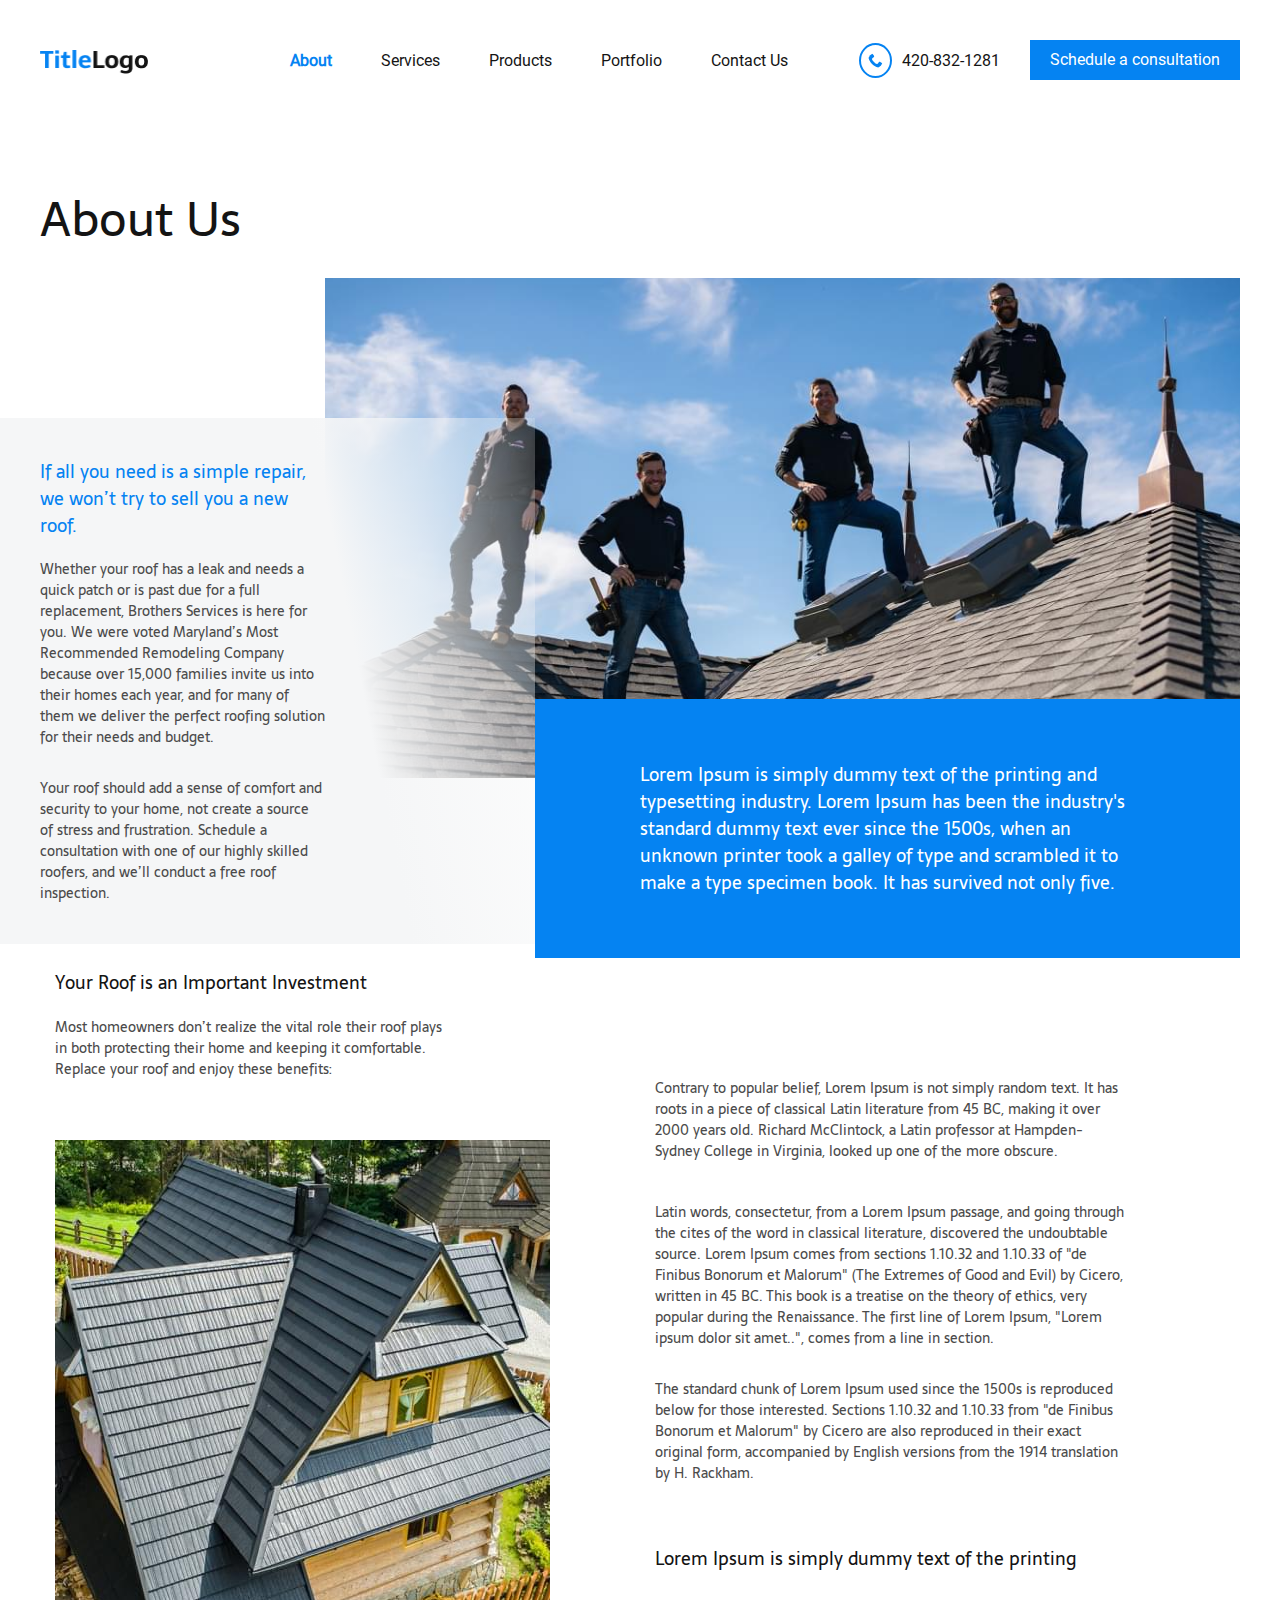
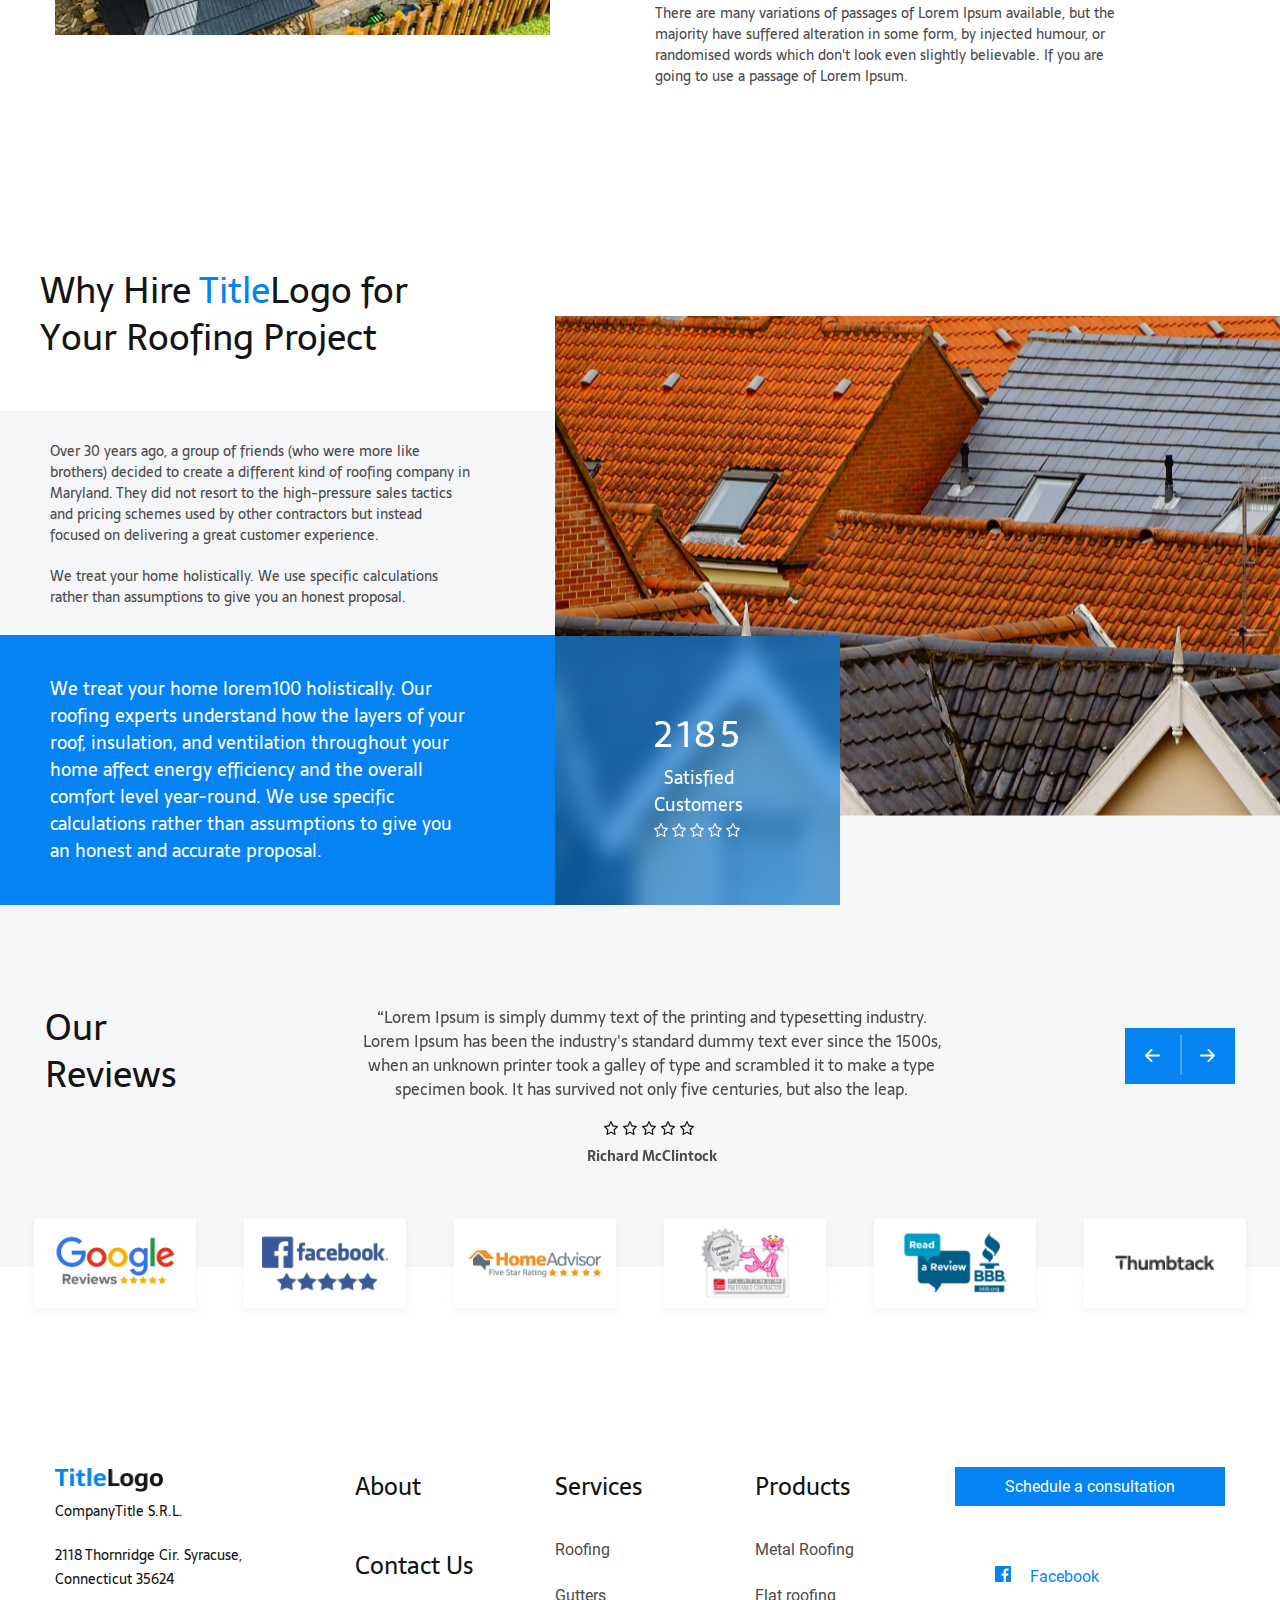
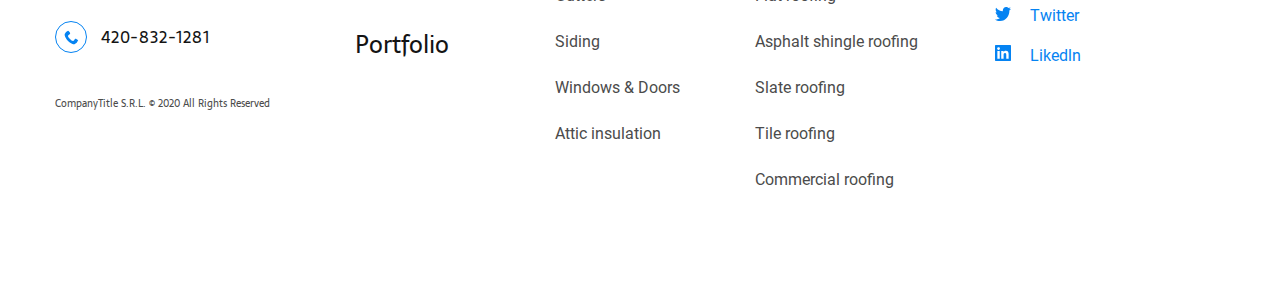
<file: about-us.html>
<!DOCTYPE html>
<html lang="en">
<head>
  <meta charset="UTF-8">
  <title>Roofing - About Us</title>
  <meta name="viewport" content="width=device-width, initial-scale=1.0">

  <link rel="stylesheet" href="css/style.min.css">
</head>
<body>
   <header class="header" id="header">
  <div class="container">
    <div class="header_body">
      
      <div class="logo">
        <a href="index.html">
          <img src="img/TitleLogo.png" alt="Logo">
        </a>
      </div>

      <div class="burger_menu">
        <span></span>
        <span></span>
        <span></span>
      </div>
  
      <nav class="nav_menu">
        <ul class="menu_list">
          <li class="current menu_item">
            <a href="about-us.html">About</a></li>

          <li class="menu_item menu-item-has-children"><a href="#">Services</a>
            <ul class="submenu">
              <li><a href="metal-roofing.html">Metal Roofing</a></li>
              <li><a href="roofing-service.html">Roofing</a></li>
            </ul>
          </li>
          <li class="menu_item"><a href="products-page.html">Products</a></li>
          <li class="menu_item"><a href="gallery.html">Portfolio</a></li>
          <li class="menu_item"><a href="contacts.html">Contact Us</a></li>
        </ul>
      </nav>
      
      <div class="header_contact">

        <div class="header_phone">
          <img src="img/phone.svg" alt="phone">
          <a href="tel:420-832-1281">420-832-1281</a>
        </div>

        <a href="#contact_form" class="consultation_btn">Schedule a consultation</a>
      </div>

    </div>
  </div>
</header>


   <div class="about_article">
     <div class="container">
       <div class="article_header">
         <h2>About Us</h2>
       </div>

       <div class="article_body">
        <div class="article_image" style="background: url('img/about.jpg') 50% 50% / cover no-repeat;"></div>

          <div class="blue_information">
            <p>Lorem Ipsum is simply dummy text of the printing and typesetting industry. Lorem Ipsum has been the industry's standard dummy text ever since the 1500s, when an unknown printer took a galley of type and scrambled it to make a type specimen book. It has survived not only five.</p>
          </div>

          <div class="gray_information">
            <a href="#">If all you need is a simple repair, we won’t try to sell you a new roof.</a>

            <p>Whether your roof has a leak and needs a quick patch or is past due for a full replacement, Brothers Services is here for you. We were voted Maryland’s Most Recommended Remodeling Company because over 15,000 families invite us into their homes each year, and for many of them we deliver the perfect roofing solution for their needs and budget.</p>
            <p>Your roof should add a sense of comfort and security to your home, not create a source of stress and frustration. Schedule a consultation with one of our highly skilled roofers, and we’ll conduct a free roof inspection.</p>
          </div>
       </div>
     </div>
   </div>

   <div class="about_information">
    <div class="container">
      <div class="row">
        <div class="right_side col-xs-12 col-lg-5">
          <h4>Your Roof is an Important Investment</h4>
  
          <p>Most homeowners don’t realize the vital role their roof plays in both protecting their home and keeping it comfortable. Replace your roof and enjoy these benefits:</p>
  
          <div class="home_image" style="background: url('img/about-page-roof.jpg') 50% 50% / cover no-repeat;"></div>
        </div>
  
        <div class="left_side col-xs-12 col-lg-5 offset-xl-1 offset-lg-2">
          <p>Contrary to popular belief, Lorem Ipsum is not simply random text. It has roots in a piece of classical Latin literature from 45 BC, making it over 2000 years old. Richard McClintock, a Latin professor at Hampden-Sydney College in Virginia, looked up one of the more obscure.</p>
        
          <p>Latin words, consectetur, from a Lorem Ipsum passage, and going through the cites of the word in classical literature, discovered the undoubtable source. Lorem Ipsum comes from sections 1.10.32 and 1.10.33 of "de Finibus Bonorum et Malorum" (The Extremes of Good and Evil) by Cicero, written in 45 BC. This book is a treatise on the theory of ethics, very popular during the Renaissance. The first line of Lorem Ipsum, "Lorem ipsum dolor sit amet..", comes from a line in section.</p>
          <p>The standard chunk of Lorem Ipsum used since the 1500s is reproduced below for those interested. Sections 1.10.32 and 1.10.33 from "de Finibus Bonorum et Malorum" by Cicero are also reproduced in their exact original form, accompanied by English versions from the 1914 translation by H. Rackham.</p>
  
          <h4>Lorem Ipsum is simply dummy text of the printing</h4>
  
          <p>There are many variations of passages of Lorem Ipsum available, but the majority have suffered alteration in some form, by injected humour, or randomised words which don't look even slightly believable. If you are going to use a passage of Lorem Ipsum.</p>
        </div>
      </div>
    </div>
  </div>


  <div class="hire">
    <div class="container">
      <div class="hire_title">
        <h2>Why Hire <span>Title</span>Logo for Your Roofing Project</h2>
      </div>
    </div>

     <div class="container hire_body">
         <div class="hire_text">
           <p>Over 30 years ago, a group of friends (who were more like brothers) decided to create a different kind of roofing company in Maryland. They did not resort to the high-pressure sales tactics and pricing schemes used by other contractors but instead focused on delivering a great customer experience. </p>
            <p>We treat your home holistically. We use specific calculations rather than assumptions to give you an honest proposal.</p>

           <p class="blue_rectangle">We treat your home lorem100 holistically. Our roofing experts understand how the layers of your roof, insulation, and ventilation throughout your home affect energy efficiency and the overall comfort level year-round. We use specific calculations rather than assumptions to give you an honest and accurate proposal.</p>
         </div>
 
         <div class="hire_image" style="background: url('img/service-page/hire-image.png') 50% 50% / cover no-repeat;">
         <div class="image_rectangle">
           <h2>2185</h2>
           <p>Satisfied Customers</p>
           <img src="img/service-page/white_star.svg" alt="">
           <img src="img/service-page/white_star.svg" alt="">
           <img src="img/service-page/white_star.svg" alt="">
           <img src="img/service-page/white_star.svg" alt="">
           <img src="img/service-page/white_star.svg" alt="">
         </div>
       </div>
     </div>
 </div>
 

 <div class="roofing_reviews">
  <div class="container">
    <div class="review roofing_review">
      <div class="container">
        <div class="review_body">
          <div class="review_title">
            <h2>Our Reviews</h2>
          </div>
    
          <div class="review_slider">
            <div class="review_slide">
              <p>“Lorem Ipsum is simply dummy text of the printing and typesetting industry. Lorem Ipsum has been the industry's standard dummy text ever since the 1500s, when an unknown printer took a galley of type and scrambled it to make a type specimen book. It has survived not only five centuries, but also the leap.</p>
                <div class="stars">
                  <img src="img/star.svg" alt="">
                  <img src="img/star.svg" alt="">
                  <img src="img/star.svg" alt="">
                  <img src="img/star.svg" alt="">
                  <img src="img/star.svg" alt="">
                </div>
              <h6>Richard McClintock</h6>
            </div>
    
            <div class="review_slide">
              <p>“Lorem ipsum dolor sit amet consectetur adipisicing elit. Corporis officiis cupiditate incidunt optio, assumenda, quod magnam quis omnis ipsa pariatur libero cum nemo odit iste temporibus aperiam sequi hic ut sint. In molestias distinctio excepturi, deleniti quibusdam facilis rem quos.</p>
              <div class="stars">
                <img src="img/star.svg" alt="">
                <img src="img/star.svg" alt="">
                <img src="img/star.svg" alt="">
              </div>
              <h6>Richard McClincock</h6>
            </div>
          </div>
        
          <div class="review_arrows">
            <a href="#" class="slick_arrow review_prev"><img src="img/slick-prev.svg" alt="Previous"></a>
            <hr>
            <a href="#" class="slick_arrow review_next"><img src="img/slick-next.svg" alt="Next"></a>
          </div>
    
        </div>
      </div>
    </div>
    
    
    <div class="company_review">
      <div class="container">
    
        <div class="company_body">
          <div class="company" style="background: url('img/Review-1.png') 50% 50% / cover no-repeat;"></div>
          <div class="company" style="background: url('img/Review-2.png') 50% 50% / cover no-repeat;"></div>
          <div class="company" style="background: url('img/Review-3.png') 50% 50% / cover no-repeat;"></div>
          <div class="company" style="background: url('img/Review-4.png') 50% 50% / cover no-repeat;"></div>
          <div class="company" style="background: url('img/Review-5.png') 50% 50% / cover no-repeat;"></div>
          <div class="company" style="background: url('img/Review-6.png') 50% 50% / cover no-repeat;"></div>
        </div>
    
      </div>
    </div>
  </div>
</div>


<footer class="footer" id="footer">
  <div class="container">
    <div class="row">
      <div class="footer_info col-lg-3 col-sm-5 col-xm-12">
        <div class="footer_logo">
          <a href="index.html">
            <img src="img/TitleLogo.png" alt="Logo">
          </a>
        </div>

        <h6>CompanyTitle S.R.L.</h6>
        <h6>2118 Thornridge Cir. Syracuse, Connecticut 35624</h6>

        <div class="footer_phone">
          <img src="img/phone.svg" alt="phone">
          <a href="tel:420-832-1281">420-832-1281</a>
        </div>

        <p>CompanyTitle S.R.L. © 2020 All Rights Reserved</p>
      </div>

      <div class="footer_about col-lg-2 col-sm-4 col-xm-12">
        <ul>
          <li><a href="about-us.html">About</a></li>
          <li><a href="contacts.html">Contact Us</a></li>
          <li><a href="products-page.html">Portfolio</a></li>
        </ul>
      </div>

      <div class="footer_list col-lg-2 col-sm-3 col-xm-12">
        <h4>Services</h4>

        <ul>
          <li><a href="#">Roofing</a></li>
          <li><a href="#">Gutters</a></li>
          <li><a href="#">Siding</a></li>
          <li><a href="#">Windows & Doors</a></li>
          <li><a href="#">Attic insulation</a></li>
        </ul>
      </div>

      <div class="footer_list col-lg-2 col-sm-6 col-xm-12">
        <h4>Products</h4>

        <ul>
          <li><a href="#">Metal Roofing</a></li>
          <li><a href="#">Flat roofing</a></li>
          <li><a href="#">Asphalt shingle roofing</a></li>
          <li><a href="#">Slate roofing</a></li>
          <li><a href="#">Tile roofing</a></li>
          <li><a href="#">Commercial roofing</a></li>
        </ul>
      </div>

      <div class="footer_consultation col-lg-3 col-sm-6 col-xm-12">
        <div class="footer_button">
          <a href="contacts.html">Schedule a consultation</a>
        </div>

        <div class="footer_media">
          <a href="#" target="_blank">
            <svg width="16" height="16" viewBox="0 0 16 16" fill="none" xmlns="http://www.w3.org/2000/svg">
              <path d="M15.36 0H0.64C0.286 0 0 0.286 0 0.64V15.36C0 15.714 0.286 16 0.64 16H15.36C15.714 16 16 15.714 16 15.36V0.64C16 0.286 15.714 0 15.36 0ZM13.512 4.67H12.234C11.232 4.67 11.038 5.146 11.038 5.846V7.388H13.43L13.118 9.802H11.038V16H8.544V9.804H6.458V7.388H8.544V5.608C8.544 3.542 9.806 2.416 11.65 2.416C12.534 2.416 13.292 2.482 13.514 2.512V4.67H13.512Z" fill="#0583F2"/>
            </svg>
            Facebook
          </a>

          <a href="#" target="_blank">
            <svg width="16" height="14" viewBox="0 0 16 14" fill="none" xmlns="http://www.w3.org/2000/svg">
              <path d="M16 1.66303C15.4116 1.9364 14.7713 2.13314 14.1118 2.20977C14.7965 1.77162 15.3093 1.07942 15.5539 0.263026C14.9113 0.674719 14.2074 0.963406 13.4734 1.11628C13.1666 0.763021 12.7955 0.4816 12.3833 0.28955C11.9711 0.0975012 11.5266 -0.00105991 11.0775 8.5955e-06C9.26043 8.5955e-06 7.79906 1.5864 7.79906 3.53314C7.79906 3.80651 7.82983 4.07989 7.87982 4.34291C5.159 4.18965 2.73236 2.78965 1.1191 0.646162C0.825142 1.18693 0.671099 1.80266 0.672996 2.4293C0.672996 3.65533 1.25177 4.7364 2.13436 5.37219C1.61424 5.35013 1.1063 5.19616 0.651845 4.92279V4.96628C0.651845 6.68314 1.77863 8.10592 3.28038 8.43314C2.99841 8.51202 2.70834 8.55238 2.41702 8.55326C2.20358 8.55326 2.00168 8.53048 1.79786 8.49941C2.2132 9.89941 3.42267 10.9163 4.86288 10.9494C3.73609 11.9 2.32472 12.4592 0.792213 12.4592C0.517246 12.4592 0.26343 12.4488 0 12.4157C1.45367 13.4201 3.17846 14 5.03593 14C11.066 14 14.3656 8.61953 14.3656 3.94941C14.3656 3.79616 14.3656 3.64291 14.356 3.48965C14.9944 2.9864 15.5539 2.36302 16 1.66303Z" fill="#0583F2"/>
            </svg>
            Twitter
          </a>
          
          <a href="#" target="_blank">
            <svg width="16" height="16" viewBox="0 0 16 16" fill="none" xmlns="http://www.w3.org/2000/svg">
              <path d="M15.36 0H0.64C0.286 0 0 0.286 0 0.64V15.36C0 15.714 0.286 16 0.64 16H15.36C15.714 16 16 15.714 16 15.36V0.64C16 0.286 15.714 0 15.36 0ZM4.746 13.634H2.372V5.998H4.746V13.634ZM3.56 4.954C3.28785 4.954 3.02182 4.8733 2.79554 4.7221C2.56925 4.57091 2.39289 4.356 2.28874 4.10457C2.1846 3.85314 2.15735 3.57647 2.21044 3.30956C2.26353 3.04264 2.39458 2.79746 2.58702 2.60502C2.77946 2.41258 3.02464 2.28153 3.29156 2.22844C3.55847 2.17535 3.83514 2.2026 4.08657 2.30674C4.338 2.41089 4.55291 2.58725 4.7041 2.81354C4.8553 3.03982 4.936 3.30585 4.936 3.578C4.934 4.338 4.318 4.954 3.56 4.954ZM13.634 13.634H11.262V9.92C11.262 9.034 11.246 7.896 10.028 7.896C8.794 7.896 8.604 8.86 8.604 9.856V13.634H6.234V5.998H8.51V7.042H8.542C8.858 6.442 9.632 5.808 10.788 5.808C13.192 5.808 13.634 7.39 13.634 9.446V13.634Z" fill="#0583F2"/>
            </svg>
            Likedln
          </a>
        </div>
      </div>
    </div>
  </div>
</footer>


  <script src="js/jquery.min.js"></script>
  <script src="js/slick.min.js"></script>
  <script src="js/script.js"></script>
</body>
</html>
</file>
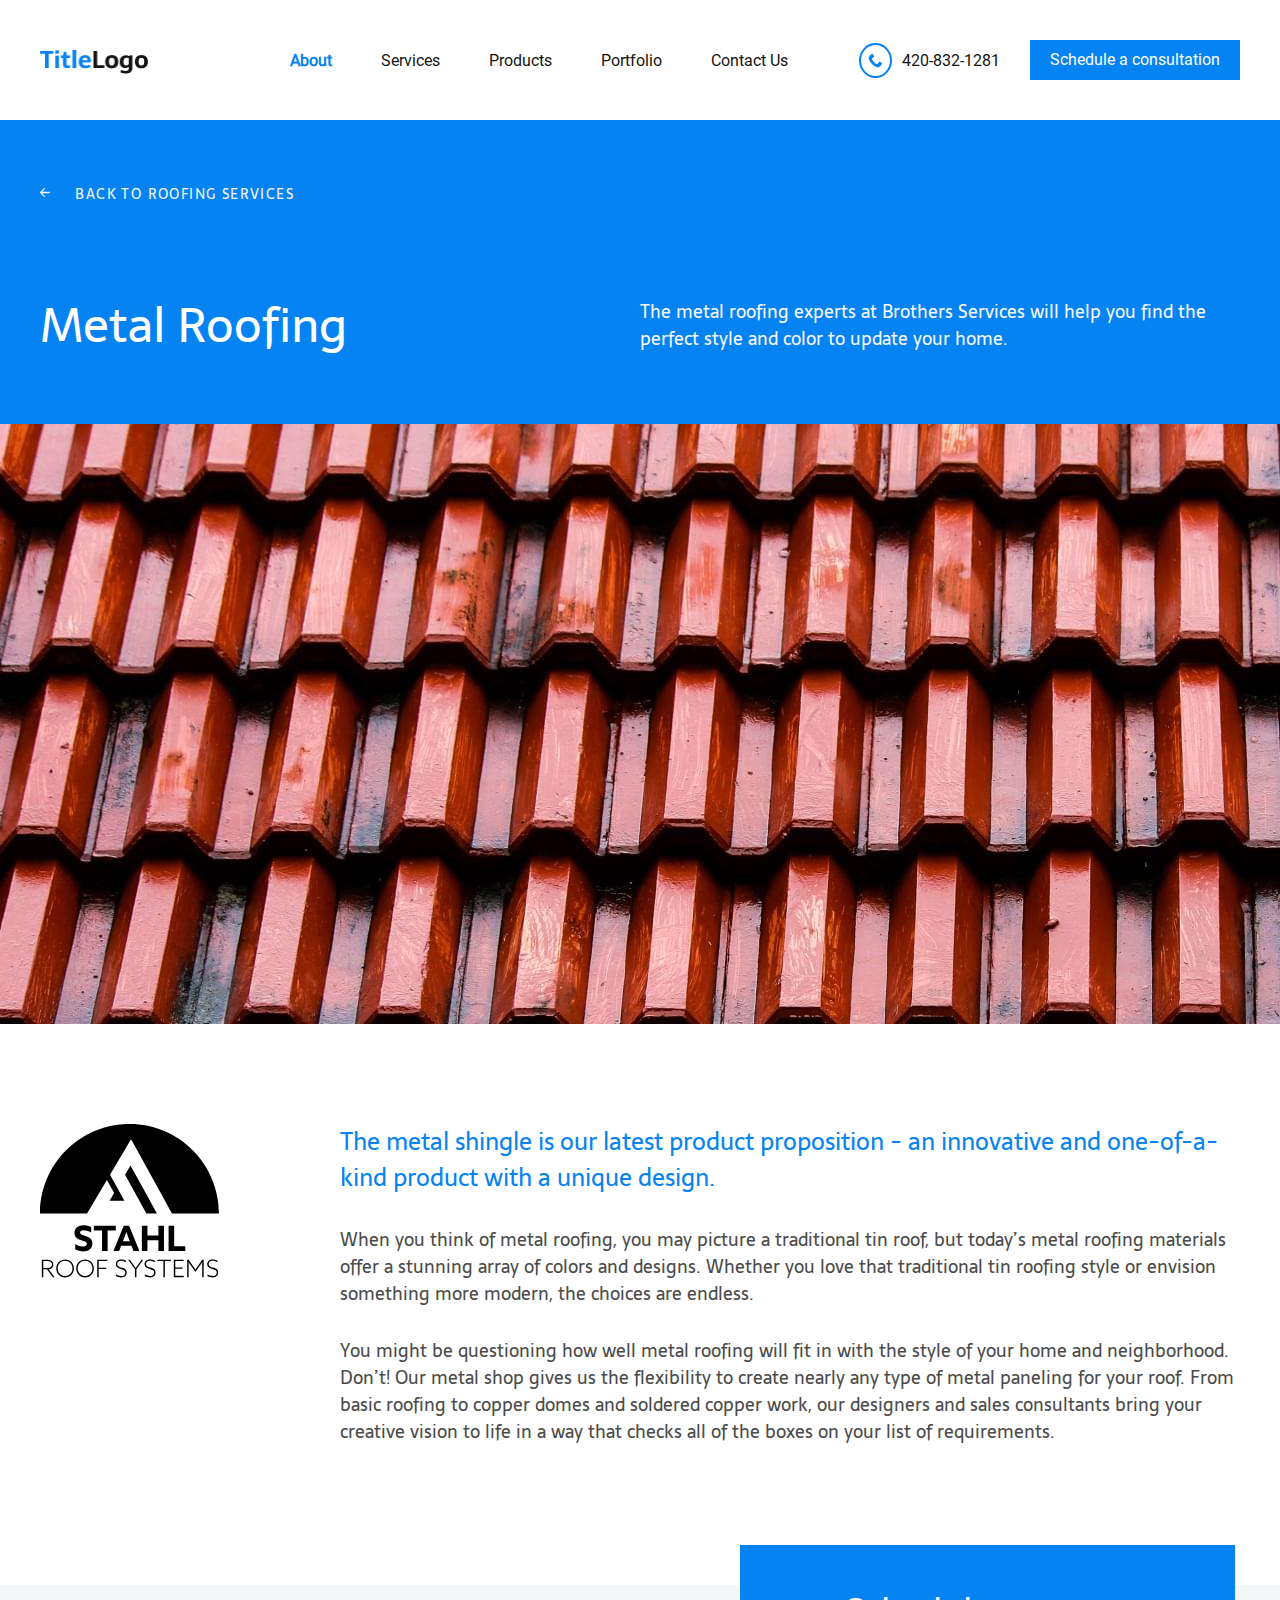
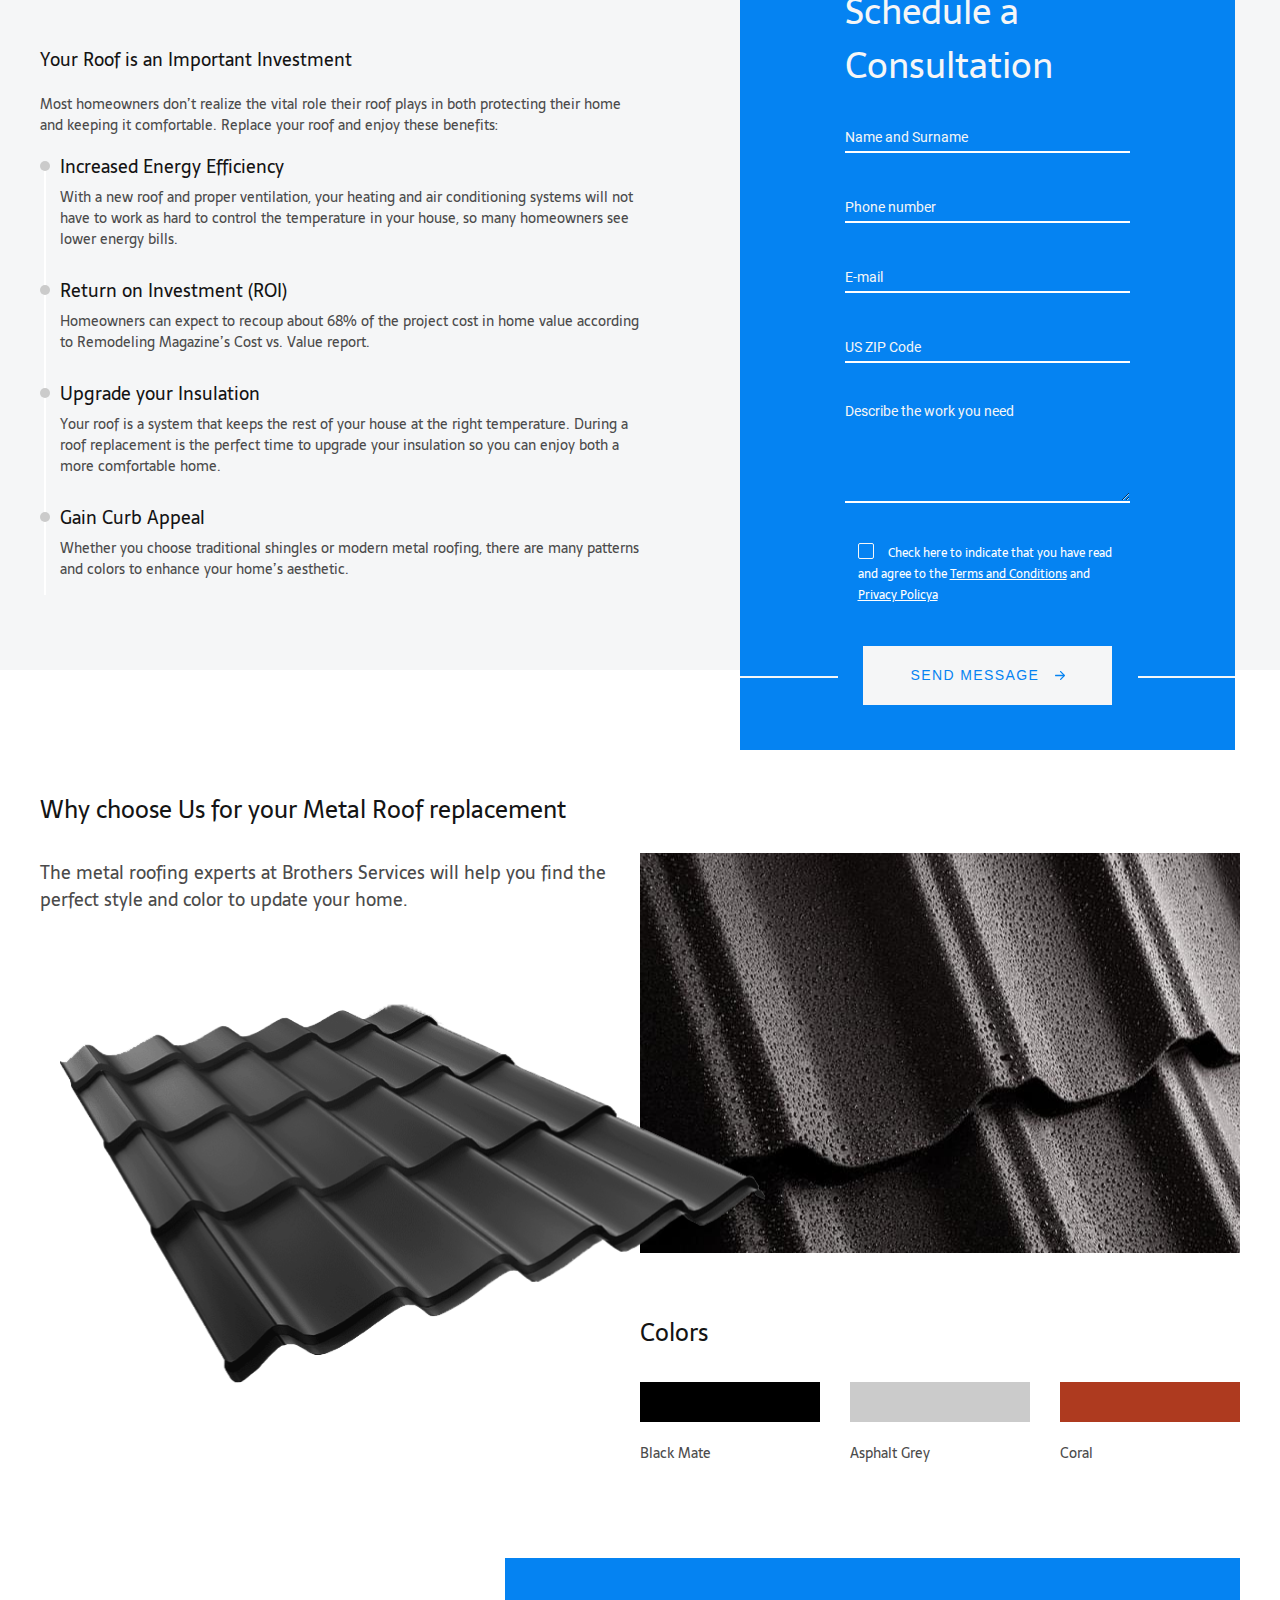
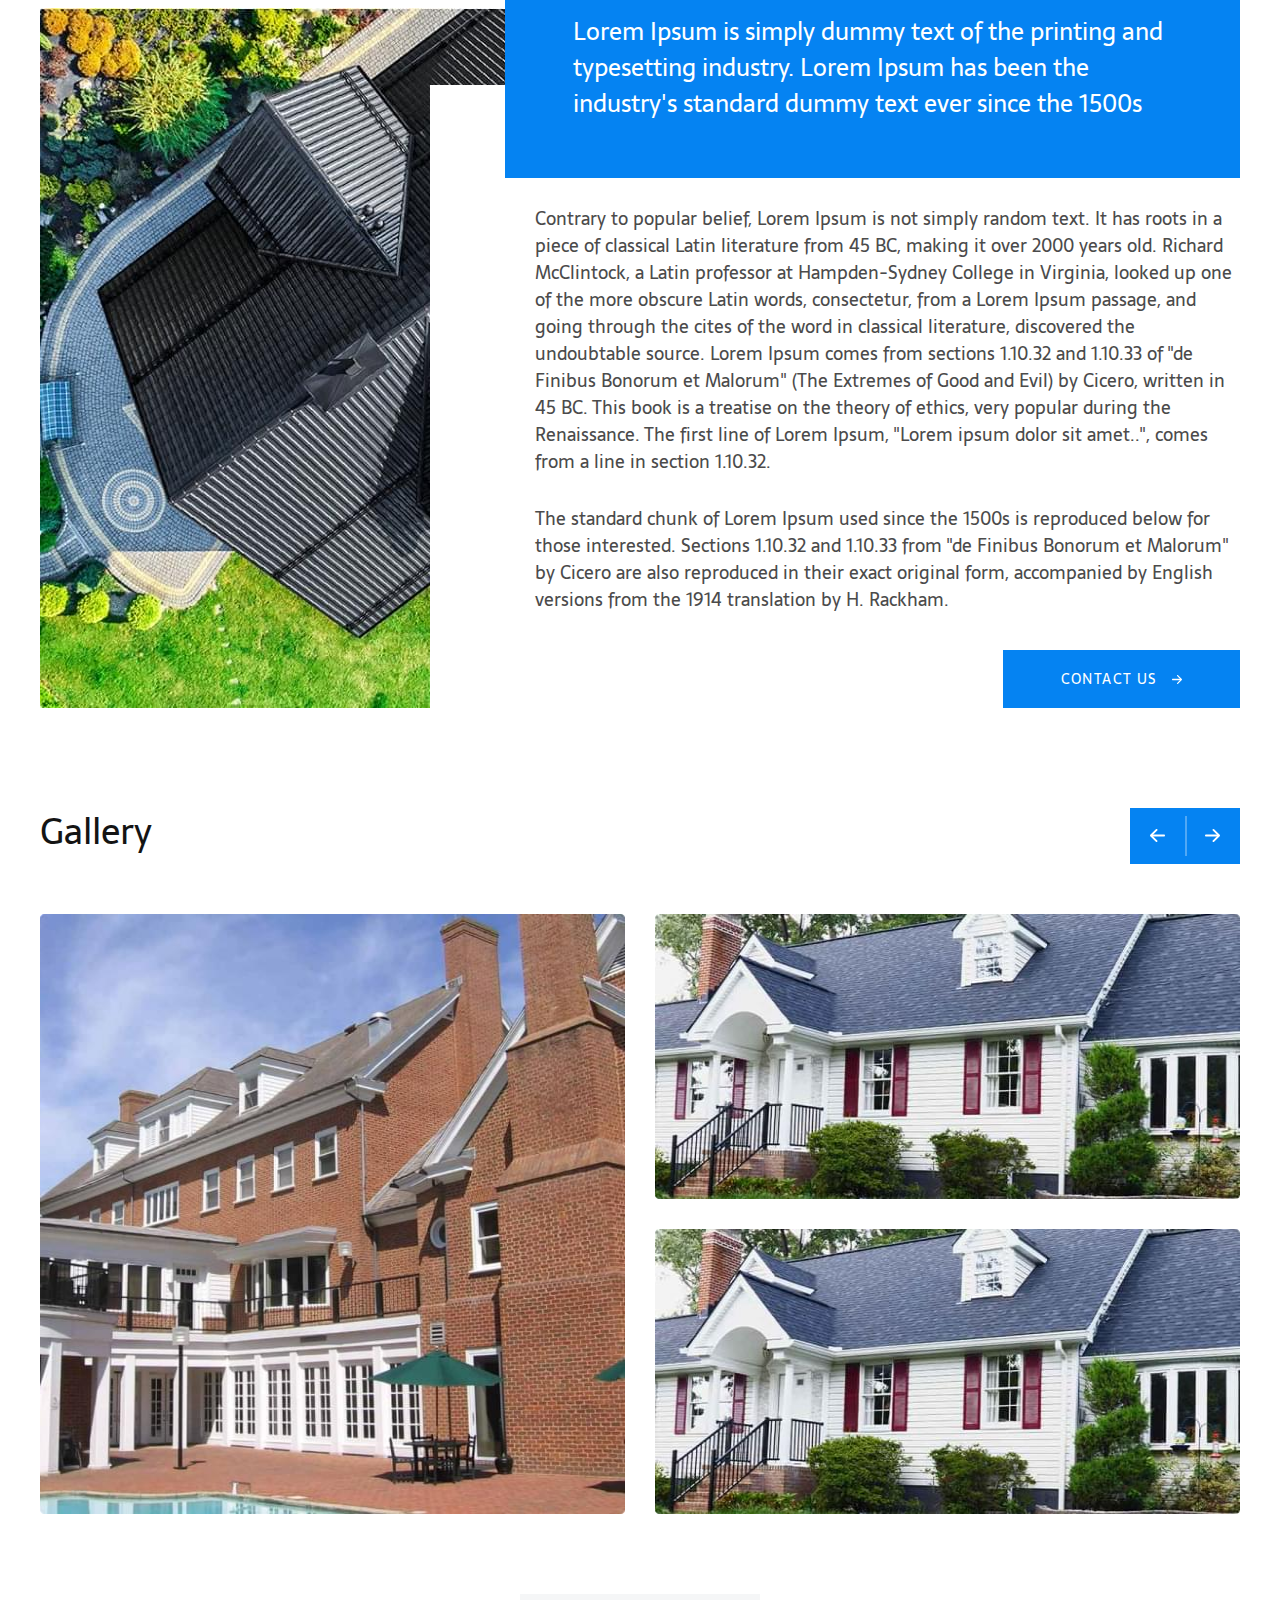
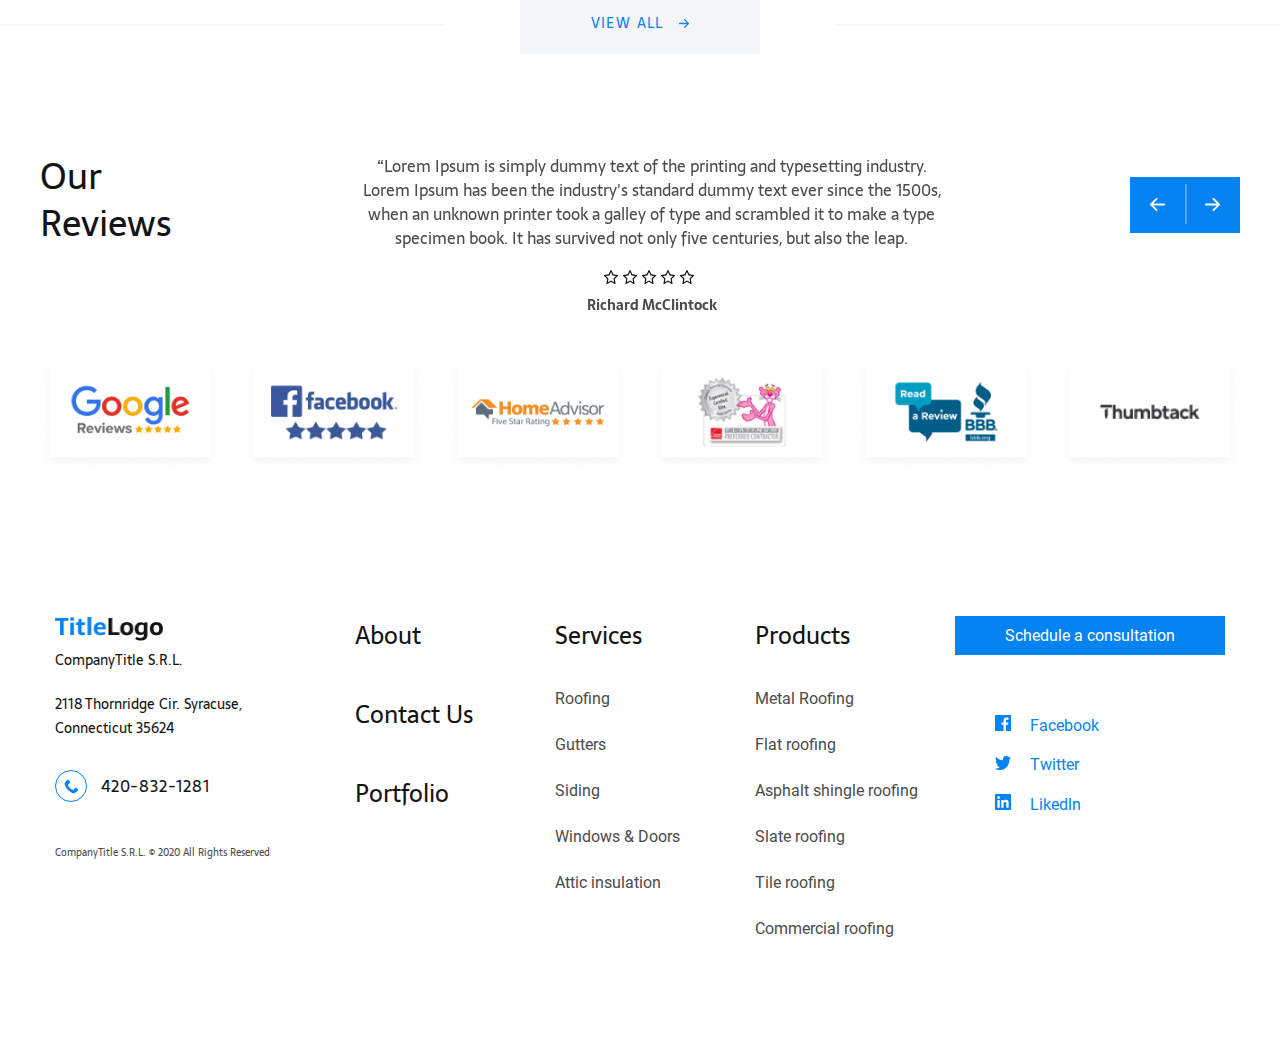
<file: metal-roofing.html>
<!DOCTYPE html>
<html lang="en">
<head>
  <meta charset="UTF-8">
  <title>Metal Roofing</title>
  <meta name="viewport" content="width=device-width, initial-scale=1.0">

  <link rel="stylesheet" href="css/style.min.css">
</head>
<body>
   
  <header class="header" id="header">
  <div class="container">
    <div class="header_body">
      
      <div class="logo">
        <a href="index.html">
          <img src="img/TitleLogo.png" alt="Logo">
        </a>
      </div>

      <div class="burger_menu">
        <span></span>
        <span></span>
        <span></span>
      </div>
  
      <nav class="nav_menu">
        <ul class="menu_list">
          <li class="current menu_item">
            <a href="about-us.html">About</a></li>

          <li class="menu_item menu-item-has-children"><a href="#">Services</a>
            <ul class="submenu">
              <li><a href="metal-roofing.html">Metal Roofing</a></li>
              <li><a href="roofing-service.html">Roofing</a></li>
            </ul>
          </li>
          <li class="menu_item"><a href="products-page.html">Products</a></li>
          <li class="menu_item"><a href="gallery.html">Portfolio</a></li>
          <li class="menu_item"><a href="contacts.html">Contact Us</a></li>
        </ul>
      </nav>
      
      <div class="header_contact">

        <div class="header_phone">
          <img src="img/phone.svg" alt="phone">
          <a href="tel:420-832-1281">420-832-1281</a>
        </div>

        <a href="#contact_form" class="consultation_btn">Schedule a consultation</a>
      </div>

    </div>
  </div>
</header>


  <div class="blue_page_header">
    <div class="container">
      <div class="page_button">
        <a href="#">
         <svg width="10" height="9" viewBox="0 0 10 9" fill="none" xmlns="http://www.w3.org/2000/svg">
           <path fill-rule="evenodd" clip-rule="evenodd" d="M4.81852 8.81118C4.76047 8.87103 4.6915 8.91852 4.61557 8.95092C4.53964 8.98332 4.45824 9 4.37603 9C4.29383 9 4.21243 8.98332 4.1365 8.95092C4.06057 8.91852 3.9916 8.87103 3.93354 8.81118L0.183627 4.95487C0.125424 4.89517 0.0792472 4.82425 0.0477397 4.74616C0.0162322 4.66808 1.40456e-05 4.58437 1.40497e-05 4.49983C1.40539e-05 4.41529 0.0162322 4.33158 0.0477397 4.2535C0.0792472 4.17541 0.125424 4.10449 0.183627 4.04479L3.93354 0.188485C4.0509 0.0677994 4.21007 -1.23022e-07 4.37603 -9.72445e-08C4.542 -7.14672e-08 4.70117 0.0677995 4.81852 0.188485C4.93588 0.30917 5.00181 0.472855 5.00181 0.643529C5.00181 0.814203 4.93588 0.977887 4.81852 1.09857L1.50985 4.49983L4.81852 7.90109C4.87673 7.96079 4.9229 8.03172 4.95441 8.1098C4.98592 8.18789 5.00214 8.27159 5.00214 8.35613C5.00214 8.44067 4.98592 8.52438 4.95441 8.60247C4.9229 8.68055 4.87673 8.75148 4.81852 8.81118Z" fill="#F5F6F7"/>
           <path fill-rule="evenodd" clip-rule="evenodd" d="M10.0009 4.4998C10.0009 4.67026 9.93501 4.83374 9.8178 4.95427C9.70059 5.0748 9.54163 5.14252 9.37587 5.14252L1.25105 5.14252C1.08529 5.14252 0.926326 5.0748 0.809118 4.95427C0.691911 4.83374 0.626064 4.67026 0.626064 4.4998C0.626064 4.32934 0.691911 4.16586 0.809118 4.04533C0.926326 3.9248 1.08529 3.85708 1.25105 3.85708L9.37587 3.85708C9.54163 3.85708 9.70059 3.9248 9.8178 4.04533C9.93501 4.16586 10.0009 4.32934 10.0009 4.4998Z" fill="#F5F6F7"/>
         </svg>
         Back To Roofing Services
        </a>
      </div>

      <div class="page_text">
       <h2>Metal Roofing</h2>

       <p class="page_subtitle">The metal roofing experts at Brothers Services will help you find the perfect style and color to update your home.</p>
      </div>
    </div>
  </div>


  <div class="roof_image" style="background: url('img/metalRoofing-page/main-bg.jpg');"></div>


  <div class="roof_company">
    <div class="container">
      <div class="row">
        <div class="company_logo col-lg-2">
          <img src="img/metalRoofing-page/stahl-logo.svg" alt="Roofing Company">
        </div>

        <div class="company_description col-lg-9 offset-lg-1">
          <a href="#">The metal shingle is our latest product proposition - an innovative and one-of-a-kind product with a unique design.</a>

          <p>When you think of metal roofing, you may picture a traditional tin roof, but today’s metal roofing materials offer a stunning array of colors and designs. Whether you love that traditional tin roofing style or envision something more modern, the choices are endless. </p>
          <p>You might be questioning how well metal roofing will fit in with the style of your home and neighborhood. Don’t! Our metal shop gives us the flexibility to create nearly any type of metal paneling for your roof. From basic roofing to copper domes and soldered copper work, our designers and sales consultants bring your creative vision to life in a way that checks all of the boxes on your list of requirements.</p>
        </div>
      </div>
    </div>
  </div>


  <div class="service_information gray_background">
   <div class="container">
     <div class="row">
       <div class="information_list sm col-lg-6">
         <h4>Your Roof is an Important Investment</h4>
         <p>Most homeowners don’t realize the vital role their roof plays in both protecting their home and keeping it comfortable. Replace your roof and enjoy these benefits:</p>
         <ul>
           <li>
             <p>Increased Energy Efficiency</p>
             <span>With a new roof and proper ventilation, your heating and air conditioning systems will not have to work as hard to control the temperature in your house, so many homeowners see lower energy bills.</span>
           </li>
           <li>
             <p>Return on Investment (ROI)</p>
             <span>Homeowners can expect to recoup about 68% of the project cost in home value according to Remodeling Magazine’s Cost vs. Value report.</span>
           </li>
           <li>
             <p>Upgrade your Insulation</p>
             <span>Your roof is a system that keeps the rest of your house at the right temperature. During a roof replacement is the perfect time to upgrade your insulation so you can enjoy both a more comfortable home.</span>
           </li>
           <li>
             <p>Gain Curb Appeal</p>
             <span>Whether you choose traditional shingles or modern metal roofing, there are many patterns and colors to enhance your home’s aesthetic.</span>
           </li>
         </ul>
       </div>

       <div class="information_form col-lg-5 offset-lg-1">
         <h2>Schedule a Consultation</h2>
         <form action="#" id="contact_form" method="post" enctype="multipart/form-data">
           <div class="form_body">
             <input type="text" name="name" placeholder="Name and Surname" required>
             <input type="text" name="phone" placeholder="Phone number" required>
             <input type="text" name="mail" placeholder="E-mail" required>
             <input type="text" name="zip" placeholder="US ZIP Code" required>

             <textarea name="message" placeholder="Describe the work you need"></textarea>
           
             <label for="checkbox" class="checkbox_label">
               <input type="checkbox" name="checkbox" id="checkbox" required>
               <span>
                 Check here to indicate that you have read and agree to the
                 <a href="#">Terms and Conditions</a> and <a href="#">Privacy Policya</a>
               </span>
             </label>
           </div>

           <div class="send_message">
             <div class="blue_bg">
               <button type="submit" class="form_btn">
                 SEND MESSAGE
                 <svg width="10" height="9" viewBox="0 0 10 9" fill="none" xmlns="http://www.w3.org/2000/svg">
                   <path fill-rule="evenodd" clip-rule="evenodd" d="M5.18236 0.188822C5.24042 0.128968 5.30939 0.0814802 5.38532 0.0490789C5.46125 0.0166777 5.54264 0 5.62485 0C5.70706 0 5.78846 0.0166777 5.86439 0.0490789C5.94032 0.0814802 6.00929 0.128968 6.06734 0.188822L9.81726 4.04512C9.87546 4.10483 9.92164 4.17575 9.95315 4.25384C9.98465 4.33192 10.0009 4.41563 10.0009 4.50017C10.0009 4.58471 9.98465 4.66842 9.95315 4.7465C9.92164 4.82458 9.87546 4.89551 9.81726 4.95521L6.06734 8.81151C5.94999 8.9322 5.79082 9 5.62485 9C5.45889 9 5.29972 8.9322 5.18236 8.81151C5.06501 8.69083 4.99908 8.52715 4.99908 8.35647C4.99908 8.1858 5.06501 8.02211 5.18236 7.90143L8.49104 4.50017L5.18236 1.09891C5.12416 1.03921 5.07798 0.968282 5.04647 0.890198C5.01497 0.812114 4.99875 0.728405 4.99875 0.643866C4.99875 0.559326 5.01497 0.475617 5.04647 0.397533C5.07798 0.319449 5.12416 0.248525 5.18236 0.188822Z" fill="#0583F2"/>
                   <path fill-rule="evenodd" clip-rule="evenodd" d="M0 4.5002C0 4.32974 0.0658467 4.16626 0.183054 4.04573C0.300262 3.9252 0.459229 3.85748 0.624986 3.85748H8.7498C8.91556 3.85748 9.07453 3.9252 9.19174 4.04573C9.30894 4.16626 9.37479 4.32974 9.37479 4.5002C9.37479 4.67066 9.30894 4.83414 9.19174 4.95467C9.07453 5.0752 8.91556 5.14292 8.7498 5.14292H0.624986C0.459229 5.14292 0.300262 5.0752 0.183054 4.95467C0.0658467 4.83414 0 4.67066 0 4.5002Z" fill="#0583F2"/>
                 </svg>
               </button>
             </div>
           </div>
         </form>
       </div>
     </div>
   </div>
  </div>


  <div class="roof_article">
    <div class="container">
      <div class="roof_article_title">
        <h2>Why choose Us for your Metal Roof replacement</h2>
        <p>The metal roofing experts at Brothers Services will help you find the perfect style and color to update your home.</p>
      </div>

      <div class="roof_article_body">
        <div class="color_image" style="background: url('img/metalRoofing-page/black-roof.png') 50% 50% / cover no-repeat;">
      </div>

        <div class="color_card">
          <div class="color_card_image" style="background: url('img/metalRoofing-page/color-image.jpg') 50% 50% / cover no-repeat;"></div>

          <h4>Colors</h4>

          <div class="roof_colors">
            <div class="color">
              <div class="black"></div>
              <p>Black Mate</p>
            </div>

            <div class="color">
              <div class="grey"></div>
              <p>Asphalt Grey</p>
            </div>
            
            <div class="color">
              <div class="coral"></div>
              <p>Coral</p>
            </div>
          </div>
        </div>
      </div>


      <div class="home">
        <div class="home_image" style="background: url('img/metalRoofing-page/home.jpg') 50% 50% / cover no-repeat;"></div>
        
        <div class="home_text">
          <div class="home_title">
            <p>Lorem Ipsum is simply dummy text of the printing and typesetting industry. Lorem Ipsum has been the industry's standard dummy text ever since the 1500s</p>
          </div>

          <div class="home_subtitle">
            <p>Contrary to popular belief, Lorem Ipsum is not simply random text. It has roots in a piece of classical Latin literature from 45 BC, making it over 2000 years old. Richard McClintock, a Latin professor at Hampden-Sydney College in Virginia, looked up one of the more obscure Latin words, consectetur, from a Lorem Ipsum passage, and going through the cites of the word in classical literature, discovered the undoubtable source. Lorem Ipsum comes from sections 1.10.32 and 1.10.33 of "de Finibus Bonorum et Malorum" (The Extremes of Good and Evil) by Cicero, written in 45 BC. This book is a treatise on the theory of ethics, very popular during the Renaissance. The first line of Lorem Ipsum, "Lorem ipsum dolor sit amet..", comes from a line in section 1.10.32.</p>
            <p>The standard chunk of Lorem Ipsum used since the 1500s is reproduced below for those interested. Sections 1.10.32 and 1.10.33 from "de Finibus Bonorum et Malorum" by Cicero are also reproduced in their exact original form, accompanied by English versions from the 1914 translation by H. Rackham.</p>
          </div>

          <div class="home_btn">
            <a href="#">
              Contact Us
              <svg width="10" height="9" viewBox="0 0 10 9" fill="none" xmlns="http://www.w3.org/2000/svg">
                <path fill-rule="evenodd" clip-rule="evenodd" d="M5.18236 0.188822C5.24042 0.128968 5.30939 0.0814802 5.38532 0.0490789C5.46125 0.0166777 5.54264 0 5.62485 0C5.70706 0 5.78846 0.0166777 5.86439 0.0490789C5.94032 0.0814802 6.00929 0.128968 6.06734 0.188822L9.81726 4.04512C9.87546 4.10483 9.92164 4.17575 9.95315 4.25384C9.98465 4.33192 10.0009 4.41563 10.0009 4.50017C10.0009 4.58471 9.98465 4.66842 9.95315 4.7465C9.92164 4.82458 9.87546 4.89551 9.81726 4.95521L6.06734 8.81151C5.94999 8.9322 5.79082 9 5.62485 9C5.45889 9 5.29972 8.9322 5.18236 8.81151C5.06501 8.69083 4.99908 8.52715 4.99908 8.35647C4.99908 8.1858 5.06501 8.02211 5.18236 7.90143L8.49104 4.50017L5.18236 1.09891C5.12416 1.03921 5.07798 0.968282 5.04647 0.890198C5.01497 0.812114 4.99875 0.728405 4.99875 0.643866C4.99875 0.559326 5.01497 0.475617 5.04647 0.397533C5.07798 0.319449 5.12416 0.248525 5.18236 0.188822Z" fill="white"/>
                <path fill-rule="evenodd" clip-rule="evenodd" d="M0 4.5002C0 4.32974 0.0658467 4.16626 0.183054 4.04573C0.300262 3.9252 0.459229 3.85748 0.624986 3.85748H8.7498C8.91556 3.85748 9.07453 3.9252 9.19174 4.04573C9.30894 4.16626 9.37479 4.32974 9.37479 4.5002C9.37479 4.67066 9.30894 4.83414 9.19174 4.95467C9.07453 5.0752 8.91556 5.14292 8.7498 5.14292H0.624986C0.459229 5.14292 0.300262 5.0752 0.183054 4.95467C0.0658467 4.83414 0 4.67066 0 4.5002Z" fill="white"/>
               </svg>
            </a>
          </div>

        </div>
      </div>
    </div>
  </div>


  <div class="portfolio service_page">
    <div class="container">
      <div class="portfolio_title">
        <h2>Gallery</h2>
  
        <div class="portfolio_arrows">
          <a href="#" class="portfolio_arrow portfolio_prev"><img src="img/slick-prev.svg" alt="Previous"></a>
            <hr>
          <a href="#" class="portfolio_arrow portfolio_next"><img src="img/slick-next.svg" alt="Next"></a>
        </div>
      </div>
  
      <div class="portfolio_slider">
        <div class="portfolio_slide">
          <div class="portfolio_body">
            <div class="column">
              <img class="big_image" src="img/portfolio_big.jpg" alt="Portfolio Image">
            </div>
            
            <div class="column">
              <img class="medium_image" src="img/portfolio_med.jpg" alt="Portfolio Image">
              <img class="medium_image" src="img/portfolio_med.jpg" alt="Portfolio Image">
            </div>
  
          </div>
        </div>
  
        <div class="portfolio_slide">
          <div class="portfolio_body">
            <div class="column">
              <img class="big_image" src="img/portfolio_big.jpg" alt="Portfolio Image">
            </div>
            
            <div class="column">
              <img class="medium_image" src="img/portfolio_med.jpg" alt="Portfolio Image">
              <div class="small_images">
                <img src="img/portfolio_small.jpg" alt="Portfolio Image">
                <img src="img/portfolio_small2.jpg" alt="Portfolio Image">
              </div>
            </div>
  
          </div>
        </div>
  
        <div class="portfolio_slide">
          <div class="portfolio_body">
            <div class="column">
              <img class="medium_image" src="img/portfolio_med.jpg" alt="Portfolio Image">
              <div class="small_images">
                <img src="img/portfolio_small.jpg" alt="Portfolio Image">
                <img src="img/portfolio_small2.jpg" alt="Portfolio Image">
              </div>
            </div>
            
            <div class="column">
              <img class="big_image" src="img/portfolio_big.jpg" alt="Portfolio Image">
            </div>
          </div>
        </div>
  
        <div class="portfolio_slide">
          <div class="portfolio_body">
            <div class="column">
              <img class="medium_image" src="img/portfolio_med.jpg" alt="Portfolio Image">
              <img class="medium_image" src="img/portfolio_med.jpg" alt="Portfolio Image">
            </div>
            
            <div class="column">
              <img class="big_image" src="img/portfolio_big.jpg" alt="Portfolio Image">
            </div>
          </div>
        </div>
  
        <div class="portfolio_slide">
          <div class="portfolio_body">
            <div class="column">
              <div class="small_images">
                <img src="img/portfolio_small.jpg" alt="Portfolio Image">
                <img src="img/portfolio_small2.jpg" alt="Portfolio Image">
              </div>
              <img class="medium_image" src="img/portfolio_med.jpg" alt="Portfolio Image">
              
            </div>
            
            <div class="column">
              <img class="big_image" src="img/portfolio_big.jpg" alt="Portfolio Image">
            </div>
          </div>
        </div>
      </div>
    </div>
  
    <div class="view_all">
      <div class="white_bg">
        <a href="#">
          View All 
          <svg width="10" height="9" viewBox="0 0 10 9" fill="none" xmlns="http://www.w3.org/2000/svg">
            <path fill-rule="evenodd" clip-rule="evenodd" d="M5.18236 0.188822C5.24042 0.128968 5.30939 0.0814802 5.38532 0.0490789C5.46125 0.0166777 5.54264 0 5.62485 0C5.70706 0 5.78846 0.0166777 5.86439 0.0490789C5.94032 0.0814802 6.00929 0.128968 6.06734 0.188822L9.81726 4.04512C9.87546 4.10483 9.92164 4.17575 9.95315 4.25384C9.98465 4.33192 10.0009 4.41563 10.0009 4.50017C10.0009 4.58471 9.98465 4.66842 9.95315 4.7465C9.92164 4.82458 9.87546 4.89551 9.81726 4.95521L6.06734 8.81151C5.94999 8.9322 5.79082 9 5.62485 9C5.45889 9 5.29972 8.9322 5.18236 8.81151C5.06501 8.69083 4.99908 8.52715 4.99908 8.35647C4.99908 8.1858 5.06501 8.02211 5.18236 7.90143L8.49104 4.50017L5.18236 1.09891C5.12416 1.03921 5.07798 0.968282 5.04647 0.890198C5.01497 0.812114 4.99875 0.728405 4.99875 0.643866C4.99875 0.559326 5.01497 0.475617 5.04647 0.397533C5.07798 0.319449 5.12416 0.248525 5.18236 0.188822Z" fill="#0583F2"/>
            <path fill-rule="evenodd" clip-rule="evenodd" d="M0 4.5002C0 4.32974 0.0658467 4.16626 0.183054 4.04573C0.300262 3.9252 0.459229 3.85748 0.624986 3.85748H8.7498C8.91556 3.85748 9.07453 3.9252 9.19174 4.04573C9.30894 4.16626 9.37479 4.32974 9.37479 4.5002C9.37479 4.67066 9.30894 4.83414 9.19174 4.95467C9.07453 5.0752 8.91556 5.14292 8.7498 5.14292H0.624986C0.459229 5.14292 0.300262 5.0752 0.183054 4.95467C0.0658467 4.83414 0 4.67066 0 4.5002Z" fill="#0583F2"/>
          </svg>
        </a>
      </div>
    </div>
  </div>
  


  <div class="review white_background">
    <div class="container">
      <div class="review_body">
        <div class="review_title">
          <h2>Our Reviews</h2>
        </div>
  
        <div class="review_slider">
          <div class="review_slide">
            <p>“Lorem Ipsum is simply dummy text of the printing and typesetting industry. Lorem Ipsum has been the industry's standard dummy text ever since the 1500s, when an unknown printer took a galley of type and scrambled it to make a type specimen book. It has survived not only five centuries, but also the leap.</p>
              <div class="stars">
                <img src="img/star.svg" alt="">
                <img src="img/star.svg" alt="">
                <img src="img/star.svg" alt="">
                <img src="img/star.svg" alt="">
                <img src="img/star.svg" alt="">
              </div>
            <h6>Richard McClintock</h6>
          </div>
  
          <div class="review_slide">
            <p>“Lorem ipsum dolor sit amet consectetur adipisicing elit. Corporis officiis cupiditate incidunt optio, assumenda, quod magnam quis omnis ipsa pariatur libero cum nemo odit iste temporibus aperiam sequi hic ut sint. In molestias distinctio excepturi, deleniti quibusdam facilis rem quos.</p>
            <div class="stars">
              <img src="img/star.svg" alt="">
              <img src="img/star.svg" alt="">
              <img src="img/star.svg" alt="">
            </div>
            <h6>Richard McClincock</h6>
          </div>
        </div>
      
        <div class="review_arrows">
          <a href="#" class="slick_arrow review_prev"><img src="img/slick-prev.svg" alt="Previous"></a>
          <hr>
          <a href="#" class="slick_arrow review_next"><img src="img/slick-next.svg" alt="Next"></a>
        </div>
  
      </div>
    </div>
  </div>
  
  
  <div class="company_review">
    <div class="container">
  
      <div class="company_body">
        <div class="company" style="background: url('img/Review-1.png') 50% 50% / cover no-repeat;"></div>
        <div class="company" style="background: url('img/Review-2.png') 50% 50% / cover no-repeat;"></div>
        <div class="company" style="background: url('img/Review-3.png') 50% 50% / cover no-repeat;"></div>
        <div class="company" style="background: url('img/Review-4.png') 50% 50% / cover no-repeat;"></div>
        <div class="company" style="background: url('img/Review-5.png') 50% 50% / cover no-repeat;"></div>
        <div class="company" style="background: url('img/Review-6.png') 50% 50% / cover no-repeat;"></div>
      </div>
  
    </div>
  </div>


  <footer class="footer" id="footer">
  <div class="container">
    <div class="row">
      <div class="footer_info col-lg-3 col-sm-5 col-xm-12">
        <div class="footer_logo">
          <a href="index.html">
            <img src="img/TitleLogo.png" alt="Logo">
          </a>
        </div>

        <h6>CompanyTitle S.R.L.</h6>
        <h6>2118 Thornridge Cir. Syracuse, Connecticut 35624</h6>

        <div class="footer_phone">
          <img src="img/phone.svg" alt="phone">
          <a href="tel:420-832-1281">420-832-1281</a>
        </div>

        <p>CompanyTitle S.R.L. © 2020 All Rights Reserved</p>
      </div>

      <div class="footer_about col-lg-2 col-sm-4 col-xm-12">
        <ul>
          <li><a href="about-us.html">About</a></li>
          <li><a href="contacts.html">Contact Us</a></li>
          <li><a href="products-page.html">Portfolio</a></li>
        </ul>
      </div>

      <div class="footer_list col-lg-2 col-sm-3 col-xm-12">
        <h4>Services</h4>

        <ul>
          <li><a href="#">Roofing</a></li>
          <li><a href="#">Gutters</a></li>
          <li><a href="#">Siding</a></li>
          <li><a href="#">Windows & Doors</a></li>
          <li><a href="#">Attic insulation</a></li>
        </ul>
      </div>

      <div class="footer_list col-lg-2 col-sm-6 col-xm-12">
        <h4>Products</h4>

        <ul>
          <li><a href="#">Metal Roofing</a></li>
          <li><a href="#">Flat roofing</a></li>
          <li><a href="#">Asphalt shingle roofing</a></li>
          <li><a href="#">Slate roofing</a></li>
          <li><a href="#">Tile roofing</a></li>
          <li><a href="#">Commercial roofing</a></li>
        </ul>
      </div>

      <div class="footer_consultation col-lg-3 col-sm-6 col-xm-12">
        <div class="footer_button">
          <a href="contacts.html">Schedule a consultation</a>
        </div>

        <div class="footer_media">
          <a href="#" target="_blank">
            <svg width="16" height="16" viewBox="0 0 16 16" fill="none" xmlns="http://www.w3.org/2000/svg">
              <path d="M15.36 0H0.64C0.286 0 0 0.286 0 0.64V15.36C0 15.714 0.286 16 0.64 16H15.36C15.714 16 16 15.714 16 15.36V0.64C16 0.286 15.714 0 15.36 0ZM13.512 4.67H12.234C11.232 4.67 11.038 5.146 11.038 5.846V7.388H13.43L13.118 9.802H11.038V16H8.544V9.804H6.458V7.388H8.544V5.608C8.544 3.542 9.806 2.416 11.65 2.416C12.534 2.416 13.292 2.482 13.514 2.512V4.67H13.512Z" fill="#0583F2"/>
            </svg>
            Facebook
          </a>

          <a href="#" target="_blank">
            <svg width="16" height="14" viewBox="0 0 16 14" fill="none" xmlns="http://www.w3.org/2000/svg">
              <path d="M16 1.66303C15.4116 1.9364 14.7713 2.13314 14.1118 2.20977C14.7965 1.77162 15.3093 1.07942 15.5539 0.263026C14.9113 0.674719 14.2074 0.963406 13.4734 1.11628C13.1666 0.763021 12.7955 0.4816 12.3833 0.28955C11.9711 0.0975012 11.5266 -0.00105991 11.0775 8.5955e-06C9.26043 8.5955e-06 7.79906 1.5864 7.79906 3.53314C7.79906 3.80651 7.82983 4.07989 7.87982 4.34291C5.159 4.18965 2.73236 2.78965 1.1191 0.646162C0.825142 1.18693 0.671099 1.80266 0.672996 2.4293C0.672996 3.65533 1.25177 4.7364 2.13436 5.37219C1.61424 5.35013 1.1063 5.19616 0.651845 4.92279V4.96628C0.651845 6.68314 1.77863 8.10592 3.28038 8.43314C2.99841 8.51202 2.70834 8.55238 2.41702 8.55326C2.20358 8.55326 2.00168 8.53048 1.79786 8.49941C2.2132 9.89941 3.42267 10.9163 4.86288 10.9494C3.73609 11.9 2.32472 12.4592 0.792213 12.4592C0.517246 12.4592 0.26343 12.4488 0 12.4157C1.45367 13.4201 3.17846 14 5.03593 14C11.066 14 14.3656 8.61953 14.3656 3.94941C14.3656 3.79616 14.3656 3.64291 14.356 3.48965C14.9944 2.9864 15.5539 2.36302 16 1.66303Z" fill="#0583F2"/>
            </svg>
            Twitter
          </a>
          
          <a href="#" target="_blank">
            <svg width="16" height="16" viewBox="0 0 16 16" fill="none" xmlns="http://www.w3.org/2000/svg">
              <path d="M15.36 0H0.64C0.286 0 0 0.286 0 0.64V15.36C0 15.714 0.286 16 0.64 16H15.36C15.714 16 16 15.714 16 15.36V0.64C16 0.286 15.714 0 15.36 0ZM4.746 13.634H2.372V5.998H4.746V13.634ZM3.56 4.954C3.28785 4.954 3.02182 4.8733 2.79554 4.7221C2.56925 4.57091 2.39289 4.356 2.28874 4.10457C2.1846 3.85314 2.15735 3.57647 2.21044 3.30956C2.26353 3.04264 2.39458 2.79746 2.58702 2.60502C2.77946 2.41258 3.02464 2.28153 3.29156 2.22844C3.55847 2.17535 3.83514 2.2026 4.08657 2.30674C4.338 2.41089 4.55291 2.58725 4.7041 2.81354C4.8553 3.03982 4.936 3.30585 4.936 3.578C4.934 4.338 4.318 4.954 3.56 4.954ZM13.634 13.634H11.262V9.92C11.262 9.034 11.246 7.896 10.028 7.896C8.794 7.896 8.604 8.86 8.604 9.856V13.634H6.234V5.998H8.51V7.042H8.542C8.858 6.442 9.632 5.808 10.788 5.808C13.192 5.808 13.634 7.39 13.634 9.446V13.634Z" fill="#0583F2"/>
            </svg>
            Likedln
          </a>
        </div>
      </div>
    </div>
  </div>
</footer>


  <script src="js/jquery.min.js"></script>
  <script src="js/slick.min.js"></script>
  <script src="js/script.js"></script>
</body>
</html>
</file>
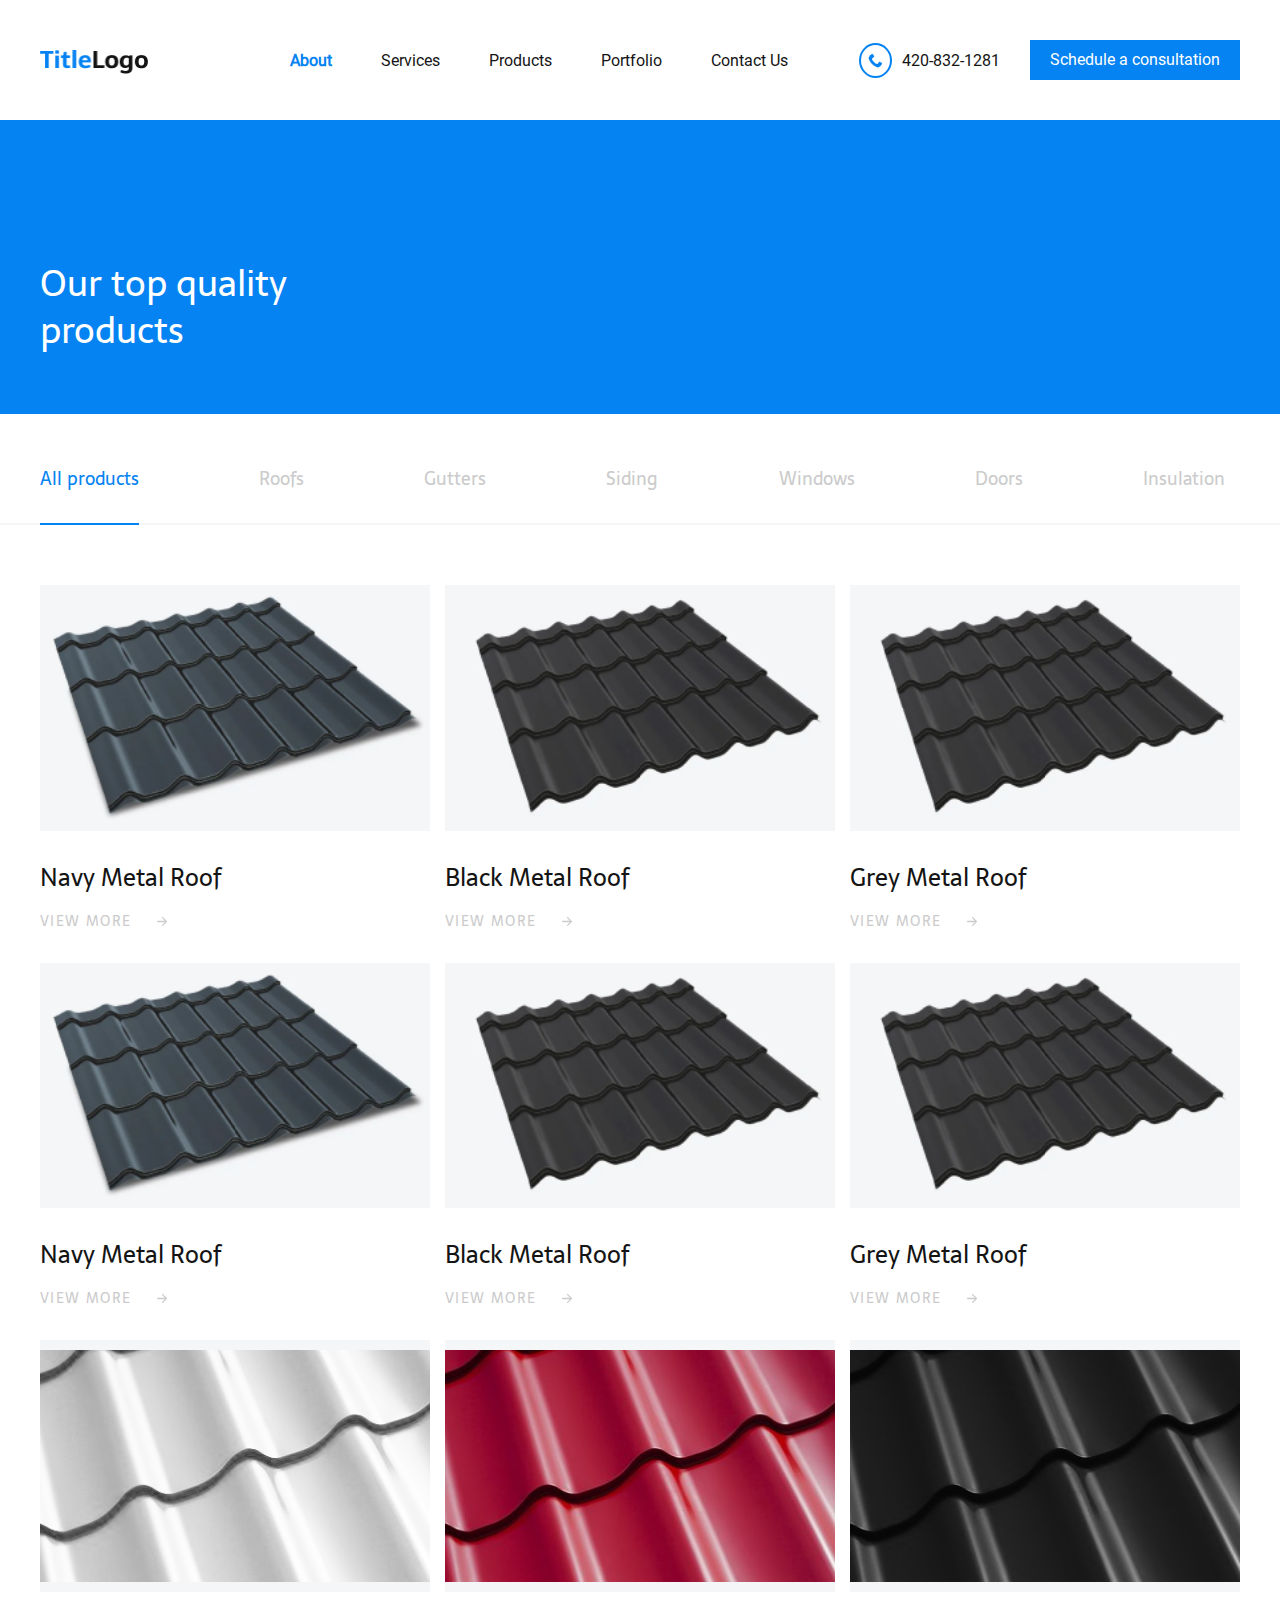
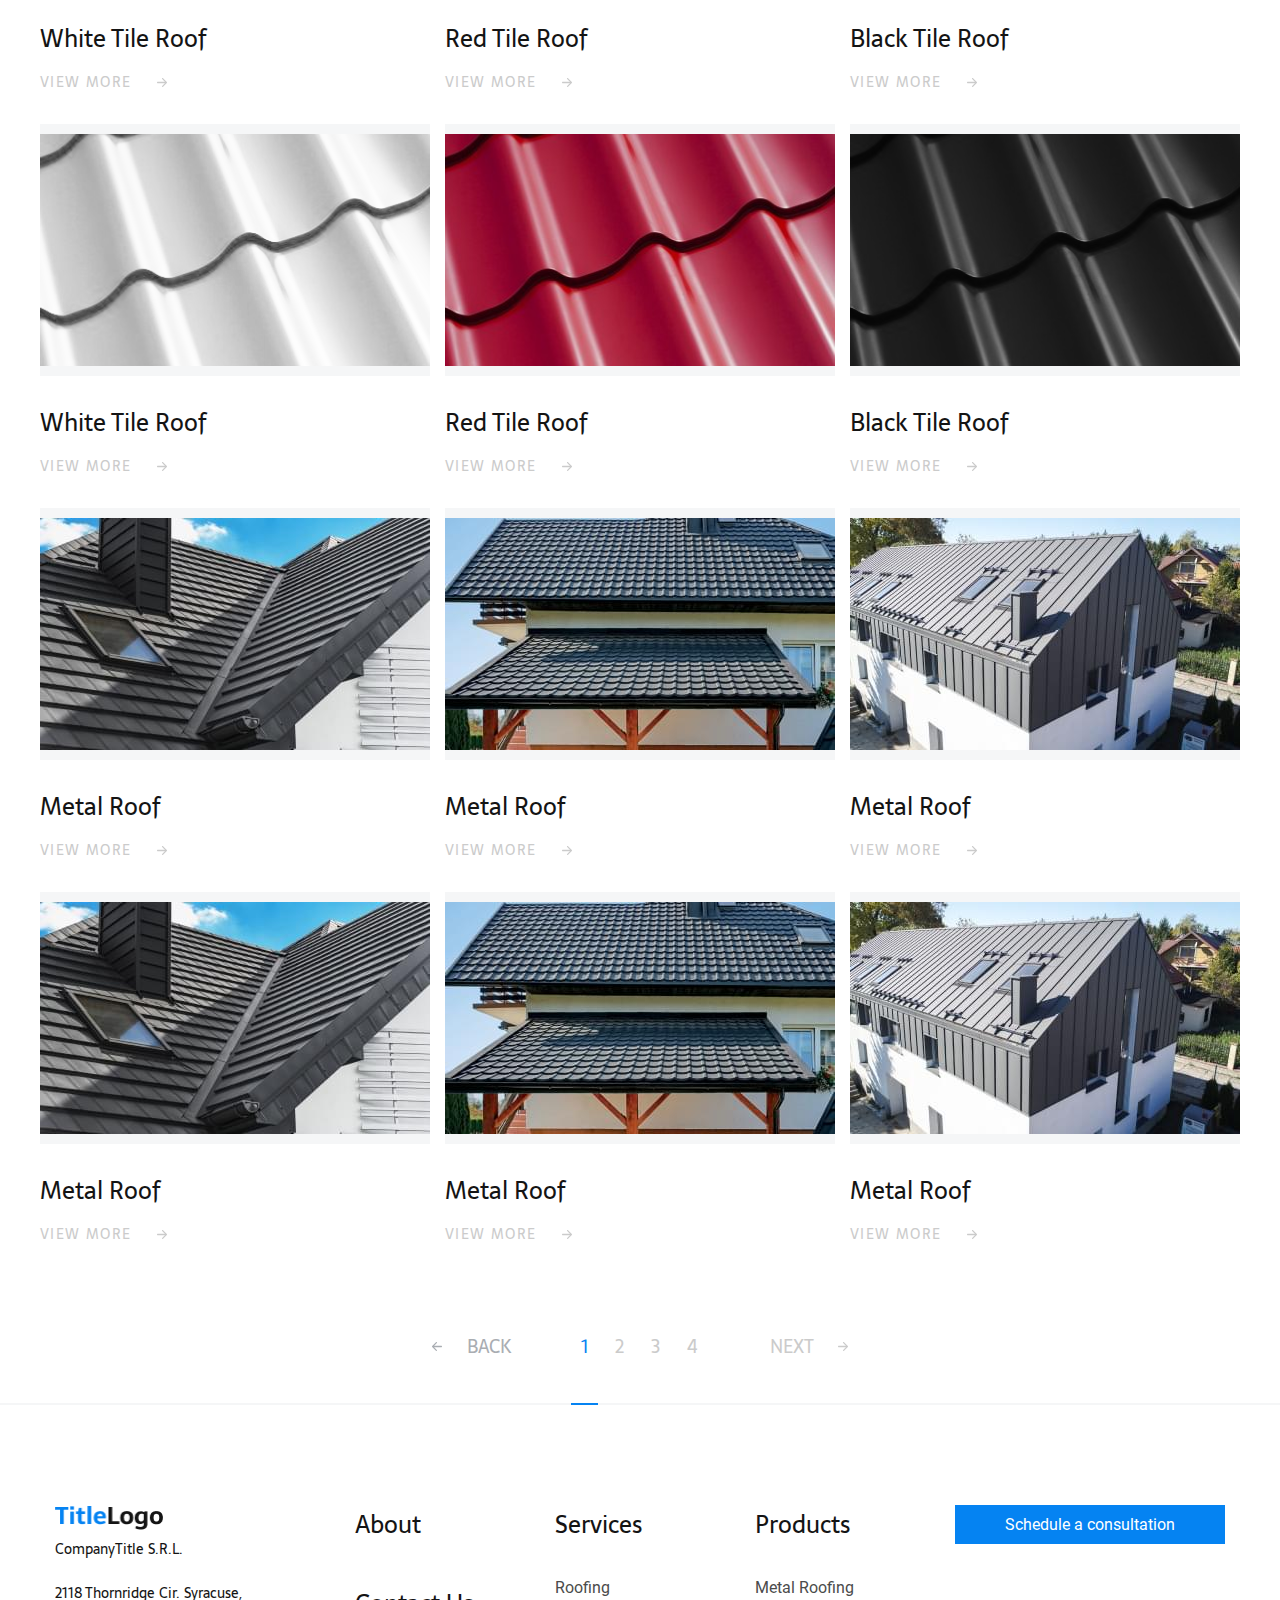
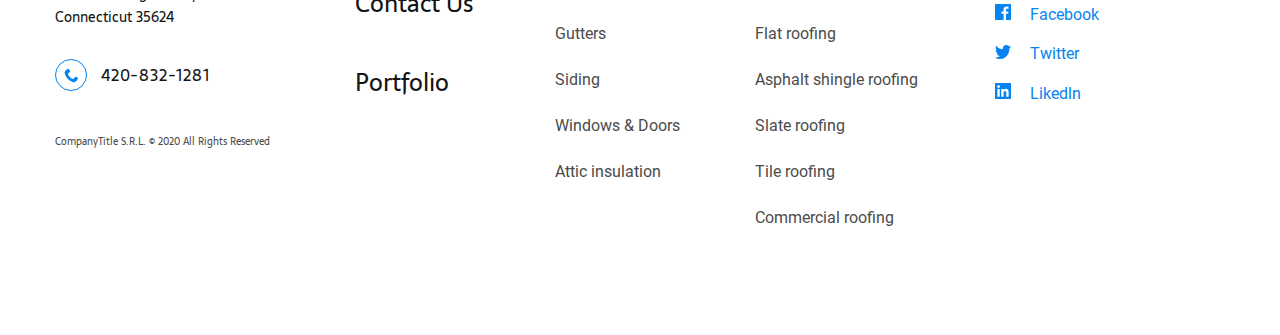
<file: products-page.html>
<!DOCTYPE html>
<html lang="en">
<head>
  <meta charset="UTF-8">
  <title>Roofing - Products Page</title>
  <meta name="viewport" content="width=device-width, initial-scale=1.0">

  <link rel="stylesheet" href="css/style.min.css">
</head>
<body>
   <header class="header" id="header">
  <div class="container">
    <div class="header_body">
      
      <div class="logo">
        <a href="index.html">
          <img src="img/TitleLogo.png" alt="Logo">
        </a>
      </div>

      <div class="burger_menu">
        <span></span>
        <span></span>
        <span></span>
      </div>
  
      <nav class="nav_menu">
        <ul class="menu_list">
          <li class="current menu_item">
            <a href="about-us.html">About</a></li>

          <li class="menu_item menu-item-has-children"><a href="#">Services</a>
            <ul class="submenu">
              <li><a href="metal-roofing.html">Metal Roofing</a></li>
              <li><a href="roofing-service.html">Roofing</a></li>
            </ul>
          </li>
          <li class="menu_item"><a href="products-page.html">Products</a></li>
          <li class="menu_item"><a href="gallery.html">Portfolio</a></li>
          <li class="menu_item"><a href="contacts.html">Contact Us</a></li>
        </ul>
      </nav>
      
      <div class="header_contact">

        <div class="header_phone">
          <img src="img/phone.svg" alt="phone">
          <a href="tel:420-832-1281">420-832-1281</a>
        </div>

        <a href="#contact_form" class="consultation_btn">Schedule a consultation</a>
      </div>

    </div>
  </div>
</header>


   <div class="blue_page_header">
    <div class="container">
      <div class="page_text">
       <h2 class="small_title">Our top quality products</h2>
      </div>
    </div>
  </div>


  <div class="category">
    <div class="container">
      <div class="category_body">
        <ul class="category_list">
          <li><a href="#" class="current">All products</a></li>
          <li><a href="#">Roofs</a></li>
          <li><a href="#">Gutters</a></li>
          <li><a href="#">Siding</a></li>
          <li><a href="#">Windows</a></li>
          <li><a href="#">Doors</a></li>
          <li><a href="#">Insulation</a></li>
        </ul>
      </div>
    </div>
    <div class="underline"></div>
  </div>


  <div class="catalog">
    <div class="container">
      <div class="product_row">
        <div class="product">
          <a href="#"><img src="img/products-page/color-1.png" alt=""></a>
          <h4>Navy Metal Roof</h4>

          <a class="view_more" href="#">
            VIEW MORE
            <svg width="10" height="9" viewBox="0 0 10 9" fill="none" xmlns="http://www.w3.org/2000/svg">
              <path fill-rule="evenodd" clip-rule="evenodd" d="M5.18236 0.188822C5.24042 0.128968 5.30939 0.0814802 5.38532 0.0490789C5.46125 0.0166777 5.54264 0 5.62485 0C5.70706 0 5.78846 0.0166777 5.86439 0.0490789C5.94032 0.0814802 6.00929 0.128968 6.06734 0.188822L9.81726 4.04512C9.87546 4.10483 9.92164 4.17575 9.95315 4.25384C9.98465 4.33192 10.0009 4.41563 10.0009 4.50017C10.0009 4.58471 9.98465 4.66842 9.95315 4.7465C9.92164 4.82458 9.87546 4.89551 9.81726 4.95521L6.06734 8.81151C5.94999 8.9322 5.79082 9 5.62485 9C5.45889 9 5.29972 8.9322 5.18236 8.81151C5.06501 8.69083 4.99908 8.52715 4.99908 8.35647C4.99908 8.1858 5.06501 8.02211 5.18236 7.90143L8.49104 4.50017L5.18236 1.09891C5.12416 1.03921 5.07798 0.968282 5.04647 0.890198C5.01497 0.812114 4.99875 0.728405 4.99875 0.643866C4.99875 0.559326 5.01497 0.475617 5.04647 0.397533C5.07798 0.319449 5.12416 0.248525 5.18236 0.188822Z" fill="#CBCBCB"/>
              <path fill-rule="evenodd" clip-rule="evenodd" d="M0 4.5002C0 4.32974 0.0658467 4.16626 0.183054 4.04573C0.300262 3.9252 0.459229 3.85748 0.624986 3.85748H8.7498C8.91556 3.85748 9.07453 3.9252 9.19174 4.04573C9.30894 4.16626 9.37479 4.32974 9.37479 4.5002C9.37479 4.67066 9.30894 4.83414 9.19174 4.95467C9.07453 5.0752 8.91556 5.14292 8.7498 5.14292H0.624986C0.459229 5.14292 0.300262 5.0752 0.183054 4.95467C0.0658467 4.83414 0 4.67066 0 4.5002Z" fill="#CBCBCB"/>
            </svg>
          </a>
        </div>

        <div class="product">
          <a href="#"><img src="img/products-page/color-2.png" alt=""></a>
          <h4>Black Metal Roof</h4>

          <a class="view_more" href="#">
            VIEW MORE
            <svg width="10" height="9" viewBox="0 0 10 9" fill="none" xmlns="http://www.w3.org/2000/svg">
              <path fill-rule="evenodd" clip-rule="evenodd" d="M5.18236 0.188822C5.24042 0.128968 5.30939 0.0814802 5.38532 0.0490789C5.46125 0.0166777 5.54264 0 5.62485 0C5.70706 0 5.78846 0.0166777 5.86439 0.0490789C5.94032 0.0814802 6.00929 0.128968 6.06734 0.188822L9.81726 4.04512C9.87546 4.10483 9.92164 4.17575 9.95315 4.25384C9.98465 4.33192 10.0009 4.41563 10.0009 4.50017C10.0009 4.58471 9.98465 4.66842 9.95315 4.7465C9.92164 4.82458 9.87546 4.89551 9.81726 4.95521L6.06734 8.81151C5.94999 8.9322 5.79082 9 5.62485 9C5.45889 9 5.29972 8.9322 5.18236 8.81151C5.06501 8.69083 4.99908 8.52715 4.99908 8.35647C4.99908 8.1858 5.06501 8.02211 5.18236 7.90143L8.49104 4.50017L5.18236 1.09891C5.12416 1.03921 5.07798 0.968282 5.04647 0.890198C5.01497 0.812114 4.99875 0.728405 4.99875 0.643866C4.99875 0.559326 5.01497 0.475617 5.04647 0.397533C5.07798 0.319449 5.12416 0.248525 5.18236 0.188822Z" fill="#CBCBCB"/>
              <path fill-rule="evenodd" clip-rule="evenodd" d="M0 4.5002C0 4.32974 0.0658467 4.16626 0.183054 4.04573C0.300262 3.9252 0.459229 3.85748 0.624986 3.85748H8.7498C8.91556 3.85748 9.07453 3.9252 9.19174 4.04573C9.30894 4.16626 9.37479 4.32974 9.37479 4.5002C9.37479 4.67066 9.30894 4.83414 9.19174 4.95467C9.07453 5.0752 8.91556 5.14292 8.7498 5.14292H0.624986C0.459229 5.14292 0.300262 5.0752 0.183054 4.95467C0.0658467 4.83414 0 4.67066 0 4.5002Z" fill="#CBCBCB"/>
            </svg>
          </a>
        </div>

        <div class="product">
          <a href="#"><img src="img/products-page/color-2.png" alt=""></a>
          <h4>Grey Metal Roof</h4>

          <a class="view_more" href="#">
            VIEW MORE
            <svg width="10" height="9" viewBox="0 0 10 9" fill="none" xmlns="http://www.w3.org/2000/svg">
              <path fill-rule="evenodd" clip-rule="evenodd" d="M5.18236 0.188822C5.24042 0.128968 5.30939 0.0814802 5.38532 0.0490789C5.46125 0.0166777 5.54264 0 5.62485 0C5.70706 0 5.78846 0.0166777 5.86439 0.0490789C5.94032 0.0814802 6.00929 0.128968 6.06734 0.188822L9.81726 4.04512C9.87546 4.10483 9.92164 4.17575 9.95315 4.25384C9.98465 4.33192 10.0009 4.41563 10.0009 4.50017C10.0009 4.58471 9.98465 4.66842 9.95315 4.7465C9.92164 4.82458 9.87546 4.89551 9.81726 4.95521L6.06734 8.81151C5.94999 8.9322 5.79082 9 5.62485 9C5.45889 9 5.29972 8.9322 5.18236 8.81151C5.06501 8.69083 4.99908 8.52715 4.99908 8.35647C4.99908 8.1858 5.06501 8.02211 5.18236 7.90143L8.49104 4.50017L5.18236 1.09891C5.12416 1.03921 5.07798 0.968282 5.04647 0.890198C5.01497 0.812114 4.99875 0.728405 4.99875 0.643866C4.99875 0.559326 5.01497 0.475617 5.04647 0.397533C5.07798 0.319449 5.12416 0.248525 5.18236 0.188822Z" fill="#CBCBCB"/>
              <path fill-rule="evenodd" clip-rule="evenodd" d="M0 4.5002C0 4.32974 0.0658467 4.16626 0.183054 4.04573C0.300262 3.9252 0.459229 3.85748 0.624986 3.85748H8.7498C8.91556 3.85748 9.07453 3.9252 9.19174 4.04573C9.30894 4.16626 9.37479 4.32974 9.37479 4.5002C9.37479 4.67066 9.30894 4.83414 9.19174 4.95467C9.07453 5.0752 8.91556 5.14292 8.7498 5.14292H0.624986C0.459229 5.14292 0.300262 5.0752 0.183054 4.95467C0.0658467 4.83414 0 4.67066 0 4.5002Z" fill="#CBCBCB"/>
            </svg>
          </a>
        </div>

        <div class="product">
          <a href="#"><img src="img/products-page/color-1.png" alt=""></a>
          <h4>Navy Metal Roof</h4>

          <a class="view_more" href="#">
            VIEW MORE
            <svg width="10" height="9" viewBox="0 0 10 9" fill="none" xmlns="http://www.w3.org/2000/svg">
              <path fill-rule="evenodd" clip-rule="evenodd" d="M5.18236 0.188822C5.24042 0.128968 5.30939 0.0814802 5.38532 0.0490789C5.46125 0.0166777 5.54264 0 5.62485 0C5.70706 0 5.78846 0.0166777 5.86439 0.0490789C5.94032 0.0814802 6.00929 0.128968 6.06734 0.188822L9.81726 4.04512C9.87546 4.10483 9.92164 4.17575 9.95315 4.25384C9.98465 4.33192 10.0009 4.41563 10.0009 4.50017C10.0009 4.58471 9.98465 4.66842 9.95315 4.7465C9.92164 4.82458 9.87546 4.89551 9.81726 4.95521L6.06734 8.81151C5.94999 8.9322 5.79082 9 5.62485 9C5.45889 9 5.29972 8.9322 5.18236 8.81151C5.06501 8.69083 4.99908 8.52715 4.99908 8.35647C4.99908 8.1858 5.06501 8.02211 5.18236 7.90143L8.49104 4.50017L5.18236 1.09891C5.12416 1.03921 5.07798 0.968282 5.04647 0.890198C5.01497 0.812114 4.99875 0.728405 4.99875 0.643866C4.99875 0.559326 5.01497 0.475617 5.04647 0.397533C5.07798 0.319449 5.12416 0.248525 5.18236 0.188822Z" fill="#CBCBCB"/>
              <path fill-rule="evenodd" clip-rule="evenodd" d="M0 4.5002C0 4.32974 0.0658467 4.16626 0.183054 4.04573C0.300262 3.9252 0.459229 3.85748 0.624986 3.85748H8.7498C8.91556 3.85748 9.07453 3.9252 9.19174 4.04573C9.30894 4.16626 9.37479 4.32974 9.37479 4.5002C9.37479 4.67066 9.30894 4.83414 9.19174 4.95467C9.07453 5.0752 8.91556 5.14292 8.7498 5.14292H0.624986C0.459229 5.14292 0.300262 5.0752 0.183054 4.95467C0.0658467 4.83414 0 4.67066 0 4.5002Z" fill="#CBCBCB"/>
            </svg>
          </a>
        </div>

        <div class="product">
          <a href="#"><img src="img/products-page/color-2.png" alt=""></a>
          <h4>Black Metal Roof</h4>

          <a class="view_more" href="#">
            VIEW MORE
            <svg width="10" height="9" viewBox="0 0 10 9" fill="none" xmlns="http://www.w3.org/2000/svg">
              <path fill-rule="evenodd" clip-rule="evenodd" d="M5.18236 0.188822C5.24042 0.128968 5.30939 0.0814802 5.38532 0.0490789C5.46125 0.0166777 5.54264 0 5.62485 0C5.70706 0 5.78846 0.0166777 5.86439 0.0490789C5.94032 0.0814802 6.00929 0.128968 6.06734 0.188822L9.81726 4.04512C9.87546 4.10483 9.92164 4.17575 9.95315 4.25384C9.98465 4.33192 10.0009 4.41563 10.0009 4.50017C10.0009 4.58471 9.98465 4.66842 9.95315 4.7465C9.92164 4.82458 9.87546 4.89551 9.81726 4.95521L6.06734 8.81151C5.94999 8.9322 5.79082 9 5.62485 9C5.45889 9 5.29972 8.9322 5.18236 8.81151C5.06501 8.69083 4.99908 8.52715 4.99908 8.35647C4.99908 8.1858 5.06501 8.02211 5.18236 7.90143L8.49104 4.50017L5.18236 1.09891C5.12416 1.03921 5.07798 0.968282 5.04647 0.890198C5.01497 0.812114 4.99875 0.728405 4.99875 0.643866C4.99875 0.559326 5.01497 0.475617 5.04647 0.397533C5.07798 0.319449 5.12416 0.248525 5.18236 0.188822Z" fill="#CBCBCB"/>
              <path fill-rule="evenodd" clip-rule="evenodd" d="M0 4.5002C0 4.32974 0.0658467 4.16626 0.183054 4.04573C0.300262 3.9252 0.459229 3.85748 0.624986 3.85748H8.7498C8.91556 3.85748 9.07453 3.9252 9.19174 4.04573C9.30894 4.16626 9.37479 4.32974 9.37479 4.5002C9.37479 4.67066 9.30894 4.83414 9.19174 4.95467C9.07453 5.0752 8.91556 5.14292 8.7498 5.14292H0.624986C0.459229 5.14292 0.300262 5.0752 0.183054 4.95467C0.0658467 4.83414 0 4.67066 0 4.5002Z" fill="#CBCBCB"/>
            </svg>
          </a>
        </div>

        <div class="product">
          <a href="#"><img src="img/products-page/color-2.png" alt=""></a>
          <h4>Grey Metal Roof</h4>

          <a class="view_more" href="#">
            VIEW MORE
            <svg width="10" height="9" viewBox="0 0 10 9" fill="none" xmlns="http://www.w3.org/2000/svg">
              <path fill-rule="evenodd" clip-rule="evenodd" d="M5.18236 0.188822C5.24042 0.128968 5.30939 0.0814802 5.38532 0.0490789C5.46125 0.0166777 5.54264 0 5.62485 0C5.70706 0 5.78846 0.0166777 5.86439 0.0490789C5.94032 0.0814802 6.00929 0.128968 6.06734 0.188822L9.81726 4.04512C9.87546 4.10483 9.92164 4.17575 9.95315 4.25384C9.98465 4.33192 10.0009 4.41563 10.0009 4.50017C10.0009 4.58471 9.98465 4.66842 9.95315 4.7465C9.92164 4.82458 9.87546 4.89551 9.81726 4.95521L6.06734 8.81151C5.94999 8.9322 5.79082 9 5.62485 9C5.45889 9 5.29972 8.9322 5.18236 8.81151C5.06501 8.69083 4.99908 8.52715 4.99908 8.35647C4.99908 8.1858 5.06501 8.02211 5.18236 7.90143L8.49104 4.50017L5.18236 1.09891C5.12416 1.03921 5.07798 0.968282 5.04647 0.890198C5.01497 0.812114 4.99875 0.728405 4.99875 0.643866C4.99875 0.559326 5.01497 0.475617 5.04647 0.397533C5.07798 0.319449 5.12416 0.248525 5.18236 0.188822Z" fill="#CBCBCB"/>
              <path fill-rule="evenodd" clip-rule="evenodd" d="M0 4.5002C0 4.32974 0.0658467 4.16626 0.183054 4.04573C0.300262 3.9252 0.459229 3.85748 0.624986 3.85748H8.7498C8.91556 3.85748 9.07453 3.9252 9.19174 4.04573C9.30894 4.16626 9.37479 4.32974 9.37479 4.5002C9.37479 4.67066 9.30894 4.83414 9.19174 4.95467C9.07453 5.0752 8.91556 5.14292 8.7498 5.14292H0.624986C0.459229 5.14292 0.300262 5.0752 0.183054 4.95467C0.0658467 4.83414 0 4.67066 0 4.5002Z" fill="#CBCBCB"/>
            </svg>
          </a>
        </div>
      </div>


      <div class="product_row">
        <div class="product">
          <a href="#"><img src="img/products-page/tile-white.png" alt=""></a>
          <h4>White Tile Roof</h4>

          <a class="view_more" href="#">
            VIEW MORE
            <svg width="10" height="9" viewBox="0 0 10 9" fill="none" xmlns="http://www.w3.org/2000/svg">
              <path fill-rule="evenodd" clip-rule="evenodd" d="M5.18236 0.188822C5.24042 0.128968 5.30939 0.0814802 5.38532 0.0490789C5.46125 0.0166777 5.54264 0 5.62485 0C5.70706 0 5.78846 0.0166777 5.86439 0.0490789C5.94032 0.0814802 6.00929 0.128968 6.06734 0.188822L9.81726 4.04512C9.87546 4.10483 9.92164 4.17575 9.95315 4.25384C9.98465 4.33192 10.0009 4.41563 10.0009 4.50017C10.0009 4.58471 9.98465 4.66842 9.95315 4.7465C9.92164 4.82458 9.87546 4.89551 9.81726 4.95521L6.06734 8.81151C5.94999 8.9322 5.79082 9 5.62485 9C5.45889 9 5.29972 8.9322 5.18236 8.81151C5.06501 8.69083 4.99908 8.52715 4.99908 8.35647C4.99908 8.1858 5.06501 8.02211 5.18236 7.90143L8.49104 4.50017L5.18236 1.09891C5.12416 1.03921 5.07798 0.968282 5.04647 0.890198C5.01497 0.812114 4.99875 0.728405 4.99875 0.643866C4.99875 0.559326 5.01497 0.475617 5.04647 0.397533C5.07798 0.319449 5.12416 0.248525 5.18236 0.188822Z" fill="#CBCBCB"/>
              <path fill-rule="evenodd" clip-rule="evenodd" d="M0 4.5002C0 4.32974 0.0658467 4.16626 0.183054 4.04573C0.300262 3.9252 0.459229 3.85748 0.624986 3.85748H8.7498C8.91556 3.85748 9.07453 3.9252 9.19174 4.04573C9.30894 4.16626 9.37479 4.32974 9.37479 4.5002C9.37479 4.67066 9.30894 4.83414 9.19174 4.95467C9.07453 5.0752 8.91556 5.14292 8.7498 5.14292H0.624986C0.459229 5.14292 0.300262 5.0752 0.183054 4.95467C0.0658467 4.83414 0 4.67066 0 4.5002Z" fill="#CBCBCB"/>
            </svg>
          </a>
        </div>

        <div class="product">
          <a href="#"><img src="img/products-page/tile-red.png" alt=""></a>
          <h4>Red Tile Roof</h4>

          <a class="view_more" href="#">
            VIEW MORE
            <svg width="10" height="9" viewBox="0 0 10 9" fill="none" xmlns="http://www.w3.org/2000/svg">
              <path fill-rule="evenodd" clip-rule="evenodd" d="M5.18236 0.188822C5.24042 0.128968 5.30939 0.0814802 5.38532 0.0490789C5.46125 0.0166777 5.54264 0 5.62485 0C5.70706 0 5.78846 0.0166777 5.86439 0.0490789C5.94032 0.0814802 6.00929 0.128968 6.06734 0.188822L9.81726 4.04512C9.87546 4.10483 9.92164 4.17575 9.95315 4.25384C9.98465 4.33192 10.0009 4.41563 10.0009 4.50017C10.0009 4.58471 9.98465 4.66842 9.95315 4.7465C9.92164 4.82458 9.87546 4.89551 9.81726 4.95521L6.06734 8.81151C5.94999 8.9322 5.79082 9 5.62485 9C5.45889 9 5.29972 8.9322 5.18236 8.81151C5.06501 8.69083 4.99908 8.52715 4.99908 8.35647C4.99908 8.1858 5.06501 8.02211 5.18236 7.90143L8.49104 4.50017L5.18236 1.09891C5.12416 1.03921 5.07798 0.968282 5.04647 0.890198C5.01497 0.812114 4.99875 0.728405 4.99875 0.643866C4.99875 0.559326 5.01497 0.475617 5.04647 0.397533C5.07798 0.319449 5.12416 0.248525 5.18236 0.188822Z" fill="#CBCBCB"/>
              <path fill-rule="evenodd" clip-rule="evenodd" d="M0 4.5002C0 4.32974 0.0658467 4.16626 0.183054 4.04573C0.300262 3.9252 0.459229 3.85748 0.624986 3.85748H8.7498C8.91556 3.85748 9.07453 3.9252 9.19174 4.04573C9.30894 4.16626 9.37479 4.32974 9.37479 4.5002C9.37479 4.67066 9.30894 4.83414 9.19174 4.95467C9.07453 5.0752 8.91556 5.14292 8.7498 5.14292H0.624986C0.459229 5.14292 0.300262 5.0752 0.183054 4.95467C0.0658467 4.83414 0 4.67066 0 4.5002Z" fill="#CBCBCB"/>
            </svg>
          </a>
        </div>

        <div class="product">
          <a href="#"><img src="img/products-page/tile-black.png" alt=""></a>
          <h4>Black Tile Roof</h4>

          <a class="view_more" href="#">
            VIEW MORE
            <svg width="10" height="9" viewBox="0 0 10 9" fill="none" xmlns="http://www.w3.org/2000/svg">
              <path fill-rule="evenodd" clip-rule="evenodd" d="M5.18236 0.188822C5.24042 0.128968 5.30939 0.0814802 5.38532 0.0490789C5.46125 0.0166777 5.54264 0 5.62485 0C5.70706 0 5.78846 0.0166777 5.86439 0.0490789C5.94032 0.0814802 6.00929 0.128968 6.06734 0.188822L9.81726 4.04512C9.87546 4.10483 9.92164 4.17575 9.95315 4.25384C9.98465 4.33192 10.0009 4.41563 10.0009 4.50017C10.0009 4.58471 9.98465 4.66842 9.95315 4.7465C9.92164 4.82458 9.87546 4.89551 9.81726 4.95521L6.06734 8.81151C5.94999 8.9322 5.79082 9 5.62485 9C5.45889 9 5.29972 8.9322 5.18236 8.81151C5.06501 8.69083 4.99908 8.52715 4.99908 8.35647C4.99908 8.1858 5.06501 8.02211 5.18236 7.90143L8.49104 4.50017L5.18236 1.09891C5.12416 1.03921 5.07798 0.968282 5.04647 0.890198C5.01497 0.812114 4.99875 0.728405 4.99875 0.643866C4.99875 0.559326 5.01497 0.475617 5.04647 0.397533C5.07798 0.319449 5.12416 0.248525 5.18236 0.188822Z" fill="#CBCBCB"/>
              <path fill-rule="evenodd" clip-rule="evenodd" d="M0 4.5002C0 4.32974 0.0658467 4.16626 0.183054 4.04573C0.300262 3.9252 0.459229 3.85748 0.624986 3.85748H8.7498C8.91556 3.85748 9.07453 3.9252 9.19174 4.04573C9.30894 4.16626 9.37479 4.32974 9.37479 4.5002C9.37479 4.67066 9.30894 4.83414 9.19174 4.95467C9.07453 5.0752 8.91556 5.14292 8.7498 5.14292H0.624986C0.459229 5.14292 0.300262 5.0752 0.183054 4.95467C0.0658467 4.83414 0 4.67066 0 4.5002Z" fill="#CBCBCB"/>
            </svg>
          </a>
        </div>

        <div class="product">
          <a href="#"><img src="img/products-page/tile-white.png" alt=""></a>
          <h4>White Tile Roof</h4>

          <a class="view_more" href="#">
            VIEW MORE
            <svg width="10" height="9" viewBox="0 0 10 9" fill="none" xmlns="http://www.w3.org/2000/svg">
              <path fill-rule="evenodd" clip-rule="evenodd" d="M5.18236 0.188822C5.24042 0.128968 5.30939 0.0814802 5.38532 0.0490789C5.46125 0.0166777 5.54264 0 5.62485 0C5.70706 0 5.78846 0.0166777 5.86439 0.0490789C5.94032 0.0814802 6.00929 0.128968 6.06734 0.188822L9.81726 4.04512C9.87546 4.10483 9.92164 4.17575 9.95315 4.25384C9.98465 4.33192 10.0009 4.41563 10.0009 4.50017C10.0009 4.58471 9.98465 4.66842 9.95315 4.7465C9.92164 4.82458 9.87546 4.89551 9.81726 4.95521L6.06734 8.81151C5.94999 8.9322 5.79082 9 5.62485 9C5.45889 9 5.29972 8.9322 5.18236 8.81151C5.06501 8.69083 4.99908 8.52715 4.99908 8.35647C4.99908 8.1858 5.06501 8.02211 5.18236 7.90143L8.49104 4.50017L5.18236 1.09891C5.12416 1.03921 5.07798 0.968282 5.04647 0.890198C5.01497 0.812114 4.99875 0.728405 4.99875 0.643866C4.99875 0.559326 5.01497 0.475617 5.04647 0.397533C5.07798 0.319449 5.12416 0.248525 5.18236 0.188822Z" fill="#CBCBCB"/>
              <path fill-rule="evenodd" clip-rule="evenodd" d="M0 4.5002C0 4.32974 0.0658467 4.16626 0.183054 4.04573C0.300262 3.9252 0.459229 3.85748 0.624986 3.85748H8.7498C8.91556 3.85748 9.07453 3.9252 9.19174 4.04573C9.30894 4.16626 9.37479 4.32974 9.37479 4.5002C9.37479 4.67066 9.30894 4.83414 9.19174 4.95467C9.07453 5.0752 8.91556 5.14292 8.7498 5.14292H0.624986C0.459229 5.14292 0.300262 5.0752 0.183054 4.95467C0.0658467 4.83414 0 4.67066 0 4.5002Z" fill="#CBCBCB"/>
            </svg>
          </a>
        </div>

        <div class="product">
          <a href="#"><img src="img/products-page/tile-red.png" alt=""></a>
          <h4>Red Tile Roof</h4>

          <a class="view_more" href="#">
            VIEW MORE
            <svg width="10" height="9" viewBox="0 0 10 9" fill="none" xmlns="http://www.w3.org/2000/svg">
              <path fill-rule="evenodd" clip-rule="evenodd" d="M5.18236 0.188822C5.24042 0.128968 5.30939 0.0814802 5.38532 0.0490789C5.46125 0.0166777 5.54264 0 5.62485 0C5.70706 0 5.78846 0.0166777 5.86439 0.0490789C5.94032 0.0814802 6.00929 0.128968 6.06734 0.188822L9.81726 4.04512C9.87546 4.10483 9.92164 4.17575 9.95315 4.25384C9.98465 4.33192 10.0009 4.41563 10.0009 4.50017C10.0009 4.58471 9.98465 4.66842 9.95315 4.7465C9.92164 4.82458 9.87546 4.89551 9.81726 4.95521L6.06734 8.81151C5.94999 8.9322 5.79082 9 5.62485 9C5.45889 9 5.29972 8.9322 5.18236 8.81151C5.06501 8.69083 4.99908 8.52715 4.99908 8.35647C4.99908 8.1858 5.06501 8.02211 5.18236 7.90143L8.49104 4.50017L5.18236 1.09891C5.12416 1.03921 5.07798 0.968282 5.04647 0.890198C5.01497 0.812114 4.99875 0.728405 4.99875 0.643866C4.99875 0.559326 5.01497 0.475617 5.04647 0.397533C5.07798 0.319449 5.12416 0.248525 5.18236 0.188822Z" fill="#CBCBCB"/>
              <path fill-rule="evenodd" clip-rule="evenodd" d="M0 4.5002C0 4.32974 0.0658467 4.16626 0.183054 4.04573C0.300262 3.9252 0.459229 3.85748 0.624986 3.85748H8.7498C8.91556 3.85748 9.07453 3.9252 9.19174 4.04573C9.30894 4.16626 9.37479 4.32974 9.37479 4.5002C9.37479 4.67066 9.30894 4.83414 9.19174 4.95467C9.07453 5.0752 8.91556 5.14292 8.7498 5.14292H0.624986C0.459229 5.14292 0.300262 5.0752 0.183054 4.95467C0.0658467 4.83414 0 4.67066 0 4.5002Z" fill="#CBCBCB"/>
            </svg>
          </a>
        </div>

        <div class="product">
          <a href="#"><img src="img/products-page/tile-black.png" alt=""></a>
          <h4>Black Tile Roof</h4>

          <a class="view_more" href="#">
            VIEW MORE
            <svg width="10" height="9" viewBox="0 0 10 9" fill="none" xmlns="http://www.w3.org/2000/svg">
              <path fill-rule="evenodd" clip-rule="evenodd" d="M5.18236 0.188822C5.24042 0.128968 5.30939 0.0814802 5.38532 0.0490789C5.46125 0.0166777 5.54264 0 5.62485 0C5.70706 0 5.78846 0.0166777 5.86439 0.0490789C5.94032 0.0814802 6.00929 0.128968 6.06734 0.188822L9.81726 4.04512C9.87546 4.10483 9.92164 4.17575 9.95315 4.25384C9.98465 4.33192 10.0009 4.41563 10.0009 4.50017C10.0009 4.58471 9.98465 4.66842 9.95315 4.7465C9.92164 4.82458 9.87546 4.89551 9.81726 4.95521L6.06734 8.81151C5.94999 8.9322 5.79082 9 5.62485 9C5.45889 9 5.29972 8.9322 5.18236 8.81151C5.06501 8.69083 4.99908 8.52715 4.99908 8.35647C4.99908 8.1858 5.06501 8.02211 5.18236 7.90143L8.49104 4.50017L5.18236 1.09891C5.12416 1.03921 5.07798 0.968282 5.04647 0.890198C5.01497 0.812114 4.99875 0.728405 4.99875 0.643866C4.99875 0.559326 5.01497 0.475617 5.04647 0.397533C5.07798 0.319449 5.12416 0.248525 5.18236 0.188822Z" fill="#CBCBCB"/>
              <path fill-rule="evenodd" clip-rule="evenodd" d="M0 4.5002C0 4.32974 0.0658467 4.16626 0.183054 4.04573C0.300262 3.9252 0.459229 3.85748 0.624986 3.85748H8.7498C8.91556 3.85748 9.07453 3.9252 9.19174 4.04573C9.30894 4.16626 9.37479 4.32974 9.37479 4.5002C9.37479 4.67066 9.30894 4.83414 9.19174 4.95467C9.07453 5.0752 8.91556 5.14292 8.7498 5.14292H0.624986C0.459229 5.14292 0.300262 5.0752 0.183054 4.95467C0.0658467 4.83414 0 4.67066 0 4.5002Z" fill="#CBCBCB"/>
            </svg>
          </a>
        </div>
      </div>


      <div class="product_row">
        <div class="product">
          <a href="#"><img src="img/products-page/metal-1.jpg" alt=""></a>
          <h4>Metal Roof</h4>

          <a class="view_more" href="#">
            VIEW MORE
            <svg width="10" height="9" viewBox="0 0 10 9" fill="none" xmlns="http://www.w3.org/2000/svg">
              <path fill-rule="evenodd" clip-rule="evenodd" d="M5.18236 0.188822C5.24042 0.128968 5.30939 0.0814802 5.38532 0.0490789C5.46125 0.0166777 5.54264 0 5.62485 0C5.70706 0 5.78846 0.0166777 5.86439 0.0490789C5.94032 0.0814802 6.00929 0.128968 6.06734 0.188822L9.81726 4.04512C9.87546 4.10483 9.92164 4.17575 9.95315 4.25384C9.98465 4.33192 10.0009 4.41563 10.0009 4.50017C10.0009 4.58471 9.98465 4.66842 9.95315 4.7465C9.92164 4.82458 9.87546 4.89551 9.81726 4.95521L6.06734 8.81151C5.94999 8.9322 5.79082 9 5.62485 9C5.45889 9 5.29972 8.9322 5.18236 8.81151C5.06501 8.69083 4.99908 8.52715 4.99908 8.35647C4.99908 8.1858 5.06501 8.02211 5.18236 7.90143L8.49104 4.50017L5.18236 1.09891C5.12416 1.03921 5.07798 0.968282 5.04647 0.890198C5.01497 0.812114 4.99875 0.728405 4.99875 0.643866C4.99875 0.559326 5.01497 0.475617 5.04647 0.397533C5.07798 0.319449 5.12416 0.248525 5.18236 0.188822Z" fill="#CBCBCB"/>
              <path fill-rule="evenodd" clip-rule="evenodd" d="M0 4.5002C0 4.32974 0.0658467 4.16626 0.183054 4.04573C0.300262 3.9252 0.459229 3.85748 0.624986 3.85748H8.7498C8.91556 3.85748 9.07453 3.9252 9.19174 4.04573C9.30894 4.16626 9.37479 4.32974 9.37479 4.5002C9.37479 4.67066 9.30894 4.83414 9.19174 4.95467C9.07453 5.0752 8.91556 5.14292 8.7498 5.14292H0.624986C0.459229 5.14292 0.300262 5.0752 0.183054 4.95467C0.0658467 4.83414 0 4.67066 0 4.5002Z" fill="#CBCBCB"/>
            </svg>
          </a>
        </div>

        <div class="product">
          <a href="#"><img src="img/products-page/metal-2.jpg" alt=""></a>
          <h4>Metal Roof</h4>

          <a class="view_more" href="#">
            VIEW MORE
            <svg width="10" height="9" viewBox="0 0 10 9" fill="none" xmlns="http://www.w3.org/2000/svg">
              <path fill-rule="evenodd" clip-rule="evenodd" d="M5.18236 0.188822C5.24042 0.128968 5.30939 0.0814802 5.38532 0.0490789C5.46125 0.0166777 5.54264 0 5.62485 0C5.70706 0 5.78846 0.0166777 5.86439 0.0490789C5.94032 0.0814802 6.00929 0.128968 6.06734 0.188822L9.81726 4.04512C9.87546 4.10483 9.92164 4.17575 9.95315 4.25384C9.98465 4.33192 10.0009 4.41563 10.0009 4.50017C10.0009 4.58471 9.98465 4.66842 9.95315 4.7465C9.92164 4.82458 9.87546 4.89551 9.81726 4.95521L6.06734 8.81151C5.94999 8.9322 5.79082 9 5.62485 9C5.45889 9 5.29972 8.9322 5.18236 8.81151C5.06501 8.69083 4.99908 8.52715 4.99908 8.35647C4.99908 8.1858 5.06501 8.02211 5.18236 7.90143L8.49104 4.50017L5.18236 1.09891C5.12416 1.03921 5.07798 0.968282 5.04647 0.890198C5.01497 0.812114 4.99875 0.728405 4.99875 0.643866C4.99875 0.559326 5.01497 0.475617 5.04647 0.397533C5.07798 0.319449 5.12416 0.248525 5.18236 0.188822Z" fill="#CBCBCB"/>
              <path fill-rule="evenodd" clip-rule="evenodd" d="M0 4.5002C0 4.32974 0.0658467 4.16626 0.183054 4.04573C0.300262 3.9252 0.459229 3.85748 0.624986 3.85748H8.7498C8.91556 3.85748 9.07453 3.9252 9.19174 4.04573C9.30894 4.16626 9.37479 4.32974 9.37479 4.5002C9.37479 4.67066 9.30894 4.83414 9.19174 4.95467C9.07453 5.0752 8.91556 5.14292 8.7498 5.14292H0.624986C0.459229 5.14292 0.300262 5.0752 0.183054 4.95467C0.0658467 4.83414 0 4.67066 0 4.5002Z" fill="#CBCBCB"/>
            </svg>
          </a>
        </div>

        <div class="product">
          <a href="#"><img src="img/products-page/metal-3.jpg" alt=""></a>
          <h4>Metal Roof</h4>

          <a class="view_more" href="#">
            VIEW MORE
            <svg width="10" height="9" viewBox="0 0 10 9" fill="none" xmlns="http://www.w3.org/2000/svg">
              <path fill-rule="evenodd" clip-rule="evenodd" d="M5.18236 0.188822C5.24042 0.128968 5.30939 0.0814802 5.38532 0.0490789C5.46125 0.0166777 5.54264 0 5.62485 0C5.70706 0 5.78846 0.0166777 5.86439 0.0490789C5.94032 0.0814802 6.00929 0.128968 6.06734 0.188822L9.81726 4.04512C9.87546 4.10483 9.92164 4.17575 9.95315 4.25384C9.98465 4.33192 10.0009 4.41563 10.0009 4.50017C10.0009 4.58471 9.98465 4.66842 9.95315 4.7465C9.92164 4.82458 9.87546 4.89551 9.81726 4.95521L6.06734 8.81151C5.94999 8.9322 5.79082 9 5.62485 9C5.45889 9 5.29972 8.9322 5.18236 8.81151C5.06501 8.69083 4.99908 8.52715 4.99908 8.35647C4.99908 8.1858 5.06501 8.02211 5.18236 7.90143L8.49104 4.50017L5.18236 1.09891C5.12416 1.03921 5.07798 0.968282 5.04647 0.890198C5.01497 0.812114 4.99875 0.728405 4.99875 0.643866C4.99875 0.559326 5.01497 0.475617 5.04647 0.397533C5.07798 0.319449 5.12416 0.248525 5.18236 0.188822Z" fill="#CBCBCB"/>
              <path fill-rule="evenodd" clip-rule="evenodd" d="M0 4.5002C0 4.32974 0.0658467 4.16626 0.183054 4.04573C0.300262 3.9252 0.459229 3.85748 0.624986 3.85748H8.7498C8.91556 3.85748 9.07453 3.9252 9.19174 4.04573C9.30894 4.16626 9.37479 4.32974 9.37479 4.5002C9.37479 4.67066 9.30894 4.83414 9.19174 4.95467C9.07453 5.0752 8.91556 5.14292 8.7498 5.14292H0.624986C0.459229 5.14292 0.300262 5.0752 0.183054 4.95467C0.0658467 4.83414 0 4.67066 0 4.5002Z" fill="#CBCBCB"/>
            </svg>
          </a>
        </div>

        <div class="product">
          <a href="#"><img src="img/products-page/metal-1.jpg" alt=""></a>
          <h4>Metal Roof</h4>

          <a class="view_more" href="#">
            VIEW MORE
            <svg width="10" height="9" viewBox="0 0 10 9" fill="none" xmlns="http://www.w3.org/2000/svg">
              <path fill-rule="evenodd" clip-rule="evenodd" d="M5.18236 0.188822C5.24042 0.128968 5.30939 0.0814802 5.38532 0.0490789C5.46125 0.0166777 5.54264 0 5.62485 0C5.70706 0 5.78846 0.0166777 5.86439 0.0490789C5.94032 0.0814802 6.00929 0.128968 6.06734 0.188822L9.81726 4.04512C9.87546 4.10483 9.92164 4.17575 9.95315 4.25384C9.98465 4.33192 10.0009 4.41563 10.0009 4.50017C10.0009 4.58471 9.98465 4.66842 9.95315 4.7465C9.92164 4.82458 9.87546 4.89551 9.81726 4.95521L6.06734 8.81151C5.94999 8.9322 5.79082 9 5.62485 9C5.45889 9 5.29972 8.9322 5.18236 8.81151C5.06501 8.69083 4.99908 8.52715 4.99908 8.35647C4.99908 8.1858 5.06501 8.02211 5.18236 7.90143L8.49104 4.50017L5.18236 1.09891C5.12416 1.03921 5.07798 0.968282 5.04647 0.890198C5.01497 0.812114 4.99875 0.728405 4.99875 0.643866C4.99875 0.559326 5.01497 0.475617 5.04647 0.397533C5.07798 0.319449 5.12416 0.248525 5.18236 0.188822Z" fill="#CBCBCB"/>
              <path fill-rule="evenodd" clip-rule="evenodd" d="M0 4.5002C0 4.32974 0.0658467 4.16626 0.183054 4.04573C0.300262 3.9252 0.459229 3.85748 0.624986 3.85748H8.7498C8.91556 3.85748 9.07453 3.9252 9.19174 4.04573C9.30894 4.16626 9.37479 4.32974 9.37479 4.5002C9.37479 4.67066 9.30894 4.83414 9.19174 4.95467C9.07453 5.0752 8.91556 5.14292 8.7498 5.14292H0.624986C0.459229 5.14292 0.300262 5.0752 0.183054 4.95467C0.0658467 4.83414 0 4.67066 0 4.5002Z" fill="#CBCBCB"/>
            </svg>
          </a>
        </div>

        <div class="product">
          <a href="#"><img src="img/products-page/metal-2.jpg" alt=""></a>
          <h4>Metal Roof</h4>

          <a class="view_more" href="#">
            VIEW MORE
            <svg width="10" height="9" viewBox="0 0 10 9" fill="none" xmlns="http://www.w3.org/2000/svg">
              <path fill-rule="evenodd" clip-rule="evenodd" d="M5.18236 0.188822C5.24042 0.128968 5.30939 0.0814802 5.38532 0.0490789C5.46125 0.0166777 5.54264 0 5.62485 0C5.70706 0 5.78846 0.0166777 5.86439 0.0490789C5.94032 0.0814802 6.00929 0.128968 6.06734 0.188822L9.81726 4.04512C9.87546 4.10483 9.92164 4.17575 9.95315 4.25384C9.98465 4.33192 10.0009 4.41563 10.0009 4.50017C10.0009 4.58471 9.98465 4.66842 9.95315 4.7465C9.92164 4.82458 9.87546 4.89551 9.81726 4.95521L6.06734 8.81151C5.94999 8.9322 5.79082 9 5.62485 9C5.45889 9 5.29972 8.9322 5.18236 8.81151C5.06501 8.69083 4.99908 8.52715 4.99908 8.35647C4.99908 8.1858 5.06501 8.02211 5.18236 7.90143L8.49104 4.50017L5.18236 1.09891C5.12416 1.03921 5.07798 0.968282 5.04647 0.890198C5.01497 0.812114 4.99875 0.728405 4.99875 0.643866C4.99875 0.559326 5.01497 0.475617 5.04647 0.397533C5.07798 0.319449 5.12416 0.248525 5.18236 0.188822Z" fill="#CBCBCB"/>
              <path fill-rule="evenodd" clip-rule="evenodd" d="M0 4.5002C0 4.32974 0.0658467 4.16626 0.183054 4.04573C0.300262 3.9252 0.459229 3.85748 0.624986 3.85748H8.7498C8.91556 3.85748 9.07453 3.9252 9.19174 4.04573C9.30894 4.16626 9.37479 4.32974 9.37479 4.5002C9.37479 4.67066 9.30894 4.83414 9.19174 4.95467C9.07453 5.0752 8.91556 5.14292 8.7498 5.14292H0.624986C0.459229 5.14292 0.300262 5.0752 0.183054 4.95467C0.0658467 4.83414 0 4.67066 0 4.5002Z" fill="#CBCBCB"/>
            </svg>
          </a>
        </div>

        <div class="product">
          <a href="#"><img src="img/products-page/metal-3.jpg" alt=""></a>
          <h4>Metal Roof</h4>

          <a class="view_more" href="#">
            VIEW MORE
            <svg width="10" height="9" viewBox="0 0 10 9" fill="none" xmlns="http://www.w3.org/2000/svg">
              <path fill-rule="evenodd" clip-rule="evenodd" d="M5.18236 0.188822C5.24042 0.128968 5.30939 0.0814802 5.38532 0.0490789C5.46125 0.0166777 5.54264 0 5.62485 0C5.70706 0 5.78846 0.0166777 5.86439 0.0490789C5.94032 0.0814802 6.00929 0.128968 6.06734 0.188822L9.81726 4.04512C9.87546 4.10483 9.92164 4.17575 9.95315 4.25384C9.98465 4.33192 10.0009 4.41563 10.0009 4.50017C10.0009 4.58471 9.98465 4.66842 9.95315 4.7465C9.92164 4.82458 9.87546 4.89551 9.81726 4.95521L6.06734 8.81151C5.94999 8.9322 5.79082 9 5.62485 9C5.45889 9 5.29972 8.9322 5.18236 8.81151C5.06501 8.69083 4.99908 8.52715 4.99908 8.35647C4.99908 8.1858 5.06501 8.02211 5.18236 7.90143L8.49104 4.50017L5.18236 1.09891C5.12416 1.03921 5.07798 0.968282 5.04647 0.890198C5.01497 0.812114 4.99875 0.728405 4.99875 0.643866C4.99875 0.559326 5.01497 0.475617 5.04647 0.397533C5.07798 0.319449 5.12416 0.248525 5.18236 0.188822Z" fill="#CBCBCB"/>
              <path fill-rule="evenodd" clip-rule="evenodd" d="M0 4.5002C0 4.32974 0.0658467 4.16626 0.183054 4.04573C0.300262 3.9252 0.459229 3.85748 0.624986 3.85748H8.7498C8.91556 3.85748 9.07453 3.9252 9.19174 4.04573C9.30894 4.16626 9.37479 4.32974 9.37479 4.5002C9.37479 4.67066 9.30894 4.83414 9.19174 4.95467C9.07453 5.0752 8.91556 5.14292 8.7498 5.14292H0.624986C0.459229 5.14292 0.300262 5.0752 0.183054 4.95467C0.0658467 4.83414 0 4.67066 0 4.5002Z" fill="#CBCBCB"/>
            </svg>
          </a>
        </div>
      </div>

      <nav class="pagination">
        <ul>
          <li><span class="page_numbers prev inactive">
            <svg width="10" height="9" viewBox="0 0 10 9" fill="none" xmlns="http://www.w3.org/2000/svg">
              <path fill-rule="evenodd" clip-rule="evenodd" d="M4.81852 8.81118C4.76047 8.87103 4.6915 8.91852 4.61557 8.95092C4.53964 8.98332 4.45824 9 4.37603 9C4.29383 9 4.21243 8.98332 4.1365 8.95092C4.06057 8.91852 3.9916 8.87103 3.93354 8.81118L0.183627 4.95487C0.125424 4.89517 0.0792472 4.82425 0.0477397 4.74616C0.0162322 4.66808 1.40456e-05 4.58437 1.40497e-05 4.49983C1.40539e-05 4.41529 0.0162322 4.33158 0.0477397 4.2535C0.0792472 4.17541 0.125424 4.10449 0.183627 4.04479L3.93354 0.188485C4.0509 0.0677994 4.21007 -1.23022e-07 4.37603 -9.72445e-08C4.542 -7.14672e-08 4.70117 0.0677995 4.81852 0.188485C4.93588 0.30917 5.00181 0.472855 5.00181 0.643529C5.00181 0.814203 4.93588 0.977887 4.81852 1.09857L1.50985 4.49983L4.81852 7.90109C4.87673 7.96079 4.9229 8.03172 4.95441 8.1098C4.98592 8.18789 5.00214 8.27159 5.00214 8.35613C5.00214 8.44067 4.98592 8.52438 4.95441 8.60247C4.9229 8.68055 4.87673 8.75148 4.81852 8.81118Z" fill="#CBCBCB"/>
              <path fill-rule="evenodd" clip-rule="evenodd" d="M10.0009 4.4998C10.0009 4.67026 9.93501 4.83374 9.8178 4.95427C9.70059 5.0748 9.54163 5.14252 9.37587 5.14252L1.25105 5.14252C1.08529 5.14252 0.926326 5.0748 0.809118 4.95427C0.691911 4.83374 0.626064 4.67026 0.626064 4.4998C0.626064 4.32934 0.691911 4.16586 0.809118 4.04533C0.926326 3.9248 1.08529 3.85708 1.25105 3.85708L9.37587 3.85708C9.54163 3.85708 9.70059 3.9248 9.8178 4.04533C9.93501 4.16586 10.0009 4.32934 10.0009 4.4998Z" fill="#CBCBCB"/>
            </svg>
            BACK
          </span></li>

          <li><span class="page_numbers current">1</span></li>
          <li><a href="#" class="page_numbers">2</a></li>
          <li><a href="#" class="page_numbers">3</a></li>
          <li><a href="#" class="page_numbers">4</a></li>

          <li><a href="#" class="page_numbers next">
            NEXT
            <svg width="10" height="9" viewBox="0 0 10 9" fill="none" xmlns="http://www.w3.org/2000/svg">
              <path fill-rule="evenodd" clip-rule="evenodd" d="M5.18236 0.188822C5.24042 0.128968 5.30939 0.0814802 5.38532 0.0490789C5.46125 0.0166777 5.54264 0 5.62485 0C5.70706 0 5.78846 0.0166777 5.86439 0.0490789C5.94032 0.0814802 6.00929 0.128968 6.06734 0.188822L9.81726 4.04512C9.87546 4.10483 9.92164 4.17575 9.95315 4.25384C9.98465 4.33192 10.0009 4.41563 10.0009 4.50017C10.0009 4.58471 9.98465 4.66842 9.95315 4.7465C9.92164 4.82458 9.87546 4.89551 9.81726 4.95521L6.06734 8.81151C5.94999 8.9322 5.79082 9 5.62485 9C5.45889 9 5.29972 8.9322 5.18236 8.81151C5.06501 8.69083 4.99908 8.52715 4.99908 8.35647C4.99908 8.1858 5.06501 8.02211 5.18236 7.90143L8.49104 4.50017L5.18236 1.09891C5.12416 1.03921 5.07798 0.968282 5.04647 0.890198C5.01497 0.812114 4.99875 0.728405 4.99875 0.643866C4.99875 0.559326 5.01497 0.475617 5.04647 0.397533C5.07798 0.319449 5.12416 0.248525 5.18236 0.188822Z" fill="#CBCBCB"/>
              <path fill-rule="evenodd" clip-rule="evenodd" d="M0 4.5002C0 4.32974 0.0658467 4.16626 0.183054 4.04573C0.300262 3.9252 0.459229 3.85748 0.624986 3.85748H8.7498C8.91556 3.85748 9.07453 3.9252 9.19174 4.04573C9.30894 4.16626 9.37479 4.32974 9.37479 4.5002C9.37479 4.67066 9.30894 4.83414 9.19174 4.95467C9.07453 5.0752 8.91556 5.14292 8.7498 5.14292H0.624986C0.459229 5.14292 0.300262 5.0752 0.183054 4.95467C0.0658467 4.83414 0 4.67066 0 4.5002Z" fill="#CBCBCB"/>
            </svg>
          </a></li>
        </ul>
      </nav>

    </div>
    <div class="underline"></div>
  </div>


<footer class="footer" id="footer">
  <div class="container">
    <div class="row">
      <div class="footer_info col-lg-3 col-sm-5 col-xm-12">
        <div class="footer_logo">
          <a href="index.html">
            <img src="img/TitleLogo.png" alt="Logo">
          </a>
        </div>

        <h6>CompanyTitle S.R.L.</h6>
        <h6>2118 Thornridge Cir. Syracuse, Connecticut 35624</h6>

        <div class="footer_phone">
          <img src="img/phone.svg" alt="phone">
          <a href="tel:420-832-1281">420-832-1281</a>
        </div>

        <p>CompanyTitle S.R.L. © 2020 All Rights Reserved</p>
      </div>

      <div class="footer_about col-lg-2 col-sm-4 col-xm-12">
        <ul>
          <li><a href="about-us.html">About</a></li>
          <li><a href="contacts.html">Contact Us</a></li>
          <li><a href="products-page.html">Portfolio</a></li>
        </ul>
      </div>

      <div class="footer_list col-lg-2 col-sm-3 col-xm-12">
        <h4>Services</h4>

        <ul>
          <li><a href="#">Roofing</a></li>
          <li><a href="#">Gutters</a></li>
          <li><a href="#">Siding</a></li>
          <li><a href="#">Windows & Doors</a></li>
          <li><a href="#">Attic insulation</a></li>
        </ul>
      </div>

      <div class="footer_list col-lg-2 col-sm-6 col-xm-12">
        <h4>Products</h4>

        <ul>
          <li><a href="#">Metal Roofing</a></li>
          <li><a href="#">Flat roofing</a></li>
          <li><a href="#">Asphalt shingle roofing</a></li>
          <li><a href="#">Slate roofing</a></li>
          <li><a href="#">Tile roofing</a></li>
          <li><a href="#">Commercial roofing</a></li>
        </ul>
      </div>

      <div class="footer_consultation col-lg-3 col-sm-6 col-xm-12">
        <div class="footer_button">
          <a href="contacts.html">Schedule a consultation</a>
        </div>

        <div class="footer_media">
          <a href="#" target="_blank">
            <svg width="16" height="16" viewBox="0 0 16 16" fill="none" xmlns="http://www.w3.org/2000/svg">
              <path d="M15.36 0H0.64C0.286 0 0 0.286 0 0.64V15.36C0 15.714 0.286 16 0.64 16H15.36C15.714 16 16 15.714 16 15.36V0.64C16 0.286 15.714 0 15.36 0ZM13.512 4.67H12.234C11.232 4.67 11.038 5.146 11.038 5.846V7.388H13.43L13.118 9.802H11.038V16H8.544V9.804H6.458V7.388H8.544V5.608C8.544 3.542 9.806 2.416 11.65 2.416C12.534 2.416 13.292 2.482 13.514 2.512V4.67H13.512Z" fill="#0583F2"/>
            </svg>
            Facebook
          </a>

          <a href="#" target="_blank">
            <svg width="16" height="14" viewBox="0 0 16 14" fill="none" xmlns="http://www.w3.org/2000/svg">
              <path d="M16 1.66303C15.4116 1.9364 14.7713 2.13314 14.1118 2.20977C14.7965 1.77162 15.3093 1.07942 15.5539 0.263026C14.9113 0.674719 14.2074 0.963406 13.4734 1.11628C13.1666 0.763021 12.7955 0.4816 12.3833 0.28955C11.9711 0.0975012 11.5266 -0.00105991 11.0775 8.5955e-06C9.26043 8.5955e-06 7.79906 1.5864 7.79906 3.53314C7.79906 3.80651 7.82983 4.07989 7.87982 4.34291C5.159 4.18965 2.73236 2.78965 1.1191 0.646162C0.825142 1.18693 0.671099 1.80266 0.672996 2.4293C0.672996 3.65533 1.25177 4.7364 2.13436 5.37219C1.61424 5.35013 1.1063 5.19616 0.651845 4.92279V4.96628C0.651845 6.68314 1.77863 8.10592 3.28038 8.43314C2.99841 8.51202 2.70834 8.55238 2.41702 8.55326C2.20358 8.55326 2.00168 8.53048 1.79786 8.49941C2.2132 9.89941 3.42267 10.9163 4.86288 10.9494C3.73609 11.9 2.32472 12.4592 0.792213 12.4592C0.517246 12.4592 0.26343 12.4488 0 12.4157C1.45367 13.4201 3.17846 14 5.03593 14C11.066 14 14.3656 8.61953 14.3656 3.94941C14.3656 3.79616 14.3656 3.64291 14.356 3.48965C14.9944 2.9864 15.5539 2.36302 16 1.66303Z" fill="#0583F2"/>
            </svg>
            Twitter
          </a>
          
          <a href="#" target="_blank">
            <svg width="16" height="16" viewBox="0 0 16 16" fill="none" xmlns="http://www.w3.org/2000/svg">
              <path d="M15.36 0H0.64C0.286 0 0 0.286 0 0.64V15.36C0 15.714 0.286 16 0.64 16H15.36C15.714 16 16 15.714 16 15.36V0.64C16 0.286 15.714 0 15.36 0ZM4.746 13.634H2.372V5.998H4.746V13.634ZM3.56 4.954C3.28785 4.954 3.02182 4.8733 2.79554 4.7221C2.56925 4.57091 2.39289 4.356 2.28874 4.10457C2.1846 3.85314 2.15735 3.57647 2.21044 3.30956C2.26353 3.04264 2.39458 2.79746 2.58702 2.60502C2.77946 2.41258 3.02464 2.28153 3.29156 2.22844C3.55847 2.17535 3.83514 2.2026 4.08657 2.30674C4.338 2.41089 4.55291 2.58725 4.7041 2.81354C4.8553 3.03982 4.936 3.30585 4.936 3.578C4.934 4.338 4.318 4.954 3.56 4.954ZM13.634 13.634H11.262V9.92C11.262 9.034 11.246 7.896 10.028 7.896C8.794 7.896 8.604 8.86 8.604 9.856V13.634H6.234V5.998H8.51V7.042H8.542C8.858 6.442 9.632 5.808 10.788 5.808C13.192 5.808 13.634 7.39 13.634 9.446V13.634Z" fill="#0583F2"/>
            </svg>
            Likedln
          </a>
        </div>
      </div>
    </div>
  </div>
</footer>


  <script src="js/jquery.min.js"></script>
  <script src="js/slick.min.js"></script>
  <script src="js/script.js"></script>
</body>
</html>
</file>
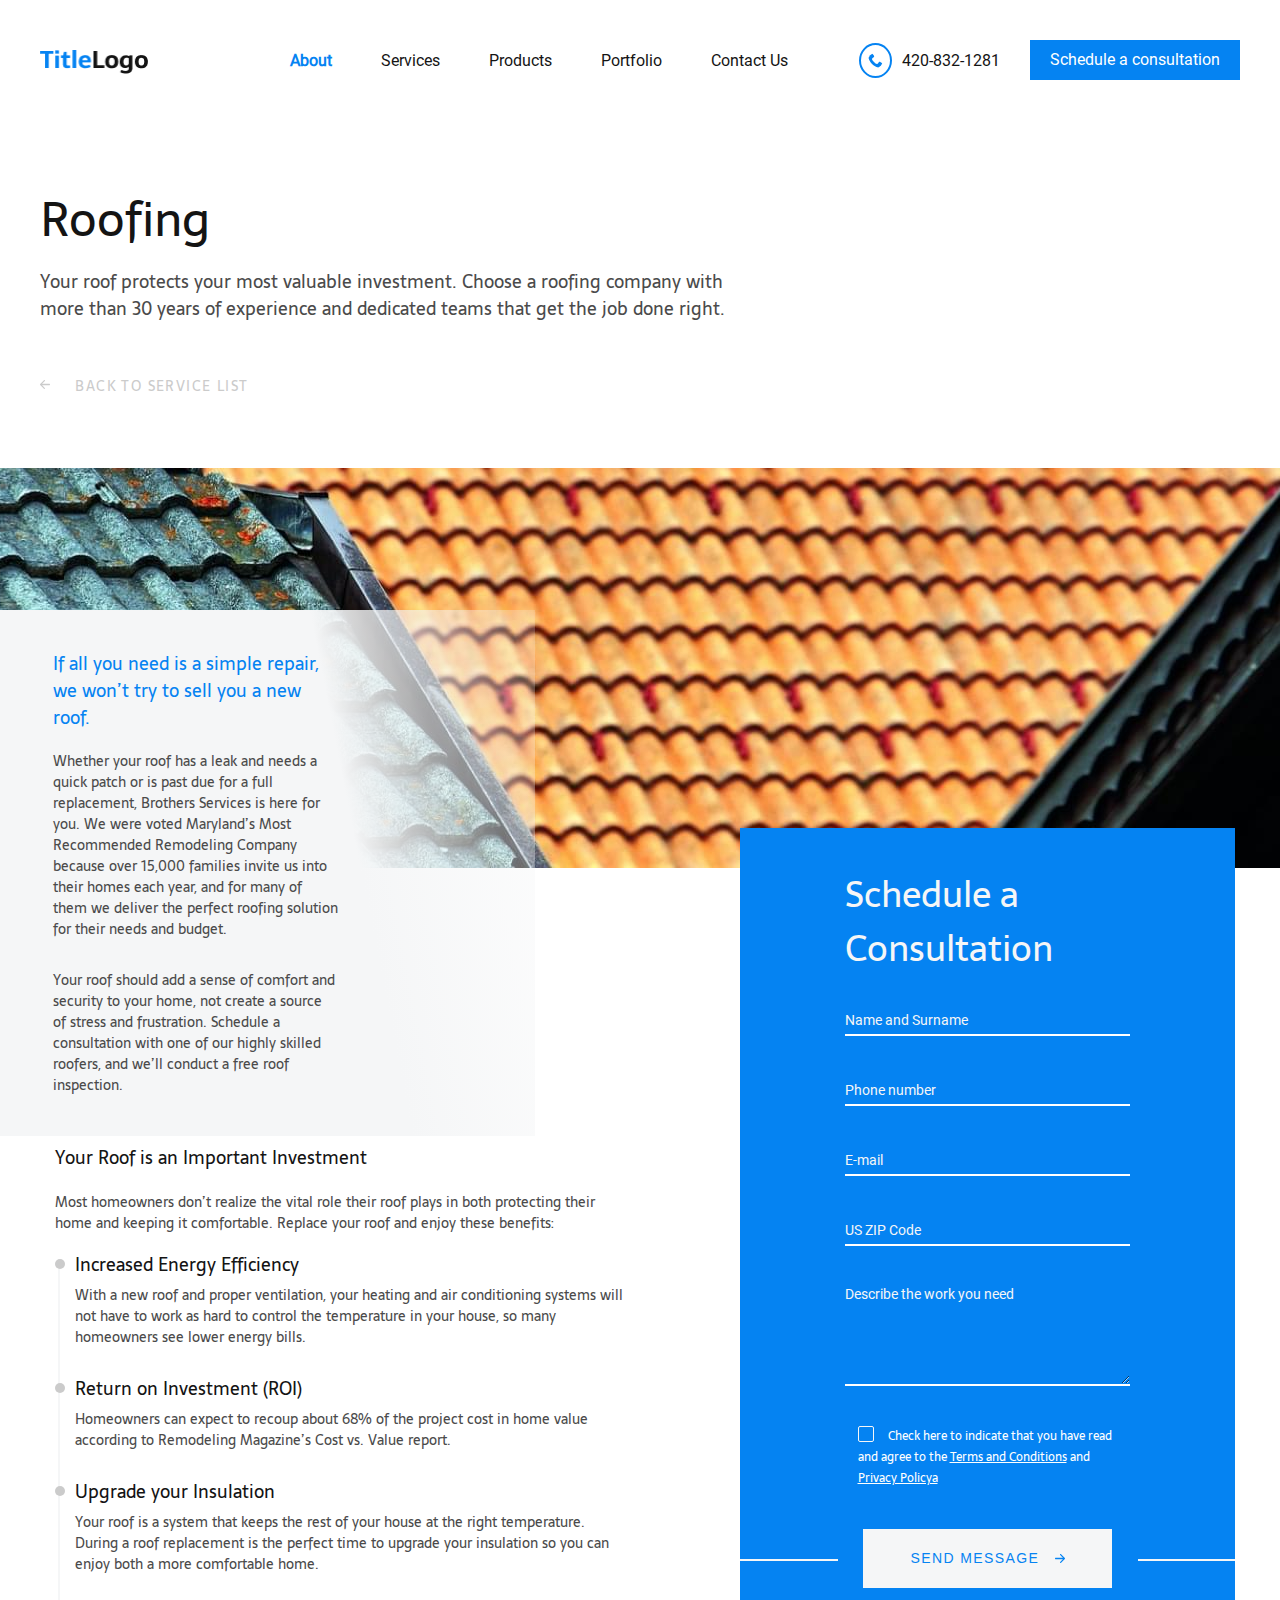
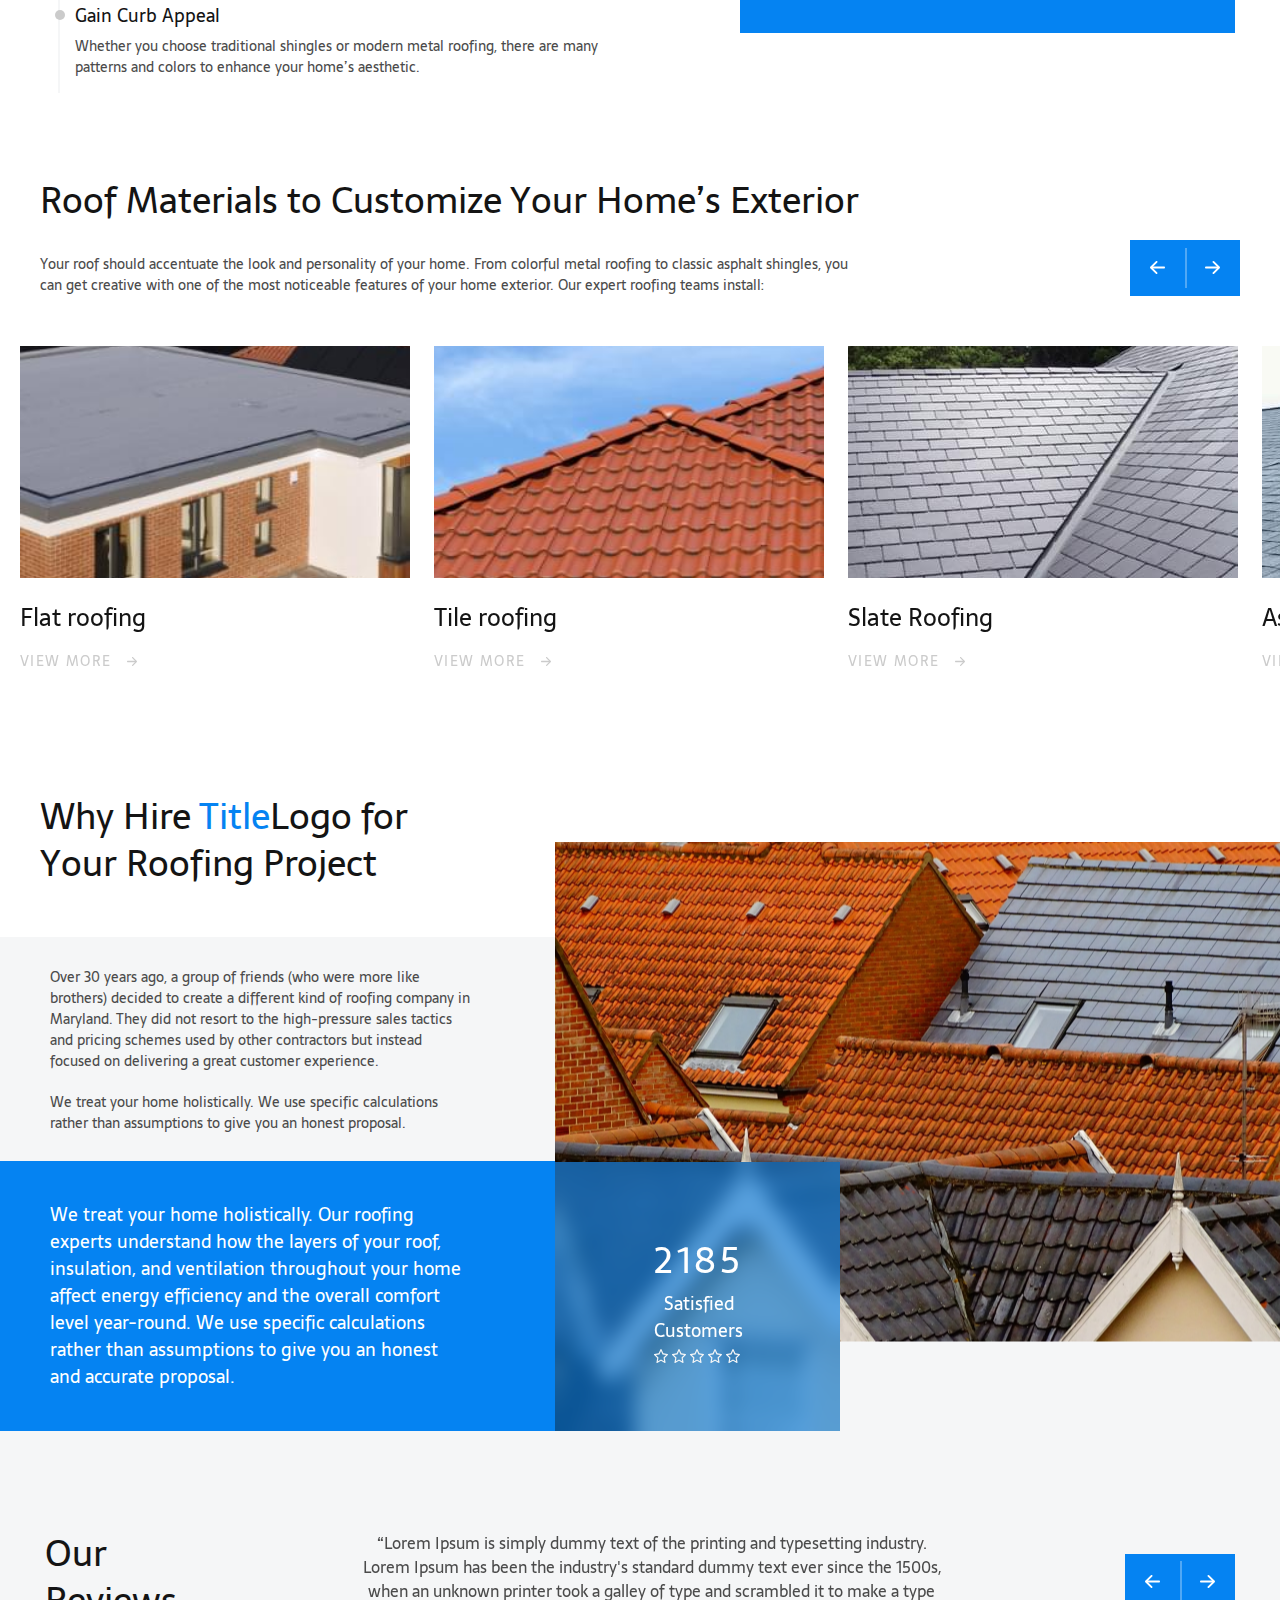
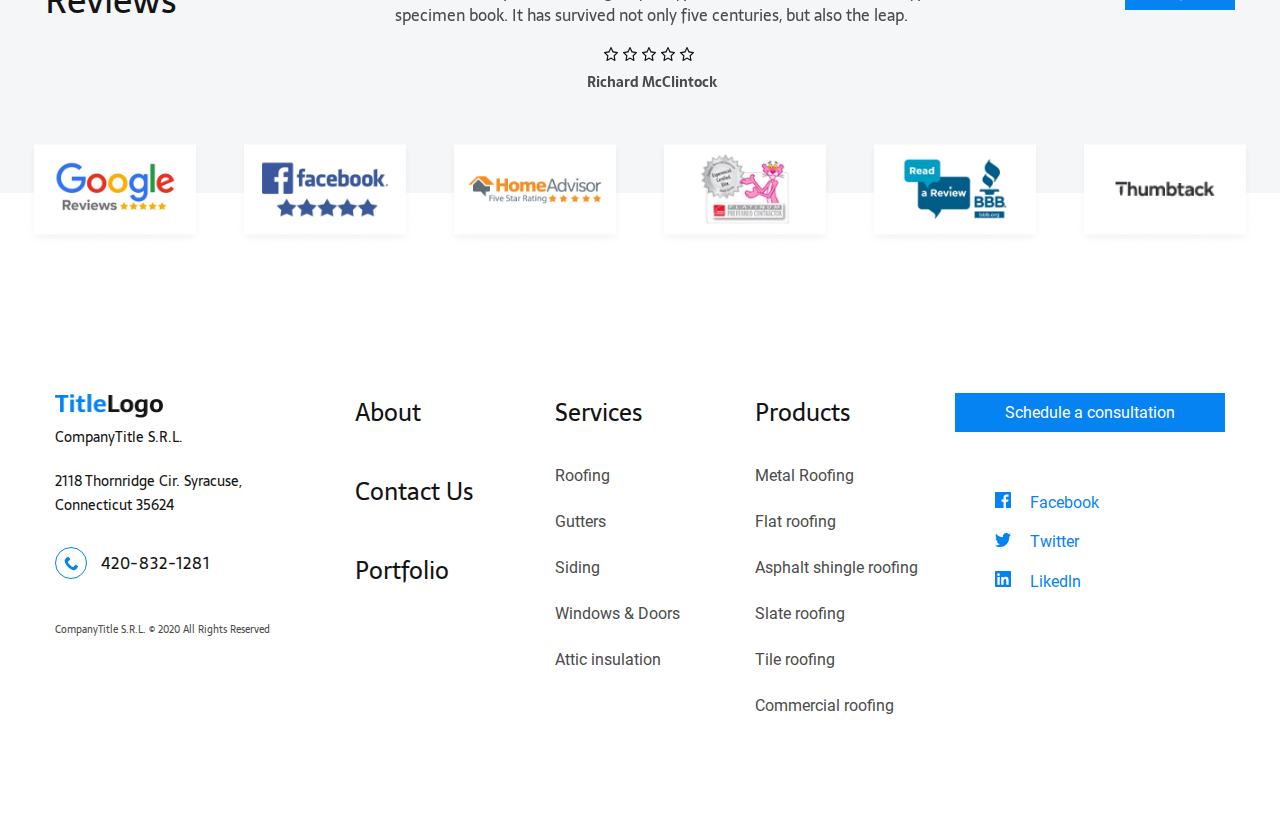
<file: roofing-service.html>
<!DOCTYPE html>
<html lang="en">
<head>
  <meta charset="UTF-8">
  <title>Roofing Service</title>
  <meta name="viewport" content="width=device-width, initial-scale=1.0">

  <link rel="stylesheet" href="css/style.min.css">
</head>
<body>

   <header class="header" id="header">
  <div class="container">
    <div class="header_body">
      
      <div class="logo">
        <a href="index.html">
          <img src="img/TitleLogo.png" alt="Logo">
        </a>
      </div>

      <div class="burger_menu">
        <span></span>
        <span></span>
        <span></span>
      </div>
  
      <nav class="nav_menu">
        <ul class="menu_list">
          <li class="current menu_item">
            <a href="about-us.html">About</a></li>

          <li class="menu_item menu-item-has-children"><a href="#">Services</a>
            <ul class="submenu">
              <li><a href="metal-roofing.html">Metal Roofing</a></li>
              <li><a href="roofing-service.html">Roofing</a></li>
            </ul>
          </li>
          <li class="menu_item"><a href="products-page.html">Products</a></li>
          <li class="menu_item"><a href="gallery.html">Portfolio</a></li>
          <li class="menu_item"><a href="contacts.html">Contact Us</a></li>
        </ul>
      </nav>
      
      <div class="header_contact">

        <div class="header_phone">
          <img src="img/phone.svg" alt="phone">
          <a href="tel:420-832-1281">420-832-1281</a>
        </div>

        <a href="#contact_form" class="consultation_btn">Schedule a consultation</a>
      </div>

    </div>
  </div>
</header>


   <div class="page_header">
     <div class="container">
       <div class="page_text">
        <h2>Roofing</h2>

        <p>Your roof protects your most valuable investment. Choose a roofing company with more than 30 years of experience and dedicated teams that get the job done right.</p>
       </div>
       
       <div class="page_button">
         <a href="#">
          <svg width="10" height="9" viewBox="0 0 10 9" fill="none" xmlns="http://www.w3.org/2000/svg">
            <path fill-rule="evenodd" clip-rule="evenodd" d="M4.81852 8.81118C4.76047 8.87103 4.6915 8.91852 4.61557 8.95092C4.53964 8.98332 4.45824 9 4.37603 9C4.29383 9 4.21243 8.98332 4.1365 8.95092C4.06057 8.91852 3.9916 8.87103 3.93354 8.81118L0.183627 4.95487C0.125424 4.89517 0.0792472 4.82425 0.0477397 4.74616C0.0162322 4.66808 1.40456e-05 4.58437 1.40497e-05 4.49983C1.40539e-05 4.41529 0.0162322 4.33158 0.0477397 4.2535C0.0792472 4.17541 0.125424 4.10449 0.183627 4.04479L3.93354 0.188485C4.0509 0.0677994 4.21007 -1.23022e-07 4.37603 -9.72445e-08C4.542 -7.14672e-08 4.70117 0.0677995 4.81852 0.188485C4.93588 0.30917 5.00181 0.472855 5.00181 0.643529C5.00181 0.814203 4.93588 0.977887 4.81852 1.09857L1.50985 4.49983L4.81852 7.90109C4.87673 7.96079 4.9229 8.03172 4.95441 8.1098C4.98592 8.18789 5.00214 8.27159 5.00214 8.35613C5.00214 8.44067 4.98592 8.52438 4.95441 8.60247C4.9229 8.68055 4.87673 8.75148 4.81852 8.81118Z" fill="#CBCBCB"/>
            <path fill-rule="evenodd" clip-rule="evenodd" d="M10.0009 4.4998C10.0009 4.67026 9.93501 4.83374 9.8178 4.95427C9.70059 5.0748 9.54163 5.14252 9.37587 5.14252L1.25105 5.14252C1.08529 5.14252 0.926326 5.0748 0.809118 4.95427C0.691911 4.83374 0.626064 4.67026 0.626064 4.4998C0.626064 4.32934 0.691911 4.16586 0.809118 4.04533C0.926326 3.9248 1.08529 3.85708 1.25105 3.85708L9.37587 3.85708C9.54163 3.85708 9.70059 3.9248 9.8178 4.04533C9.93501 4.16586 10.0009 4.32934 10.0009 4.4998Z" fill="#CBCBCB"/>
          </svg>
          Back To Service List
         </a>
       </div>

     </div>
   </div>


   <div class="service_information">
     <div class="information_image" style="background: url('img/service-page/page_image.jpg') 50% 50% / cover no-repeat;">
        <div class="container">
          <div class="information_text">
            <a href="#">If all you need is a simple repair, we won’t try to sell you a new roof.</a>
            <p>Whether your roof has a leak and needs a quick patch or is past due for a full replacement, Brothers Services is here for you. We were voted Maryland’s Most Recommended Remodeling Company because over 15,000 families invite us into their homes each year, and for many of them we deliver the perfect roofing solution for their needs and budget.</p>
            <p>Your roof should add a sense of comfort and security to your home, not create a source of stress and frustration. Schedule a consultation with one of our highly skilled roofers, and we’ll conduct a free roof inspection.</p>
          </div>
        </div>
    </div>

    <div class="container">
      <div class="row">
        <div class="information_list col-lg-6">
          <h4>Your Roof is an Important Investment</h4>
          <p>Most homeowners don’t realize the vital role their roof plays in both protecting their home and keeping it comfortable. Replace your roof and enjoy these benefits:</p>
          <ul>
            <li>
              <p>Increased Energy Efficiency</p>
              <span>With a new roof and proper ventilation, your heating and air conditioning systems will not have to work as hard to control the temperature in your house, so many homeowners see lower energy bills.</span>
            </li>
            <li>
              <p>Return on Investment (ROI)</p>
              <span>Homeowners can expect to recoup about 68% of the project cost in home value according to Remodeling Magazine’s Cost vs. Value report.</span>
            </li>
            <li>
              <p>Upgrade your Insulation</p>
              <span>Your roof is a system that keeps the rest of your house at the right temperature. During a roof replacement is the perfect time to upgrade your insulation so you can enjoy both a more comfortable home.</span>
            </li>
            <li>
              <p>Gain Curb Appeal</p>
              <span>Whether you choose traditional shingles or modern metal roofing, there are many patterns and colors to enhance your home’s aesthetic.</span>
            </li>
          </ul>
        </div>

        <div class="information_form col-lg-5 offset-lg-1">
          <h2>Schedule a Consultation</h2>
          <form action="#" id="contact_form" method="post" enctype="multipart/form-data">
            <div class="form_body">
              <input type="text" name="name" placeholder="Name and Surname" required>
              <input type="text" name="phone" placeholder="Phone number" required>
              <input type="text" name="mail" placeholder="E-mail" required>
              <input type="text" name="zip" placeholder="US ZIP Code" required>

              <textarea name="message" placeholder="Describe the work you need"></textarea>
            
              <label for="checkbox" class="checkbox_label">
                <input type="checkbox" name="checkbox" id="checkbox" required>
                <span>
                  Check here to indicate that you have read and agree to the
                  <a href="#">Terms and Conditions</a> and <a href="#">Privacy Policya</a>
                </span>
              </label>
            </div>

            <div class="send_message">
              <div class="blue_bg">
                <button type="submit" class="form_btn">
                  SEND MESSAGE
                  <svg width="10" height="9" viewBox="0 0 10 9" fill="none" xmlns="http://www.w3.org/2000/svg">
                    <path fill-rule="evenodd" clip-rule="evenodd" d="M5.18236 0.188822C5.24042 0.128968 5.30939 0.0814802 5.38532 0.0490789C5.46125 0.0166777 5.54264 0 5.62485 0C5.70706 0 5.78846 0.0166777 5.86439 0.0490789C5.94032 0.0814802 6.00929 0.128968 6.06734 0.188822L9.81726 4.04512C9.87546 4.10483 9.92164 4.17575 9.95315 4.25384C9.98465 4.33192 10.0009 4.41563 10.0009 4.50017C10.0009 4.58471 9.98465 4.66842 9.95315 4.7465C9.92164 4.82458 9.87546 4.89551 9.81726 4.95521L6.06734 8.81151C5.94999 8.9322 5.79082 9 5.62485 9C5.45889 9 5.29972 8.9322 5.18236 8.81151C5.06501 8.69083 4.99908 8.52715 4.99908 8.35647C4.99908 8.1858 5.06501 8.02211 5.18236 7.90143L8.49104 4.50017L5.18236 1.09891C5.12416 1.03921 5.07798 0.968282 5.04647 0.890198C5.01497 0.812114 4.99875 0.728405 4.99875 0.643866C4.99875 0.559326 5.01497 0.475617 5.04647 0.397533C5.07798 0.319449 5.12416 0.248525 5.18236 0.188822Z" fill="#0583F2"/>
                    <path fill-rule="evenodd" clip-rule="evenodd" d="M0 4.5002C0 4.32974 0.0658467 4.16626 0.183054 4.04573C0.300262 3.9252 0.459229 3.85748 0.624986 3.85748H8.7498C8.91556 3.85748 9.07453 3.9252 9.19174 4.04573C9.30894 4.16626 9.37479 4.32974 9.37479 4.5002C9.37479 4.67066 9.30894 4.83414 9.19174 4.95467C9.07453 5.0752 8.91556 5.14292 8.7498 5.14292H0.624986C0.459229 5.14292 0.300262 5.0752 0.183054 4.95467C0.0658467 4.83414 0 4.67066 0 4.5002Z" fill="#0583F2"/>
                  </svg>
                </button>
              </div>
            </div>
          </form>
        </div>
      </div>
    </div>
   </div>

   
   <div class="products">
    <div class="container">
      <div class="products_title">
  
        <div class="products_text">
          <h2>Roof Materials to Customize Your Home’s Exterior</h2>
          <p class="wide_text">Your roof should accentuate the look and personality of your home. From colorful metal roofing to classic asphalt shingles, you can get creative with one of the most noticeable features of your home exterior. Our expert roofing teams install:</p>
        </div>
        
      
        <div class="products_arrows">
          <a href="#" class="product_arrow product_prev"><img src="img/slick-prev.svg" alt="Previous"></a>
            <hr>
          <a href="#" class="product_arrow product_next"><img src="img/slick-next.svg" alt="Next"></a>
        </div>
  
      </div> 
    </div>
  
  
    <div class="products_slider">
      <div class="products_slide">
        <article>
  
          <a href="#" class="product_link">
            <div class="product_image" style="background: url(img/product-1.jpg) 50% 50% / cover no-repeat;"></div>
          </a>
  
          <h4>Tile roofing</h4>
  
          <a href="#" class="view_more">
            View More
            <svg width="10" height="9" viewBox="0 0 10 9" fill="none" xmlns="http://www.w3.org/2000/svg">
              <path fill-rule="evenodd" clip-rule="evenodd" d="M5.18236 0.188822C5.24042 0.128968 5.30939 0.0814802 5.38532 0.0490789C5.46125 0.0166777 5.54264 0 5.62485 0C5.70706 0 5.78846 0.0166777 5.86439 0.0490789C5.94032 0.0814802 6.00929 0.128968 6.06734 0.188822L9.81726 4.04512C9.87546 4.10483 9.92164 4.17575 9.95315 4.25384C9.98465 4.33192 10.0009 4.41563 10.0009 4.50017C10.0009 4.58471 9.98465 4.66842 9.95315 4.7465C9.92164 4.82458 9.87546 4.89551 9.81726 4.95521L6.06734 8.81151C5.94999 8.9322 5.79082 9 5.62485 9C5.45889 9 5.29972 8.9322 5.18236 8.81151C5.06501 8.69083 4.99908 8.52715 4.99908 8.35647C4.99908 8.1858 5.06501 8.02211 5.18236 7.90143L8.49104 4.50017L5.18236 1.09891C5.12416 1.03921 5.07798 0.968282 5.04647 0.890198C5.01497 0.812114 4.99875 0.728405 4.99875 0.643866C4.99875 0.559326 5.01497 0.475617 5.04647 0.397533C5.07798 0.319449 5.12416 0.248525 5.18236 0.188822Z" fill="#CBCBCB"/>
              <path fill-rule="evenodd" clip-rule="evenodd" d="M0 4.5002C0 4.32974 0.0658467 4.16626 0.183054 4.04573C0.300262 3.9252 0.459229 3.85748 0.624986 3.85748H8.7498C8.91556 3.85748 9.07453 3.9252 9.19174 4.04573C9.30894 4.16626 9.37479 4.32974 9.37479 4.5002C9.37479 4.67066 9.30894 4.83414 9.19174 4.95467C9.07453 5.0752 8.91556 5.14292 8.7498 5.14292H0.624986C0.459229 5.14292 0.300262 5.0752 0.183054 4.95467C0.0658467 4.83414 0 4.67066 0 4.5002Z" fill="#CBCBCB"/>
            </svg>              
          </a>
  
        </article>
      </div>
  
  
      <div class="products_slide">
        <article>
  
            <a href="#" class="product_link">
              <div class="product_image" style="background: url(img/product-2.jpg) 50% 50% / cover no-repeat;"></div>
            </a>
  
          <h4>Slate Roofing</h4>
  
          <a href="#" class="view_more">
            View More
            <svg width="10" height="9" viewBox="0 0 10 9" fill="none" xmlns="http://www.w3.org/2000/svg">
              <path fill-rule="evenodd" clip-rule="evenodd" d="M5.18236 0.188822C5.24042 0.128968 5.30939 0.0814802 5.38532 0.0490789C5.46125 0.0166777 5.54264 0 5.62485 0C5.70706 0 5.78846 0.0166777 5.86439 0.0490789C5.94032 0.0814802 6.00929 0.128968 6.06734 0.188822L9.81726 4.04512C9.87546 4.10483 9.92164 4.17575 9.95315 4.25384C9.98465 4.33192 10.0009 4.41563 10.0009 4.50017C10.0009 4.58471 9.98465 4.66842 9.95315 4.7465C9.92164 4.82458 9.87546 4.89551 9.81726 4.95521L6.06734 8.81151C5.94999 8.9322 5.79082 9 5.62485 9C5.45889 9 5.29972 8.9322 5.18236 8.81151C5.06501 8.69083 4.99908 8.52715 4.99908 8.35647C4.99908 8.1858 5.06501 8.02211 5.18236 7.90143L8.49104 4.50017L5.18236 1.09891C5.12416 1.03921 5.07798 0.968282 5.04647 0.890198C5.01497 0.812114 4.99875 0.728405 4.99875 0.643866C4.99875 0.559326 5.01497 0.475617 5.04647 0.397533C5.07798 0.319449 5.12416 0.248525 5.18236 0.188822Z" fill="#CBCBCB"/>
              <path fill-rule="evenodd" clip-rule="evenodd" d="M0 4.5002C0 4.32974 0.0658467 4.16626 0.183054 4.04573C0.300262 3.9252 0.459229 3.85748 0.624986 3.85748H8.7498C8.91556 3.85748 9.07453 3.9252 9.19174 4.04573C9.30894 4.16626 9.37479 4.32974 9.37479 4.5002C9.37479 4.67066 9.30894 4.83414 9.19174 4.95467C9.07453 5.0752 8.91556 5.14292 8.7498 5.14292H0.624986C0.459229 5.14292 0.300262 5.0752 0.183054 4.95467C0.0658467 4.83414 0 4.67066 0 4.5002Z" fill="#CBCBCB"/>
            </svg>              
          </a>
  
        </article>
      </div>
  
      <div class="products_slide">
        <article>
  
          <a href="#" class="product_link">
            <div class="product_image" style="background: url(img/product-3.jpg) 50% 50% / cover no-repeat;"></div>
          </a>
  
          <h4>Asphalt shingle roofing</h4>
  
          <a href="#" class="view_more">
            View More
            <svg width="10" height="9" viewBox="0 0 10 9" fill="none" xmlns="http://www.w3.org/2000/svg">
              <path fill-rule="evenodd" clip-rule="evenodd" d="M5.18236 0.188822C5.24042 0.128968 5.30939 0.0814802 5.38532 0.0490789C5.46125 0.0166777 5.54264 0 5.62485 0C5.70706 0 5.78846 0.0166777 5.86439 0.0490789C5.94032 0.0814802 6.00929 0.128968 6.06734 0.188822L9.81726 4.04512C9.87546 4.10483 9.92164 4.17575 9.95315 4.25384C9.98465 4.33192 10.0009 4.41563 10.0009 4.50017C10.0009 4.58471 9.98465 4.66842 9.95315 4.7465C9.92164 4.82458 9.87546 4.89551 9.81726 4.95521L6.06734 8.81151C5.94999 8.9322 5.79082 9 5.62485 9C5.45889 9 5.29972 8.9322 5.18236 8.81151C5.06501 8.69083 4.99908 8.52715 4.99908 8.35647C4.99908 8.1858 5.06501 8.02211 5.18236 7.90143L8.49104 4.50017L5.18236 1.09891C5.12416 1.03921 5.07798 0.968282 5.04647 0.890198C5.01497 0.812114 4.99875 0.728405 4.99875 0.643866C4.99875 0.559326 5.01497 0.475617 5.04647 0.397533C5.07798 0.319449 5.12416 0.248525 5.18236 0.188822Z" fill="#CBCBCB"/>
              <path fill-rule="evenodd" clip-rule="evenodd" d="M0 4.5002C0 4.32974 0.0658467 4.16626 0.183054 4.04573C0.300262 3.9252 0.459229 3.85748 0.624986 3.85748H8.7498C8.91556 3.85748 9.07453 3.9252 9.19174 4.04573C9.30894 4.16626 9.37479 4.32974 9.37479 4.5002C9.37479 4.67066 9.30894 4.83414 9.19174 4.95467C9.07453 5.0752 8.91556 5.14292 8.7498 5.14292H0.624986C0.459229 5.14292 0.300262 5.0752 0.183054 4.95467C0.0658467 4.83414 0 4.67066 0 4.5002Z" fill="#CBCBCB"/>
            </svg>              
          </a>
  
        </article>
      </div>
  
      <div class="products_slide">
        <article>
          
          <a href="#" class="product_link">
            <div class="product_image" style="background: url(img/product-4.jpg) 50% 50% / cover no-repeat;"></div>
          </a>
  
          <h4>Metal roofing</h4>
  
          <a href="#" class="view_more">
            View More
            <svg width="10" height="9" viewBox="0 0 10 9" fill="none" xmlns="http://www.w3.org/2000/svg">
              <path fill-rule="evenodd" clip-rule="evenodd" d="M5.18236 0.188822C5.24042 0.128968 5.30939 0.0814802 5.38532 0.0490789C5.46125 0.0166777 5.54264 0 5.62485 0C5.70706 0 5.78846 0.0166777 5.86439 0.0490789C5.94032 0.0814802 6.00929 0.128968 6.06734 0.188822L9.81726 4.04512C9.87546 4.10483 9.92164 4.17575 9.95315 4.25384C9.98465 4.33192 10.0009 4.41563 10.0009 4.50017C10.0009 4.58471 9.98465 4.66842 9.95315 4.7465C9.92164 4.82458 9.87546 4.89551 9.81726 4.95521L6.06734 8.81151C5.94999 8.9322 5.79082 9 5.62485 9C5.45889 9 5.29972 8.9322 5.18236 8.81151C5.06501 8.69083 4.99908 8.52715 4.99908 8.35647C4.99908 8.1858 5.06501 8.02211 5.18236 7.90143L8.49104 4.50017L5.18236 1.09891C5.12416 1.03921 5.07798 0.968282 5.04647 0.890198C5.01497 0.812114 4.99875 0.728405 4.99875 0.643866C4.99875 0.559326 5.01497 0.475617 5.04647 0.397533C5.07798 0.319449 5.12416 0.248525 5.18236 0.188822Z" fill="#CBCBCB"/>
              <path fill-rule="evenodd" clip-rule="evenodd" d="M0 4.5002C0 4.32974 0.0658467 4.16626 0.183054 4.04573C0.300262 3.9252 0.459229 3.85748 0.624986 3.85748H8.7498C8.91556 3.85748 9.07453 3.9252 9.19174 4.04573C9.30894 4.16626 9.37479 4.32974 9.37479 4.5002C9.37479 4.67066 9.30894 4.83414 9.19174 4.95467C9.07453 5.0752 8.91556 5.14292 8.7498 5.14292H0.624986C0.459229 5.14292 0.300262 5.0752 0.183054 4.95467C0.0658467 4.83414 0 4.67066 0 4.5002Z" fill="#CBCBCB"/>
            </svg>              
          </a>
  
        </article>
      </div>
  
      <div class="products_slide">
        <article>
  
          <a href="#" class="product_link">
            <div class="product_image" style="background: url(img/product-5.jpg) 50% 50% / cover no-repeat;"></div>
          </a>
  
          <h4>Flat roofing</h4>
  
          <a href="#" class="view_more">
            View More
            <svg width="10" height="9" viewBox="0 0 10 9" fill="none" xmlns="http://www.w3.org/2000/svg">
              <path fill-rule="evenodd" clip-rule="evenodd" d="M5.18236 0.188822C5.24042 0.128968 5.30939 0.0814802 5.38532 0.0490789C5.46125 0.0166777 5.54264 0 5.62485 0C5.70706 0 5.78846 0.0166777 5.86439 0.0490789C5.94032 0.0814802 6.00929 0.128968 6.06734 0.188822L9.81726 4.04512C9.87546 4.10483 9.92164 4.17575 9.95315 4.25384C9.98465 4.33192 10.0009 4.41563 10.0009 4.50017C10.0009 4.58471 9.98465 4.66842 9.95315 4.7465C9.92164 4.82458 9.87546 4.89551 9.81726 4.95521L6.06734 8.81151C5.94999 8.9322 5.79082 9 5.62485 9C5.45889 9 5.29972 8.9322 5.18236 8.81151C5.06501 8.69083 4.99908 8.52715 4.99908 8.35647C4.99908 8.1858 5.06501 8.02211 5.18236 7.90143L8.49104 4.50017L5.18236 1.09891C5.12416 1.03921 5.07798 0.968282 5.04647 0.890198C5.01497 0.812114 4.99875 0.728405 4.99875 0.643866C4.99875 0.559326 5.01497 0.475617 5.04647 0.397533C5.07798 0.319449 5.12416 0.248525 5.18236 0.188822Z" fill="#CBCBCB"/>
              <path fill-rule="evenodd" clip-rule="evenodd" d="M0 4.5002C0 4.32974 0.0658467 4.16626 0.183054 4.04573C0.300262 3.9252 0.459229 3.85748 0.624986 3.85748H8.7498C8.91556 3.85748 9.07453 3.9252 9.19174 4.04573C9.30894 4.16626 9.37479 4.32974 9.37479 4.5002C9.37479 4.67066 9.30894 4.83414 9.19174 4.95467C9.07453 5.0752 8.91556 5.14292 8.7498 5.14292H0.624986C0.459229 5.14292 0.300262 5.0752 0.183054 4.95467C0.0658467 4.83414 0 4.67066 0 4.5002Z" fill="#CBCBCB"/>
            </svg>              
          </a>
  
        </article>
      </div>
  
  
    </div>
  </div>


  <div class="hire">
     <div class="container">
       <div class="hire_title">
         <h2>Why Hire <span>Title</span>Logo for Your Roofing Project</h2>
       </div>
     </div>

      <div class="container hire_body">
          <div class="hire_text">
            <p>Over 30 years ago, a group of friends (who were more like brothers) decided to create a different kind of roofing company in Maryland. They did not resort to the high-pressure sales tactics and pricing schemes used by other contractors but instead focused on delivering a great customer experience.</p>  
            <p>We treat your home holistically. We use specific calculations rather than assumptions to give you an honest proposal.</p>
            
            <p class="blue_rectangle">We treat your home holistically. Our roofing experts understand how the layers of your roof, insulation, and ventilation throughout your home affect energy efficiency and the overall comfort level year-round. We use specific calculations rather than assumptions to give you an honest and accurate proposal.</p>
          </div>
  
          <div class="hire_image" style="background: url('img/service-page/hire-image.png') 50% 50% / cover no-repeat;">
          <div class="image_rectangle">
            <h2>2185</h2>
            <p>Satisfied Customers</p>
            <img src="img/service-page/white_star.svg" alt="">
            <img src="img/service-page/white_star.svg" alt="">
            <img src="img/service-page/white_star.svg" alt="">
            <img src="img/service-page/white_star.svg" alt="">
            <img src="img/service-page/white_star.svg" alt="">
          </div>
        </div>
      </div>
  </div>


  <div class="roofing_reviews">
    <div class="container">
      <div class="review roofing_review">
        <div class="container">
          <div class="review_body">
            <div class="review_title">
              <h2>Our Reviews</h2>
            </div>
      
            <div class="review_slider">
              <div class="review_slide">
                <p>“Lorem Ipsum is simply dummy text of the printing and typesetting industry. Lorem Ipsum has been the industry's standard dummy text ever since the 1500s, when an unknown printer took a galley of type and scrambled it to make a type specimen book. It has survived not only five centuries, but also the leap.</p>
                  <div class="stars">
                    <img src="img/star.svg" alt="">
                    <img src="img/star.svg" alt="">
                    <img src="img/star.svg" alt="">
                    <img src="img/star.svg" alt="">
                    <img src="img/star.svg" alt="">
                  </div>
                <h6>Richard McClintock</h6>
              </div>
      
              <div class="review_slide">
                <p>“Lorem ipsum dolor sit amet consectetur adipisicing elit. Corporis officiis cupiditate incidunt optio, assumenda, quod magnam quis omnis ipsa pariatur libero cum nemo odit iste temporibus aperiam sequi hic ut sint. In molestias distinctio excepturi, deleniti quibusdam facilis rem quos.</p>
                <div class="stars">
                  <img src="img/star.svg" alt="">
                  <img src="img/star.svg" alt="">
                  <img src="img/star.svg" alt="">
                </div>
                <h6>Richard McClincock</h6>
              </div>
            </div>
          
            <div class="review_arrows">
              <a href="#" class="slick_arrow review_prev"><img src="img/slick-prev.svg" alt="Previous"></a>
              <hr>
              <a href="#" class="slick_arrow review_next"><img src="img/slick-next.svg" alt="Next"></a>
            </div>
      
          </div>
        </div>
      </div>
      
      
      <div class="company_review">
        <div class="container">
      
          <div class="company_body">
            <div class="company" style="background: url('img/Review-1.png') 50% 50% / cover no-repeat;"></div>
            <div class="company" style="background: url('img/Review-2.png') 50% 50% / cover no-repeat;"></div>
            <div class="company" style="background: url('img/Review-3.png') 50% 50% / cover no-repeat;"></div>
            <div class="company" style="background: url('img/Review-4.png') 50% 50% / cover no-repeat;"></div>
            <div class="company" style="background: url('img/Review-5.png') 50% 50% / cover no-repeat;"></div>
            <div class="company" style="background: url('img/Review-6.png') 50% 50% / cover no-repeat;"></div>
          </div>
      
        </div>
      </div>
    </div>
  </div>


  <footer class="footer" id="footer">
  <div class="container">
    <div class="row">
      <div class="footer_info col-lg-3 col-sm-5 col-xm-12">
        <div class="footer_logo">
          <a href="index.html">
            <img src="img/TitleLogo.png" alt="Logo">
          </a>
        </div>

        <h6>CompanyTitle S.R.L.</h6>
        <h6>2118 Thornridge Cir. Syracuse, Connecticut 35624</h6>

        <div class="footer_phone">
          <img src="img/phone.svg" alt="phone">
          <a href="tel:420-832-1281">420-832-1281</a>
        </div>

        <p>CompanyTitle S.R.L. © 2020 All Rights Reserved</p>
      </div>

      <div class="footer_about col-lg-2 col-sm-4 col-xm-12">
        <ul>
          <li><a href="about-us.html">About</a></li>
          <li><a href="contacts.html">Contact Us</a></li>
          <li><a href="products-page.html">Portfolio</a></li>
        </ul>
      </div>

      <div class="footer_list col-lg-2 col-sm-3 col-xm-12">
        <h4>Services</h4>

        <ul>
          <li><a href="#">Roofing</a></li>
          <li><a href="#">Gutters</a></li>
          <li><a href="#">Siding</a></li>
          <li><a href="#">Windows & Doors</a></li>
          <li><a href="#">Attic insulation</a></li>
        </ul>
      </div>

      <div class="footer_list col-lg-2 col-sm-6 col-xm-12">
        <h4>Products</h4>

        <ul>
          <li><a href="#">Metal Roofing</a></li>
          <li><a href="#">Flat roofing</a></li>
          <li><a href="#">Asphalt shingle roofing</a></li>
          <li><a href="#">Slate roofing</a></li>
          <li><a href="#">Tile roofing</a></li>
          <li><a href="#">Commercial roofing</a></li>
        </ul>
      </div>

      <div class="footer_consultation col-lg-3 col-sm-6 col-xm-12">
        <div class="footer_button">
          <a href="contacts.html">Schedule a consultation</a>
        </div>

        <div class="footer_media">
          <a href="#" target="_blank">
            <svg width="16" height="16" viewBox="0 0 16 16" fill="none" xmlns="http://www.w3.org/2000/svg">
              <path d="M15.36 0H0.64C0.286 0 0 0.286 0 0.64V15.36C0 15.714 0.286 16 0.64 16H15.36C15.714 16 16 15.714 16 15.36V0.64C16 0.286 15.714 0 15.36 0ZM13.512 4.67H12.234C11.232 4.67 11.038 5.146 11.038 5.846V7.388H13.43L13.118 9.802H11.038V16H8.544V9.804H6.458V7.388H8.544V5.608C8.544 3.542 9.806 2.416 11.65 2.416C12.534 2.416 13.292 2.482 13.514 2.512V4.67H13.512Z" fill="#0583F2"/>
            </svg>
            Facebook
          </a>

          <a href="#" target="_blank">
            <svg width="16" height="14" viewBox="0 0 16 14" fill="none" xmlns="http://www.w3.org/2000/svg">
              <path d="M16 1.66303C15.4116 1.9364 14.7713 2.13314 14.1118 2.20977C14.7965 1.77162 15.3093 1.07942 15.5539 0.263026C14.9113 0.674719 14.2074 0.963406 13.4734 1.11628C13.1666 0.763021 12.7955 0.4816 12.3833 0.28955C11.9711 0.0975012 11.5266 -0.00105991 11.0775 8.5955e-06C9.26043 8.5955e-06 7.79906 1.5864 7.79906 3.53314C7.79906 3.80651 7.82983 4.07989 7.87982 4.34291C5.159 4.18965 2.73236 2.78965 1.1191 0.646162C0.825142 1.18693 0.671099 1.80266 0.672996 2.4293C0.672996 3.65533 1.25177 4.7364 2.13436 5.37219C1.61424 5.35013 1.1063 5.19616 0.651845 4.92279V4.96628C0.651845 6.68314 1.77863 8.10592 3.28038 8.43314C2.99841 8.51202 2.70834 8.55238 2.41702 8.55326C2.20358 8.55326 2.00168 8.53048 1.79786 8.49941C2.2132 9.89941 3.42267 10.9163 4.86288 10.9494C3.73609 11.9 2.32472 12.4592 0.792213 12.4592C0.517246 12.4592 0.26343 12.4488 0 12.4157C1.45367 13.4201 3.17846 14 5.03593 14C11.066 14 14.3656 8.61953 14.3656 3.94941C14.3656 3.79616 14.3656 3.64291 14.356 3.48965C14.9944 2.9864 15.5539 2.36302 16 1.66303Z" fill="#0583F2"/>
            </svg>
            Twitter
          </a>
          
          <a href="#" target="_blank">
            <svg width="16" height="16" viewBox="0 0 16 16" fill="none" xmlns="http://www.w3.org/2000/svg">
              <path d="M15.36 0H0.64C0.286 0 0 0.286 0 0.64V15.36C0 15.714 0.286 16 0.64 16H15.36C15.714 16 16 15.714 16 15.36V0.64C16 0.286 15.714 0 15.36 0ZM4.746 13.634H2.372V5.998H4.746V13.634ZM3.56 4.954C3.28785 4.954 3.02182 4.8733 2.79554 4.7221C2.56925 4.57091 2.39289 4.356 2.28874 4.10457C2.1846 3.85314 2.15735 3.57647 2.21044 3.30956C2.26353 3.04264 2.39458 2.79746 2.58702 2.60502C2.77946 2.41258 3.02464 2.28153 3.29156 2.22844C3.55847 2.17535 3.83514 2.2026 4.08657 2.30674C4.338 2.41089 4.55291 2.58725 4.7041 2.81354C4.8553 3.03982 4.936 3.30585 4.936 3.578C4.934 4.338 4.318 4.954 3.56 4.954ZM13.634 13.634H11.262V9.92C11.262 9.034 11.246 7.896 10.028 7.896C8.794 7.896 8.604 8.86 8.604 9.856V13.634H6.234V5.998H8.51V7.042H8.542C8.858 6.442 9.632 5.808 10.788 5.808C13.192 5.808 13.634 7.39 13.634 9.446V13.634Z" fill="#0583F2"/>
            </svg>
            Likedln
          </a>
        </div>
      </div>
    </div>
  </div>
</footer>
 
  <script src="js/jquery.min.js"></script>
  <script src="js/slick.min.js"></script>
  <script src="js/script.js"></script>
</body>
</html>
</file>
<file: css/style.min.css>
@charset 'UTF-8';/*!
 * Bootstrap Grid v4.1.3 (https://getbootstrap.com/)
 * Copyright 2011-2018 The Bootstrap Authors
 * Copyright 2011-2018 Twitter, Inc.
 * Licensed under MIT (https://github.com/twbs/bootstrap/blob/master/LICENSE)
 */@-ms-viewport{width:device-width}html{box-sizing:border-box;-ms-overflow-style:scrollbar}*,::after,::before{box-sizing:inherit}.container{width:100%;padding-right:15px;padding-left:15px;margin-right:auto;margin-left:auto}@media (min-width:576px){.container{max-width:540px}}@media (min-width:768px){.container{max-width:720px}}@media (min-width:992px){.container{max-width:960px}}@media (min-width:1200px){.container{max-width:1140px}}.container-fluid{width:100%;padding-right:15px;padding-left:15px;margin-right:auto;margin-left:auto}.row{display:-ms-flexbox;display:flex;-ms-flex-wrap:wrap;flex-wrap:wrap;margin-right:-15px;margin-left:-15px}.no-gutters{margin-right:0;margin-left:0}.no-gutters>.col,.no-gutters>[class*=col-]{padding-right:0;padding-left:0}.col,.col-1,.col-10,.col-11,.col-12,.col-2,.col-3,.col-4,.col-5,.col-6,.col-7,.col-8,.col-9,.col-auto,.col-lg,.col-lg-1,.col-lg-10,.col-lg-11,.col-lg-12,.col-lg-2,.col-lg-3,.col-lg-4,.col-lg-5,.col-lg-6,.col-lg-7,.col-lg-8,.col-lg-9,.col-lg-auto,.col-md,.col-md-1,.col-md-10,.col-md-11,.col-md-12,.col-md-2,.col-md-3,.col-md-4,.col-md-5,.col-md-6,.col-md-7,.col-md-8,.col-md-9,.col-md-auto,.col-sm,.col-sm-1,.col-sm-10,.col-sm-11,.col-sm-12,.col-sm-2,.col-sm-3,.col-sm-4,.col-sm-5,.col-sm-6,.col-sm-7,.col-sm-8,.col-sm-9,.col-sm-auto,.col-xl,.col-xl-1,.col-xl-10,.col-xl-11,.col-xl-12,.col-xl-2,.col-xl-3,.col-xl-4,.col-xl-5,.col-xl-6,.col-xl-7,.col-xl-8,.col-xl-9,.col-xl-auto{position:relative;width:100%;min-height:1px;padding-right:15px;padding-left:15px}.col{-ms-flex-preferred-size:0;flex-basis:0;-ms-flex-positive:1;flex-grow:1;max-width:100%}.col-auto{-ms-flex:0 0 auto;flex:0 0 auto;width:auto;max-width:none}.col-1{-ms-flex:0 0 8.333333%;flex:0 0 8.333333%;max-width:8.333333%}.col-2{-ms-flex:0 0 16.666667%;flex:0 0 16.666667%;max-width:16.666667%}.col-3{-ms-flex:0 0 25%;flex:0 0 25%;max-width:25%}.col-4{-ms-flex:0 0 33.333333%;flex:0 0 33.333333%;max-width:33.333333%}.col-5{-ms-flex:0 0 41.666667%;flex:0 0 41.666667%;max-width:41.666667%}.col-6{-ms-flex:0 0 50%;flex:0 0 50%;max-width:50%}.col-7{-ms-flex:0 0 58.333333%;flex:0 0 58.333333%;max-width:58.333333%}.col-8{-ms-flex:0 0 66.666667%;flex:0 0 66.666667%;max-width:66.666667%}.col-9{-ms-flex:0 0 75%;flex:0 0 75%;max-width:75%}.col-10{-ms-flex:0 0 83.333333%;flex:0 0 83.333333%;max-width:83.333333%}.col-11{-ms-flex:0 0 91.666667%;flex:0 0 91.666667%;max-width:91.666667%}.col-12{-ms-flex:0 0 100%;flex:0 0 100%;max-width:100%}.order-first{-ms-flex-order:-1;order:-1}.order-last{-ms-flex-order:13;order:13}.order-0{-ms-flex-order:0;order:0}.order-1{-ms-flex-order:1;order:1}.order-2{-ms-flex-order:2;order:2}.order-3{-ms-flex-order:3;order:3}.order-4{-ms-flex-order:4;order:4}.order-5{-ms-flex-order:5;order:5}.order-6{-ms-flex-order:6;order:6}.order-7{-ms-flex-order:7;order:7}.order-8{-ms-flex-order:8;order:8}.order-9{-ms-flex-order:9;order:9}.order-10{-ms-flex-order:10;order:10}.order-11{-ms-flex-order:11;order:11}.order-12{-ms-flex-order:12;order:12}.offset-1{margin-left:8.333333%}.offset-2{margin-left:16.666667%}.offset-3{margin-left:25%}.offset-4{margin-left:33.333333%}.offset-5{margin-left:41.666667%}.offset-6{margin-left:50%}.offset-7{margin-left:58.333333%}.offset-8{margin-left:66.666667%}.offset-9{margin-left:75%}.offset-10{margin-left:83.333333%}.offset-11{margin-left:91.666667%}@media (min-width:576px){.col-sm{-ms-flex-preferred-size:0;flex-basis:0;-ms-flex-positive:1;flex-grow:1;max-width:100%}.col-sm-auto{-ms-flex:0 0 auto;flex:0 0 auto;width:auto;max-width:none}.col-sm-1{-ms-flex:0 0 8.333333%;flex:0 0 8.333333%;max-width:8.333333%}.col-sm-2{-ms-flex:0 0 16.666667%;flex:0 0 16.666667%;max-width:16.666667%}.col-sm-3{-ms-flex:0 0 25%;flex:0 0 25%;max-width:25%}.col-sm-4{-ms-flex:0 0 33.333333%;flex:0 0 33.333333%;max-width:33.333333%}.col-sm-5{-ms-flex:0 0 41.666667%;flex:0 0 41.666667%;max-width:41.666667%}.col-sm-6{-ms-flex:0 0 50%;flex:0 0 50%;max-width:50%}.col-sm-7{-ms-flex:0 0 58.333333%;flex:0 0 58.333333%;max-width:58.333333%}.col-sm-8{-ms-flex:0 0 66.666667%;flex:0 0 66.666667%;max-width:66.666667%}.col-sm-9{-ms-flex:0 0 75%;flex:0 0 75%;max-width:75%}.col-sm-10{-ms-flex:0 0 83.333333%;flex:0 0 83.333333%;max-width:83.333333%}.col-sm-11{-ms-flex:0 0 91.666667%;flex:0 0 91.666667%;max-width:91.666667%}.col-sm-12{-ms-flex:0 0 100%;flex:0 0 100%;max-width:100%}.order-sm-first{-ms-flex-order:-1;order:-1}.order-sm-last{-ms-flex-order:13;order:13}.order-sm-0{-ms-flex-order:0;order:0}.order-sm-1{-ms-flex-order:1;order:1}.order-sm-2{-ms-flex-order:2;order:2}.order-sm-3{-ms-flex-order:3;order:3}.order-sm-4{-ms-flex-order:4;order:4}.order-sm-5{-ms-flex-order:5;order:5}.order-sm-6{-ms-flex-order:6;order:6}.order-sm-7{-ms-flex-order:7;order:7}.order-sm-8{-ms-flex-order:8;order:8}.order-sm-9{-ms-flex-order:9;order:9}.order-sm-10{-ms-flex-order:10;order:10}.order-sm-11{-ms-flex-order:11;order:11}.order-sm-12{-ms-flex-order:12;order:12}.offset-sm-0{margin-left:0}.offset-sm-1{margin-left:8.333333%}.offset-sm-2{margin-left:16.666667%}.offset-sm-3{margin-left:25%}.offset-sm-4{margin-left:33.333333%}.offset-sm-5{margin-left:41.666667%}.offset-sm-6{margin-left:50%}.offset-sm-7{margin-left:58.333333%}.offset-sm-8{margin-left:66.666667%}.offset-sm-9{margin-left:75%}.offset-sm-10{margin-left:83.333333%}.offset-sm-11{margin-left:91.666667%}}@media (min-width:768px){.col-md{-ms-flex-preferred-size:0;flex-basis:0;-ms-flex-positive:1;flex-grow:1;max-width:100%}.col-md-auto{-ms-flex:0 0 auto;flex:0 0 auto;width:auto;max-width:none}.col-md-1{-ms-flex:0 0 8.333333%;flex:0 0 8.333333%;max-width:8.333333%}.col-md-2{-ms-flex:0 0 16.666667%;flex:0 0 16.666667%;max-width:16.666667%}.col-md-3{-ms-flex:0 0 25%;flex:0 0 25%;max-width:25%}.col-md-4{-ms-flex:0 0 33.333333%;flex:0 0 33.333333%;max-width:33.333333%}.col-md-5{-ms-flex:0 0 41.666667%;flex:0 0 41.666667%;max-width:41.666667%}.col-md-6{-ms-flex:0 0 50%;flex:0 0 50%;max-width:50%}.col-md-7{-ms-flex:0 0 58.333333%;flex:0 0 58.333333%;max-width:58.333333%}.col-md-8{-ms-flex:0 0 66.666667%;flex:0 0 66.666667%;max-width:66.666667%}.col-md-9{-ms-flex:0 0 75%;flex:0 0 75%;max-width:75%}.col-md-10{-ms-flex:0 0 83.333333%;flex:0 0 83.333333%;max-width:83.333333%}.col-md-11{-ms-flex:0 0 91.666667%;flex:0 0 91.666667%;max-width:91.666667%}.col-md-12{-ms-flex:0 0 100%;flex:0 0 100%;max-width:100%}.order-md-first{-ms-flex-order:-1;order:-1}.order-md-last{-ms-flex-order:13;order:13}.order-md-0{-ms-flex-order:0;order:0}.order-md-1{-ms-flex-order:1;order:1}.order-md-2{-ms-flex-order:2;order:2}.order-md-3{-ms-flex-order:3;order:3}.order-md-4{-ms-flex-order:4;order:4}.order-md-5{-ms-flex-order:5;order:5}.order-md-6{-ms-flex-order:6;order:6}.order-md-7{-ms-flex-order:7;order:7}.order-md-8{-ms-flex-order:8;order:8}.order-md-9{-ms-flex-order:9;order:9}.order-md-10{-ms-flex-order:10;order:10}.order-md-11{-ms-flex-order:11;order:11}.order-md-12{-ms-flex-order:12;order:12}.offset-md-0{margin-left:0}.offset-md-1{margin-left:8.333333%}.offset-md-2{margin-left:16.666667%}.offset-md-3{margin-left:25%}.offset-md-4{margin-left:33.333333%}.offset-md-5{margin-left:41.666667%}.offset-md-6{margin-left:50%}.offset-md-7{margin-left:58.333333%}.offset-md-8{margin-left:66.666667%}.offset-md-9{margin-left:75%}.offset-md-10{margin-left:83.333333%}.offset-md-11{margin-left:91.666667%}}@media (min-width:992px){.col-lg{-ms-flex-preferred-size:0;flex-basis:0;-ms-flex-positive:1;flex-grow:1;max-width:100%}.col-lg-auto{-ms-flex:0 0 auto;flex:0 0 auto;width:auto;max-width:none}.col-lg-1{-ms-flex:0 0 8.333333%;flex:0 0 8.333333%;max-width:8.333333%}.col-lg-2{-ms-flex:0 0 16.666667%;flex:0 0 16.666667%;max-width:16.666667%}.col-lg-3{-ms-flex:0 0 25%;flex:0 0 25%;max-width:25%}.col-lg-4{-ms-flex:0 0 33.333333%;flex:0 0 33.333333%;max-width:33.333333%}.col-lg-5{-ms-flex:0 0 41.666667%;flex:0 0 41.666667%;max-width:41.666667%}.col-lg-6{-ms-flex:0 0 50%;flex:0 0 50%;max-width:50%}.col-lg-7{-ms-flex:0 0 58.333333%;flex:0 0 58.333333%;max-width:58.333333%}.col-lg-8{-ms-flex:0 0 66.666667%;flex:0 0 66.666667%;max-width:66.666667%}.col-lg-9{-ms-flex:0 0 75%;flex:0 0 75%;max-width:75%}.col-lg-10{-ms-flex:0 0 83.333333%;flex:0 0 83.333333%;max-width:83.333333%}.col-lg-11{-ms-flex:0 0 91.666667%;flex:0 0 91.666667%;max-width:91.666667%}.col-lg-12{-ms-flex:0 0 100%;flex:0 0 100%;max-width:100%}.order-lg-first{-ms-flex-order:-1;order:-1}.order-lg-last{-ms-flex-order:13;order:13}.order-lg-0{-ms-flex-order:0;order:0}.order-lg-1{-ms-flex-order:1;order:1}.order-lg-2{-ms-flex-order:2;order:2}.order-lg-3{-ms-flex-order:3;order:3}.order-lg-4{-ms-flex-order:4;order:4}.order-lg-5{-ms-flex-order:5;order:5}.order-lg-6{-ms-flex-order:6;order:6}.order-lg-7{-ms-flex-order:7;order:7}.order-lg-8{-ms-flex-order:8;order:8}.order-lg-9{-ms-flex-order:9;order:9}.order-lg-10{-ms-flex-order:10;order:10}.order-lg-11{-ms-flex-order:11;order:11}.order-lg-12{-ms-flex-order:12;order:12}.offset-lg-0{margin-left:0}.offset-lg-1{margin-left:8.333333%}.offset-lg-2{margin-left:16.666667%}.offset-lg-3{margin-left:25%}.offset-lg-4{margin-left:33.333333%}.offset-lg-5{margin-left:41.666667%}.offset-lg-6{margin-left:50%}.offset-lg-7{margin-left:58.333333%}.offset-lg-8{margin-left:66.666667%}.offset-lg-9{margin-left:75%}.offset-lg-10{margin-left:83.333333%}.offset-lg-11{margin-left:91.666667%}}@media (min-width:1200px){.col-xl{-ms-flex-preferred-size:0;flex-basis:0;-ms-flex-positive:1;flex-grow:1;max-width:100%}.col-xl-auto{-ms-flex:0 0 auto;flex:0 0 auto;width:auto;max-width:none}.col-xl-1{-ms-flex:0 0 8.333333%;flex:0 0 8.333333%;max-width:8.333333%}.col-xl-2{-ms-flex:0 0 16.666667%;flex:0 0 16.666667%;max-width:16.666667%}.col-xl-3{-ms-flex:0 0 25%;flex:0 0 25%;max-width:25%}.col-xl-4{-ms-flex:0 0 33.333333%;flex:0 0 33.333333%;max-width:33.333333%}.col-xl-5{-ms-flex:0 0 41.666667%;flex:0 0 41.666667%;max-width:41.666667%}.col-xl-6{-ms-flex:0 0 50%;flex:0 0 50%;max-width:50%}.col-xl-7{-ms-flex:0 0 58.333333%;flex:0 0 58.333333%;max-width:58.333333%}.col-xl-8{-ms-flex:0 0 66.666667%;flex:0 0 66.666667%;max-width:66.666667%}.col-xl-9{-ms-flex:0 0 75%;flex:0 0 75%;max-width:75%}.col-xl-10{-ms-flex:0 0 83.333333%;flex:0 0 83.333333%;max-width:83.333333%}.col-xl-11{-ms-flex:0 0 91.666667%;flex:0 0 91.666667%;max-width:91.666667%}.col-xl-12{-ms-flex:0 0 100%;flex:0 0 100%;max-width:100%}.order-xl-first{-ms-flex-order:-1;order:-1}.order-xl-last{-ms-flex-order:13;order:13}.order-xl-0{-ms-flex-order:0;order:0}.order-xl-1{-ms-flex-order:1;order:1}.order-xl-2{-ms-flex-order:2;order:2}.order-xl-3{-ms-flex-order:3;order:3}.order-xl-4{-ms-flex-order:4;order:4}.order-xl-5{-ms-flex-order:5;order:5}.order-xl-6{-ms-flex-order:6;order:6}.order-xl-7{-ms-flex-order:7;order:7}.order-xl-8{-ms-flex-order:8;order:8}.order-xl-9{-ms-flex-order:9;order:9}.order-xl-10{-ms-flex-order:10;order:10}.order-xl-11{-ms-flex-order:11;order:11}.order-xl-12{-ms-flex-order:12;order:12}.offset-xl-0{margin-left:0}.offset-xl-1{margin-left:8.333333%}.offset-xl-2{margin-left:16.666667%}.offset-xl-3{margin-left:25%}.offset-xl-4{margin-left:33.333333%}.offset-xl-5{margin-left:41.666667%}.offset-xl-6{margin-left:50%}.offset-xl-7{margin-left:58.333333%}.offset-xl-8{margin-left:66.666667%}.offset-xl-9{margin-left:75%}.offset-xl-10{margin-left:83.333333%}.offset-xl-11{margin-left:91.666667%}}.d-none{display:none!important}.d-inline{display:inline!important}.d-inline-block{display:inline-block!important}.d-block{display:block!important}.d-table{display:table!important}.d-table-row{display:table-row!important}.d-table-cell{display:table-cell!important}.d-flex{display:-ms-flexbox!important;display:flex!important}.d-inline-flex{display:-ms-inline-flexbox!important;display:inline-flex!important}@media (min-width:576px){.d-sm-none{display:none!important}.d-sm-inline{display:inline!important}.d-sm-inline-block{display:inline-block!important}.d-sm-block{display:block!important}.d-sm-table{display:table!important}.d-sm-table-row{display:table-row!important}.d-sm-table-cell{display:table-cell!important}.d-sm-flex{display:-ms-flexbox!important;display:flex!important}.d-sm-inline-flex{display:-ms-inline-flexbox!important;display:inline-flex!important}}@media (min-width:768px){.d-md-none{display:none!important}.d-md-inline{display:inline!important}.d-md-inline-block{display:inline-block!important}.d-md-block{display:block!important}.d-md-table{display:table!important}.d-md-table-row{display:table-row!important}.d-md-table-cell{display:table-cell!important}.d-md-flex{display:-ms-flexbox!important;display:flex!important}.d-md-inline-flex{display:-ms-inline-flexbox!important;display:inline-flex!important}}@media (min-width:992px){.d-lg-none{display:none!important}.d-lg-inline{display:inline!important}.d-lg-inline-block{display:inline-block!important}.d-lg-block{display:block!important}.d-lg-table{display:table!important}.d-lg-table-row{display:table-row!important}.d-lg-table-cell{display:table-cell!important}.d-lg-flex{display:-ms-flexbox!important;display:flex!important}.d-lg-inline-flex{display:-ms-inline-flexbox!important;display:inline-flex!important}}@media (min-width:1200px){.d-xl-none{display:none!important}.d-xl-inline{display:inline!important}.d-xl-inline-block{display:inline-block!important}.d-xl-block{display:block!important}.d-xl-table{display:table!important}.d-xl-table-row{display:table-row!important}.d-xl-table-cell{display:table-cell!important}.d-xl-flex{display:-ms-flexbox!important;display:flex!important}.d-xl-inline-flex{display:-ms-inline-flexbox!important;display:inline-flex!important}}@media print{.d-print-none{display:none!important}.d-print-inline{display:inline!important}.d-print-inline-block{display:inline-block!important}.d-print-block{display:block!important}.d-print-table{display:table!important}.d-print-table-row{display:table-row!important}.d-print-table-cell{display:table-cell!important}.d-print-flex{display:-ms-flexbox!important;display:flex!important}.d-print-inline-flex{display:-ms-inline-flexbox!important;display:inline-flex!important}}.flex-row{-ms-flex-direction:row!important;flex-direction:row!important}.flex-column{-ms-flex-direction:column!important;flex-direction:column!important}.flex-row-reverse{-ms-flex-direction:row-reverse!important;flex-direction:row-reverse!important}.flex-column-reverse{-ms-flex-direction:column-reverse!important;flex-direction:column-reverse!important}.flex-wrap{-ms-flex-wrap:wrap!important;flex-wrap:wrap!important}.flex-nowrap{-ms-flex-wrap:nowrap!important;flex-wrap:nowrap!important}.flex-wrap-reverse{-ms-flex-wrap:wrap-reverse!important;flex-wrap:wrap-reverse!important}.flex-fill{-ms-flex:1 1 auto!important;flex:1 1 auto!important}.flex-grow-0{-ms-flex-positive:0!important;flex-grow:0!important}.flex-grow-1{-ms-flex-positive:1!important;flex-grow:1!important}.flex-shrink-0{-ms-flex-negative:0!important;flex-shrink:0!important}.flex-shrink-1{-ms-flex-negative:1!important;flex-shrink:1!important}.justify-content-start{-ms-flex-pack:start!important;justify-content:flex-start!important}.justify-content-end{-ms-flex-pack:end!important;justify-content:flex-end!important}.justify-content-center{-ms-flex-pack:center!important;justify-content:center!important}.justify-content-between{-ms-flex-pack:justify!important;justify-content:space-between!important}.justify-content-around{-ms-flex-pack:distribute!important;justify-content:space-around!important}.align-items-start{-ms-flex-align:start!important;align-items:flex-start!important}.align-items-end{-ms-flex-align:end!important;align-items:flex-end!important}.align-items-center{-ms-flex-align:center!important;align-items:center!important}.align-items-baseline{-ms-flex-align:baseline!important;align-items:baseline!important}.align-items-stretch{-ms-flex-align:stretch!important;align-items:stretch!important}.align-content-start{-ms-flex-line-pack:start!important;align-content:flex-start!important}.align-content-end{-ms-flex-line-pack:end!important;align-content:flex-end!important}.align-content-center{-ms-flex-line-pack:center!important;align-content:center!important}.align-content-between{-ms-flex-line-pack:justify!important;align-content:space-between!important}.align-content-around{-ms-flex-line-pack:distribute!important;align-content:space-around!important}.align-content-stretch{-ms-flex-line-pack:stretch!important;align-content:stretch!important}.align-self-auto{-ms-flex-item-align:auto!important;align-self:auto!important}.align-self-start{-ms-flex-item-align:start!important;align-self:flex-start!important}.align-self-end{-ms-flex-item-align:end!important;align-self:flex-end!important}.align-self-center{-ms-flex-item-align:center!important;align-self:center!important}.align-self-baseline{-ms-flex-item-align:baseline!important;align-self:baseline!important}.align-self-stretch{-ms-flex-item-align:stretch!important;align-self:stretch!important}@media (min-width:576px){.flex-sm-row{-ms-flex-direction:row!important;flex-direction:row!important}.flex-sm-column{-ms-flex-direction:column!important;flex-direction:column!important}.flex-sm-row-reverse{-ms-flex-direction:row-reverse!important;flex-direction:row-reverse!important}.flex-sm-column-reverse{-ms-flex-direction:column-reverse!important;flex-direction:column-reverse!important}.flex-sm-wrap{-ms-flex-wrap:wrap!important;flex-wrap:wrap!important}.flex-sm-nowrap{-ms-flex-wrap:nowrap!important;flex-wrap:nowrap!important}.flex-sm-wrap-reverse{-ms-flex-wrap:wrap-reverse!important;flex-wrap:wrap-reverse!important}.flex-sm-fill{-ms-flex:1 1 auto!important;flex:1 1 auto!important}.flex-sm-grow-0{-ms-flex-positive:0!important;flex-grow:0!important}.flex-sm-grow-1{-ms-flex-positive:1!important;flex-grow:1!important}.flex-sm-shrink-0{-ms-flex-negative:0!important;flex-shrink:0!important}.flex-sm-shrink-1{-ms-flex-negative:1!important;flex-shrink:1!important}.justify-content-sm-start{-ms-flex-pack:start!important;justify-content:flex-start!important}.justify-content-sm-end{-ms-flex-pack:end!important;justify-content:flex-end!important}.justify-content-sm-center{-ms-flex-pack:center!important;justify-content:center!important}.justify-content-sm-between{-ms-flex-pack:justify!important;justify-content:space-between!important}.justify-content-sm-around{-ms-flex-pack:distribute!important;justify-content:space-around!important}.align-items-sm-start{-ms-flex-align:start!important;align-items:flex-start!important}.align-items-sm-end{-ms-flex-align:end!important;align-items:flex-end!important}.align-items-sm-center{-ms-flex-align:center!important;align-items:center!important}.align-items-sm-baseline{-ms-flex-align:baseline!important;align-items:baseline!important}.align-items-sm-stretch{-ms-flex-align:stretch!important;align-items:stretch!important}.align-content-sm-start{-ms-flex-line-pack:start!important;align-content:flex-start!important}.align-content-sm-end{-ms-flex-line-pack:end!important;align-content:flex-end!important}.align-content-sm-center{-ms-flex-line-pack:center!important;align-content:center!important}.align-content-sm-between{-ms-flex-line-pack:justify!important;align-content:space-between!important}.align-content-sm-around{-ms-flex-line-pack:distribute!important;align-content:space-around!important}.align-content-sm-stretch{-ms-flex-line-pack:stretch!important;align-content:stretch!important}.align-self-sm-auto{-ms-flex-item-align:auto!important;align-self:auto!important}.align-self-sm-start{-ms-flex-item-align:start!important;align-self:flex-start!important}.align-self-sm-end{-ms-flex-item-align:end!important;align-self:flex-end!important}.align-self-sm-center{-ms-flex-item-align:center!important;align-self:center!important}.align-self-sm-baseline{-ms-flex-item-align:baseline!important;align-self:baseline!important}.align-self-sm-stretch{-ms-flex-item-align:stretch!important;align-self:stretch!important}}@media (min-width:768px){.flex-md-row{-ms-flex-direction:row!important;flex-direction:row!important}.flex-md-column{-ms-flex-direction:column!important;flex-direction:column!important}.flex-md-row-reverse{-ms-flex-direction:row-reverse!important;flex-direction:row-reverse!important}.flex-md-column-reverse{-ms-flex-direction:column-reverse!important;flex-direction:column-reverse!important}.flex-md-wrap{-ms-flex-wrap:wrap!important;flex-wrap:wrap!important}.flex-md-nowrap{-ms-flex-wrap:nowrap!important;flex-wrap:nowrap!important}.flex-md-wrap-reverse{-ms-flex-wrap:wrap-reverse!important;flex-wrap:wrap-reverse!important}.flex-md-fill{-ms-flex:1 1 auto!important;flex:1 1 auto!important}.flex-md-grow-0{-ms-flex-positive:0!important;flex-grow:0!important}.flex-md-grow-1{-ms-flex-positive:1!important;flex-grow:1!important}.flex-md-shrink-0{-ms-flex-negative:0!important;flex-shrink:0!important}.flex-md-shrink-1{-ms-flex-negative:1!important;flex-shrink:1!important}.justify-content-md-start{-ms-flex-pack:start!important;justify-content:flex-start!important}.justify-content-md-end{-ms-flex-pack:end!important;justify-content:flex-end!important}.justify-content-md-center{-ms-flex-pack:center!important;justify-content:center!important}.justify-content-md-between{-ms-flex-pack:justify!important;justify-content:space-between!important}.justify-content-md-around{-ms-flex-pack:distribute!important;justify-content:space-around!important}.align-items-md-start{-ms-flex-align:start!important;align-items:flex-start!important}.align-items-md-end{-ms-flex-align:end!important;align-items:flex-end!important}.align-items-md-center{-ms-flex-align:center!important;align-items:center!important}.align-items-md-baseline{-ms-flex-align:baseline!important;align-items:baseline!important}.align-items-md-stretch{-ms-flex-align:stretch!important;align-items:stretch!important}.align-content-md-start{-ms-flex-line-pack:start!important;align-content:flex-start!important}.align-content-md-end{-ms-flex-line-pack:end!important;align-content:flex-end!important}.align-content-md-center{-ms-flex-line-pack:center!important;align-content:center!important}.align-content-md-between{-ms-flex-line-pack:justify!important;align-content:space-between!important}.align-content-md-around{-ms-flex-line-pack:distribute!important;align-content:space-around!important}.align-content-md-stretch{-ms-flex-line-pack:stretch!important;align-content:stretch!important}.align-self-md-auto{-ms-flex-item-align:auto!important;align-self:auto!important}.align-self-md-start{-ms-flex-item-align:start!important;align-self:flex-start!important}.align-self-md-end{-ms-flex-item-align:end!important;align-self:flex-end!important}.align-self-md-center{-ms-flex-item-align:center!important;align-self:center!important}.align-self-md-baseline{-ms-flex-item-align:baseline!important;align-self:baseline!important}.align-self-md-stretch{-ms-flex-item-align:stretch!important;align-self:stretch!important}}@media (min-width:992px){.flex-lg-row{-ms-flex-direction:row!important;flex-direction:row!important}.flex-lg-column{-ms-flex-direction:column!important;flex-direction:column!important}.flex-lg-row-reverse{-ms-flex-direction:row-reverse!important;flex-direction:row-reverse!important}.flex-lg-column-reverse{-ms-flex-direction:column-reverse!important;flex-direction:column-reverse!important}.flex-lg-wrap{-ms-flex-wrap:wrap!important;flex-wrap:wrap!important}.flex-lg-nowrap{-ms-flex-wrap:nowrap!important;flex-wrap:nowrap!important}.flex-lg-wrap-reverse{-ms-flex-wrap:wrap-reverse!important;flex-wrap:wrap-reverse!important}.flex-lg-fill{-ms-flex:1 1 auto!important;flex:1 1 auto!important}.flex-lg-grow-0{-ms-flex-positive:0!important;flex-grow:0!important}.flex-lg-grow-1{-ms-flex-positive:1!important;flex-grow:1!important}.flex-lg-shrink-0{-ms-flex-negative:0!important;flex-shrink:0!important}.flex-lg-shrink-1{-ms-flex-negative:1!important;flex-shrink:1!important}.justify-content-lg-start{-ms-flex-pack:start!important;justify-content:flex-start!important}.justify-content-lg-end{-ms-flex-pack:end!important;justify-content:flex-end!important}.justify-content-lg-center{-ms-flex-pack:center!important;justify-content:center!important}.justify-content-lg-between{-ms-flex-pack:justify!important;justify-content:space-between!important}.justify-content-lg-around{-ms-flex-pack:distribute!important;justify-content:space-around!important}.align-items-lg-start{-ms-flex-align:start!important;align-items:flex-start!important}.align-items-lg-end{-ms-flex-align:end!important;align-items:flex-end!important}.align-items-lg-center{-ms-flex-align:center!important;align-items:center!important}.align-items-lg-baseline{-ms-flex-align:baseline!important;align-items:baseline!important}.align-items-lg-stretch{-ms-flex-align:stretch!important;align-items:stretch!important}.align-content-lg-start{-ms-flex-line-pack:start!important;align-content:flex-start!important}.align-content-lg-end{-ms-flex-line-pack:end!important;align-content:flex-end!important}.align-content-lg-center{-ms-flex-line-pack:center!important;align-content:center!important}.align-content-lg-between{-ms-flex-line-pack:justify!important;align-content:space-between!important}.align-content-lg-around{-ms-flex-line-pack:distribute!important;align-content:space-around!important}.align-content-lg-stretch{-ms-flex-line-pack:stretch!important;align-content:stretch!important}.align-self-lg-auto{-ms-flex-item-align:auto!important;align-self:auto!important}.align-self-lg-start{-ms-flex-item-align:start!important;align-self:flex-start!important}.align-self-lg-end{-ms-flex-item-align:end!important;align-self:flex-end!important}.align-self-lg-center{-ms-flex-item-align:center!important;align-self:center!important}.align-self-lg-baseline{-ms-flex-item-align:baseline!important;align-self:baseline!important}.align-self-lg-stretch{-ms-flex-item-align:stretch!important;align-self:stretch!important}}@media (min-width:1200px){.flex-xl-row{-ms-flex-direction:row!important;flex-direction:row!important}.flex-xl-column{-ms-flex-direction:column!important;flex-direction:column!important}.flex-xl-row-reverse{-ms-flex-direction:row-reverse!important;flex-direction:row-reverse!important}.flex-xl-column-reverse{-ms-flex-direction:column-reverse!important;flex-direction:column-reverse!important}.flex-xl-wrap{-ms-flex-wrap:wrap!important;flex-wrap:wrap!important}.flex-xl-nowrap{-ms-flex-wrap:nowrap!important;flex-wrap:nowrap!important}.flex-xl-wrap-reverse{-ms-flex-wrap:wrap-reverse!important;flex-wrap:wrap-reverse!important}.flex-xl-fill{-ms-flex:1 1 auto!important;flex:1 1 auto!important}.flex-xl-grow-0{-ms-flex-positive:0!important;flex-grow:0!important}.flex-xl-grow-1{-ms-flex-positive:1!important;flex-grow:1!important}.flex-xl-shrink-0{-ms-flex-negative:0!important;flex-shrink:0!important}.flex-xl-shrink-1{-ms-flex-negative:1!important;flex-shrink:1!important}.justify-content-xl-start{-ms-flex-pack:start!important;justify-content:flex-start!important}.justify-content-xl-end{-ms-flex-pack:end!important;justify-content:flex-end!important}.justify-content-xl-center{-ms-flex-pack:center!important;justify-content:center!important}.justify-content-xl-between{-ms-flex-pack:justify!important;justify-content:space-between!important}.justify-content-xl-around{-ms-flex-pack:distribute!important;justify-content:space-around!important}.align-items-xl-start{-ms-flex-align:start!important;align-items:flex-start!important}.align-items-xl-end{-ms-flex-align:end!important;align-items:flex-end!important}.align-items-xl-center{-ms-flex-align:center!important;align-items:center!important}.align-items-xl-baseline{-ms-flex-align:baseline!important;align-items:baseline!important}.align-items-xl-stretch{-ms-flex-align:stretch!important;align-items:stretch!important}.align-content-xl-start{-ms-flex-line-pack:start!important;align-content:flex-start!important}.align-content-xl-end{-ms-flex-line-pack:end!important;align-content:flex-end!important}.align-content-xl-center{-ms-flex-line-pack:center!important;align-content:center!important}.align-content-xl-between{-ms-flex-line-pack:justify!important;align-content:space-between!important}.align-content-xl-around{-ms-flex-line-pack:distribute!important;align-content:space-around!important}.align-content-xl-stretch{-ms-flex-line-pack:stretch!important;align-content:stretch!important}.align-self-xl-auto{-ms-flex-item-align:auto!important;align-self:auto!important}.align-self-xl-start{-ms-flex-item-align:start!important;align-self:flex-start!important}.align-self-xl-end{-ms-flex-item-align:end!important;align-self:flex-end!important}.align-self-xl-center{-ms-flex-item-align:center!important;align-self:center!important}.align-self-xl-baseline{-ms-flex-item-align:baseline!important;align-self:baseline!important}.align-self-xl-stretch{-ms-flex-item-align:stretch!important;align-self:stretch!important}}.mfp-bg{top:0;left:0;width:100%;height:100%;z-index:1042;overflow:hidden;position:fixed;background:#0b0b0b;opacity:.8}.mfp-wrap{top:0;left:0;width:100%;height:100%;z-index:1043;position:fixed;outline:0!important;-webkit-backface-visibility:hidden}.mfp-container{text-align:center;position:absolute;width:100%;height:100%;left:0;top:0;padding:0 8px;box-sizing:border-box}.mfp-container:before{content:'';display:inline-block;height:100%;vertical-align:middle}.mfp-align-top .mfp-container:before{display:none}.mfp-content{position:relative;display:inline-block;vertical-align:middle;margin:0 auto;text-align:left;z-index:1045}.mfp-ajax-holder .mfp-content,.mfp-inline-holder .mfp-content{width:100%;cursor:auto}.mfp-ajax-cur{cursor:progress}.mfp-zoom-out-cur,.mfp-zoom-out-cur .mfp-image-holder .mfp-close{cursor:-moz-zoom-out;cursor:-webkit-zoom-out;cursor:zoom-out}.mfp-zoom{cursor:pointer;cursor:-webkit-zoom-in;cursor:-moz-zoom-in;cursor:zoom-in}.mfp-auto-cursor .mfp-content{cursor:auto}.mfp-arrow,.mfp-close,.mfp-counter,.mfp-preloader{-webkit-user-select:none;-moz-user-select:none;user-select:none}.mfp-loading.mfp-figure{display:none}.mfp-hide{display:none!important}.mfp-preloader{color:#ccc;position:absolute;top:50%;width:auto;text-align:center;margin-top:-.8em;left:8px;right:8px;z-index:1044}.mfp-preloader a{color:#ccc}.mfp-preloader a:hover{color:#fff}.mfp-s-ready .mfp-preloader{display:none}.mfp-s-error .mfp-content{display:none}button.mfp-arrow,button.mfp-close{overflow:visible;cursor:pointer;background:0 0;border:0;-webkit-appearance:none;display:block;outline:0;padding:0;z-index:1046;box-shadow:none;touch-action:manipulation}button::-moz-focus-inner{padding:0;border:0}.mfp-close{width:44px;height:44px;line-height:44px;position:absolute;right:0;top:0;text-decoration:none;text-align:center;opacity:.65;padding:0 0 18px 10px;color:#fff;font-style:normal;font-size:28px;font-family:Arial,Baskerville,monospace}.mfp-close:focus,.mfp-close:hover{opacity:1}.mfp-close:active{top:1px}.mfp-close-btn-in .mfp-close{color:#333}.mfp-iframe-holder .mfp-close,.mfp-image-holder .mfp-close{color:#fff;right:-6px;text-align:right;padding-right:6px;width:100%}.mfp-counter{position:absolute;top:0;right:0;color:#ccc;font-size:12px;line-height:18px;white-space:nowrap}.mfp-arrow{position:absolute;opacity:.65;margin:0;top:50%;margin-top:-55px;padding:0;width:90px;height:110px;-webkit-tap-highlight-color:transparent}.mfp-arrow:active{margin-top:-54px}.mfp-arrow:focus,.mfp-arrow:hover{opacity:1}.mfp-arrow:after,.mfp-arrow:before{content:'';display:block;width:0;height:0;position:absolute;left:0;top:0;margin-top:35px;margin-left:35px;border:medium inset transparent}.mfp-arrow:after{border-top-width:13px;border-bottom-width:13px;top:8px}.mfp-arrow:before{border-top-width:21px;border-bottom-width:21px;opacity:.7}.mfp-arrow-left{left:0}.mfp-arrow-left:after{border-right:17px solid #fff;margin-left:31px}.mfp-arrow-left:before{margin-left:25px;border-right:27px solid #3f3f3f}.mfp-arrow-right{right:0}.mfp-arrow-right:after{border-left:17px solid #fff;margin-left:39px}.mfp-arrow-right:before{border-left:27px solid #3f3f3f}.mfp-iframe-holder{padding-top:40px;padding-bottom:40px}.mfp-iframe-holder .mfp-content{line-height:0;width:100%;max-width:900px}.mfp-iframe-holder .mfp-close{top:-40px}.mfp-iframe-scaler{width:100%;height:0;overflow:hidden;padding-top:56.25%}.mfp-iframe-scaler iframe{position:absolute;display:block;top:0;left:0;width:100%;height:100%;box-shadow:0 0 8px rgba(0,0,0,.6);background:#000}img.mfp-img{width:auto;max-width:100%;height:auto;display:block;line-height:0;box-sizing:border-box;padding:40px 0 40px;margin:0 auto}.mfp-figure{line-height:0}.mfp-figure:after{content:'';position:absolute;left:0;top:40px;bottom:40px;display:block;right:0;width:auto;height:auto;z-index:-1;box-shadow:0 0 8px rgba(0,0,0,.6);background:#444}.mfp-figure small{color:#bdbdbd;display:block;font-size:12px;line-height:14px}.mfp-figure figure{margin:0}.mfp-bottom-bar{margin-top:-36px;position:absolute;top:100%;left:0;width:100%;cursor:auto}.mfp-title{text-align:left;line-height:18px;color:#f3f3f3;word-wrap:break-word;padding-right:36px}.mfp-image-holder .mfp-content{max-width:100%}.mfp-gallery .mfp-image-holder .mfp-figure{cursor:pointer}@media screen and (max-width:800px) and (orientation:landscape),screen and (max-height:300px){.mfp-img-mobile .mfp-image-holder{padding-left:0;padding-right:0}.mfp-img-mobile img.mfp-img{padding:0}.mfp-img-mobile .mfp-figure:after{top:0;bottom:0}.mfp-img-mobile .mfp-figure small{display:inline;margin-left:5px}.mfp-img-mobile .mfp-bottom-bar{background:rgba(0,0,0,.6);bottom:0;margin:0;top:auto;padding:3px 5px;position:fixed;box-sizing:border-box}.mfp-img-mobile .mfp-bottom-bar:empty{padding:0}.mfp-img-mobile .mfp-counter{right:5px;top:3px}.mfp-img-mobile .mfp-close{top:0;right:0;width:35px;height:35px;line-height:35px;background:rgba(0,0,0,.6);position:fixed;text-align:center;padding:0}}@media all and (max-width:900px){.mfp-arrow{-webkit-transform:scale(.75);transform:scale(.75)}.mfp-arrow-left{-webkit-transform-origin:0;transform-origin:0}.mfp-arrow-right{-webkit-transform-origin:100%;transform-origin:100%}.mfp-container{padding-left:6px;padding-right:6px}}.slick-slider{position:relative;display:block;box-sizing:border-box;-webkit-touch-callout:none;-webkit-user-select:none;-khtml-user-select:none;-moz-user-select:none;-ms-user-select:none;user-select:none;-ms-touch-action:pan-y;touch-action:pan-y;-webkit-tap-highlight-color:transparent}.slick-list{position:relative;overflow:hidden;display:block;margin:0;padding:0}.slick-list:focus{outline:0}.slick-list.dragging{cursor:pointer;cursor:hand}.slick-slider .slick-list,.slick-slider .slick-track{-webkit-transform:translate3d(0,0,0);-moz-transform:translate3d(0,0,0);-ms-transform:translate3d(0,0,0);-o-transform:translate3d(0,0,0);transform:translate3d(0,0,0)}.slick-track{position:relative;left:0;top:0;display:block;margin-left:auto;margin-right:auto}.slick-track:after,.slick-track:before{content:"";display:table}.slick-track:after{clear:both}.slick-loading .slick-track{visibility:hidden}.slick-slide{float:left;height:100%;min-height:1px;display:none}[dir=rtl] .slick-slide{float:right}.slick-slide img{display:block}.slick-slide.slick-loading img{display:none}.slick-slide.dragging img{pointer-events:none}.slick-initialized .slick-slide{display:block}.slick-loading .slick-slide{visibility:hidden}.slick-vertical .slick-slide{display:block;height:auto;border:1px solid transparent}.slick-arrow.slick-hidden{display:none}.slick-loading .slick-list{background:#fff url(ajax-loader.gif) center center no-repeat}@font-face{font-family:slick;font-weight:400;font-style:normal;src:url(fonts/slick.eot);src:url(fonts/slick.eot?#iefix) format('embedded-opentype'),url(fonts/slick.woff) format('woff'),url(fonts/slick.ttf) format('truetype'),url(fonts/slick.svg#slick) format('svg')}.slick-next,.slick-prev{font-size:0;line-height:0;position:absolute;top:50%;display:block;width:20px;height:20px;padding:0;-webkit-transform:translate(0,-50%);-ms-transform:translate(0,-50%);transform:translate(0,-50%);cursor:pointer;color:transparent;border:none;outline:0;background:0 0}.slick-next:focus,.slick-next:hover,.slick-prev:focus,.slick-prev:hover{color:transparent;outline:0;background:0 0}.slick-next:focus:before,.slick-next:hover:before,.slick-prev:focus:before,.slick-prev:hover:before{opacity:1}.slick-next.slick-disabled:before,.slick-prev.slick-disabled:before{opacity:.25}.slick-next:before,.slick-prev:before{font-family:slick;font-size:20px;line-height:1;opacity:.75;color:#fff;-webkit-font-smoothing:antialiased;-moz-osx-font-smoothing:grayscale}.slick-prev{left:-25px}[dir=rtl] .slick-prev{right:-25px;left:auto}.slick-prev:before{content:'←'}[dir=rtl] .slick-prev:before{content:'→'}.slick-next{right:-25px}[dir=rtl] .slick-next{right:auto;left:-25px}.slick-next:before{content:'→'}[dir=rtl] .slick-next:before{content:'←'}.slick-dotted.slick-slider{margin-bottom:30px}.slick-dots{position:absolute;bottom:-25px;display:block;width:100%;padding:0;margin:0;list-style:none;text-align:center}.slick-dots li{position:relative;display:inline-block;width:20px;height:20px;margin:0 5px;padding:0;cursor:pointer}.slick-dots li button{font-size:0;line-height:0;display:block;width:20px;height:20px;padding:5px;cursor:pointer;color:transparent;border:0;outline:0;background:0 0}.slick-dots li button:focus,.slick-dots li button:hover{outline:0}.slick-dots li button:focus:before,.slick-dots li button:hover:before{opacity:1}.slick-dots li button:before{font-family:slick;font-size:6px;line-height:20px;position:absolute;top:0;left:0;width:20px;height:20px;content:'•';text-align:center;opacity:.25;color:#000;-webkit-font-smoothing:antialiased;-moz-osx-font-smoothing:grayscale}.slick-dots li.slick-active button:before{opacity:.75;color:#000}@font-face{font-family:Roboto;font-display:swap;src:url(../fonts/Roboto-Regular.woff) format("woff"),url(../fonts/Roboto-Regular.woff2) format("woff2");font-weight:400;font-style:normal}@font-face{font-family:Sarala;font-display:swap;src:url(../fonts/Sarala-Regular.woff) format("woff"),url(../fonts/Sarala-Regular.woff2) format("woff2");font-weight:400;font-style:normal}@font-face{font-family:Sarala;font-display:swap;src:url(../fonts/Sarala-Bold.woff) format("woff"),url(../fonts/Sarala-Bold.woff2) format("woff2");font-weight:700;font-style:normal}*,::after,::before{margin:0;padding:0;-webkit-box-sizing:border-box;box-sizing:border-box}html{scroll-behavior:smooth}body{font-family:Sarala,sans-serif;overflow-x:hidden}body.lock{overflow:hidden}.wrapper{width:100%;min-height:100%;overflow:hidden}.row{margin:0}.container{max-width:1230px;margin:0 auto;width:100%}aside,footer,header,nav,section{display:block}li{list-style:none}h1,h2,h3,h4,h5,h6{margin:0}h2{font-size:36px}p{font-size:14px}a{text-decoration:none}a:active,a:focus{outline:0}button{outline:0;cursor:pointer}.header{padding:40px 0}.header .header_body{display:-webkit-box;display:-ms-flexbox;display:flex;-webkit-box-pack:justify;-ms-flex-pack:justify;justify-content:space-between;-webkit-box-align:center;-ms-flex-align:center;align-items:center}.header .header_body .logo{position:relative;z-index:5;width:108px;-webkit-transform:translateY(5px);-ms-transform:translateY(5px);transform:translateY(5px)}.header .header_body .logo a img{width:100%}.header .header_body .nav_menu .menu_list li{font-family:Roboto;font-weight:400;font-size:16px;margin-right:45px;position:relative;display:inline-block}.header .header_body .nav_menu .menu_list li:last-child{margin-right:0}.header .header_body .nav_menu .menu_list li:hover .submenu{opacity:1;visibility:visible;-webkit-transform:translate(-50%,20px);-ms-transform:translate(-50%,20px);transform:translate(-50%,20px)}.header .header_body .nav_menu .menu_list li.current a{color:#0583f2;font-weight:700}.header .header_body .nav_menu .menu_list li a{color:#141414;-webkit-transition:.3s;-o-transition:.3s;transition:.3s;height:100%;padding:15px 0}.header .header_body .nav_menu .menu_list li a:hover{color:#0583f2}.header .header_body .nav_menu .menu_list li .submenu{position:absolute;display:block;z-index:9;top:50%;left:50%;max-width:300px;padding:20px 20px;margin:0;list-style:none;background:#0583f2;-webkit-box-shadow:0 3px 10px #0000001A;box-shadow:0 3px 10px #0000001A;-webkit-transform:translate(-50%,30px);-ms-transform:translate(-50%,30px);transform:translate(-50%,30px);visibility:hidden;opacity:0;-webkit-transition:.3s all;-o-transition:.3s all;transition:.3s all}.header .header_body .nav_menu .menu_list li .submenu::before{content:"";display:inline-block;position:absolute;z-index:9;bottom:100%;left:55%;margin-left:-16px;width:0;height:0;border-left:10px solid transparent;border-right:10px solid transparent;border-bottom:10px solid #0583f2}.header .header_body .nav_menu .menu_list li .submenu li{margin-bottom:20px;min-width:100px}.header .header_body .nav_menu .menu_list li .submenu li:last-child{margin-bottom:0}.header .header_body .nav_menu .menu_list li .submenu li a{position:relative;z-index:5;color:#fff}.header .header_body .header_contact{display:-webkit-box;display:-ms-flexbox;display:flex}.header .header_body .header_contact .header_phone{margin-right:30px;display:-webkit-box;display:-ms-flexbox;display:flex;-webkit-box-align:center;-ms-flex-align:center;align-items:center}.header .header_body .header_contact .header_phone img{border:2px solid #0583f2;padding:8px 7px;border-radius:55%}.header .header_body .header_contact .header_phone a{color:#141414;font-family:Roboto;margin-left:10px}.header .header_body .header_contact .consultation_btn{background-color:#0583f2;color:#fff;font-size:16px;font-family:Roboto;padding:10px 20px;-webkit-transition:.3s;-o-transition:.3s;transition:.3s;height:40px}.header .header_body .header_contact .consultation_btn:hover{background-color:#349bf5}footer{padding:100px 0 85px 0}footer .row .footer_info .footer_logo{width:108px}footer .row .footer_info .footer_logo a img{width:100%}footer .row .footer_info h6{font-weight:400;font-size:14px;line-height:24px;color:#141414;max-width:265px;margin-bottom:20px}footer .row .footer_info .footer_phone{margin-bottom:45px}footer .row .footer_info .footer_phone img{padding:8px 7px 7px 8px;border:1px solid #0583f2;border-radius:50px;-webkit-transform:translateY(10px);-ms-transform:translateY(10px);transform:translateY(10px)}footer .row .footer_info .footer_phone a{font-size:16px;letter-spacing:.05em;color:#141414;margin-left:10px}footer .row .footer_info p{font-weight:400;font-size:10px;color:#4b4b4b}footer .row .footer_about ul li{margin-bottom:40px}footer .row .footer_about ul li a{font-weight:400;font-size:24px;color:#141414}footer .row .footer_list h4{font-weight:400;font-size:24px;color:#141414;margin-bottom:30px}footer .row .footer_list ul li{margin-bottom:20px}footer .row .footer_list ul li a{font-family:Roboto;font-weight:400;font-size:16px;color:#4b4b4b;-webkit-transition:.3s;-o-transition:.3s;transition:.3s;position:relative}footer .row .footer_list ul li a:hover{color:#0583f2}footer .row .footer_list ul li a:hover::after{opacity:1}footer .row .footer_list ul li a::after{content:"";position:absolute;display:block;width:100%;height:1.5px;background-color:#0583f2;-webkit-transition:.3s;-o-transition:.3s;transition:.3s;bottom:0;opacity:0}footer .row .footer_consultation .footer_button{margin-bottom:60px}footer .row .footer_consultation .footer_button a{background-color:#0583f2;color:#fff;display:block;text-align:center;padding:10px 20px;-webkit-transition:.3s;-o-transition:.3s;transition:.3s;font-family:Roboto}footer .row .footer_consultation .footer_button a:hover{background-color:#349bf5}footer .row .footer_consultation .footer_media{padding-left:40px}footer .row .footer_consultation .footer_media a{display:block;font-weight:400;font-size:16px;color:#0583f2;margin-bottom:20px;font-family:Roboto}footer .row .footer_consultation .footer_media a svg{margin-right:15px}.slick{position:relative}.slider .slider_slide{width:100%;height:830px;position:relative;outline:0}.slider .slider_slide .rectangle{position:absolute;bottom:0;background:rgba(255,255,255,.3);width:100%;height:150px;padding:25px 0 40px 0}.slider .slider_slide .rectangle .slide_body{display:-webkit-box;display:-ms-flexbox;display:flex;-webkit-box-pack:justify;-ms-flex-pack:justify;justify-content:space-between;-webkit-box-align:center;-ms-flex-align:center;align-items:center}.slider .slider_slide .rectangle .slide_body h2{line-height:30px;padding-left:75px;color:#fff;font-weight:400}.slider .slider_slide .rectangle .slide_body a{background-color:#0583f2;padding:18px 90px;color:#fff;width:285px;height:60px;-webkit-transition:.3s;-o-transition:.3s;transition:.3s;margin-left:10px;position:relative}.slider .slider_slide .rectangle .slide_body a svg{margin-left:20px;-webkit-transform:translateY(8px);-ms-transform:translateY(8px);transform:translateY(8px);position:absolute}.slider .slider_slide .rectangle .slide_body a:hover{background-color:#2d95f0}.paging_info{display:inline-block;bottom:80px;position:absolute;margin-left:5px;font-weight:700;font-size:14px;letter-spacing:.1em;color:#fff}.slick_arrow{cursor:pointer;bottom:80px;position:relative;z-index:10;max-width:12px;width:100%}.next_slide{margin-left:35px}.dots_list{position:relative}.dots_list .slick-dots{position:absolute;z-index:1;bottom:75px;display:-webkit-box;display:-ms-flexbox;display:flex;padding:0;max-width:1130px;right:0;margin:0}.dots_list .slick-dots li{position:relative;display:inline-block;height:20px;width:100%;padding:0;cursor:pointer}.dots_list .slick-dots li button{background:0 0;display:block;width:100%;outline:0;color:transparent;padding:0;position:absolute;cursor:pointer}.dots_list .slick-dots li button:focus,.dots_list .slick-dots li button:hover{outline:0}.dots_list .slick-dots li button:before{position:absolute;content:"";width:103%;height:3px;border-radius:10px;font-family:slick;text-align:center;background-color:#fff;opacity:.5;-webkit-font-smoothing:antialiased;-moz-osx-font-smoothing:grayscale}.dots_list .slick-dots li.slick-active button:before{background-color:#fff;opacity:1}.services_title h2{font-weight:400;line-height:130%;color:#141414;max-width:132px;margin-bottom:60px}.services .cards{height:1500px;display:-webkit-box;display:-ms-flexbox;display:flex;-webkit-box-orient:vertical;-webkit-box-direction:normal;-ms-flex-flow:column wrap;flex-flow:column wrap;-ms-flex-line-pack:justify;align-content:space-between;margin-left:-16px;margin-right:-16px;-webkit-box-pack:center;-ms-flex-pack:center;justify-content:center;overflow:hidden}.services .cards .cards_col{width:50%;margin:0 0 50px 0;padding:0 16px;height:450px}.services .cards .cards_col .art_col{max-width:600px}.services .cards .cards_col .art_col .services_article{position:relative;max-width:600px;height:450px}.services .cards .cards_col .art_col .services_article .image_rectangle{background-color:#fff;width:450px;height:160px;position:absolute;-webkit-transition:.3s;-o-transition:.3s;transition:.3s;padding:20px 30px}.services .cards .cards_col .art_col .services_article .image_rectangle:hover h4{color:#fff}.services .cards .cards_col .art_col .services_article .image_rectangle:hover p{color:#fff}.services .cards .cards_col .art_col .services_article .image_rectangle:hover a{color:#fff}.services .cards .cards_col .art_col .services_article .image_rectangle:hover a svg path{fill:#fff}.services .cards .cards_col .art_col .services_article .image_rectangle a h4{font-weight:400;font-size:24px;line-height:39px;letter-spacing:.1em;-webkit-transition:.3s;-o-transition:.3s;transition:.3s;color:#0583f2}.services .cards .cards_col .art_col .services_article .image_rectangle p{font-weight:400;line-height:150%;color:#4b4b4b;max-width:285px;-webkit-transition:.3s;-o-transition:.3s;transition:.3s}.services .cards .cards_col .art_col .services_article .image_rectangle .services_discover{position:absolute;bottom:20px;right:20px;font-weight:400;font-size:14px;letter-spacing:.1em;color:#141414;-webkit-transition:.3s;-o-transition:.3s;transition:.3s}.services .cards .cards_col .art_col .services_article .image_rectangle .services_discover svg{margin-left:10px}.services .cards .cards_col .art_col .services_article .image_rectangle .services_discover svg path{-webkit-transition:.3s;-o-transition:.3s;transition:.3s}.services .cards .cards_col .art_col .services_article .image_rectangle_1{bottom:0;left:0}.services .cards .cards_col .art_col .services_article .image_rectangle_1:hover{background-color:#0583f2;left:-15px;bottom:-15px}.services .cards .cards_col .art_col .services_article .image_rectangle_2{top:0;right:0}.services .cards .cards_col .art_col .services_article .image_rectangle_2:hover{background-color:#0583f2;right:-15px;top:-15px}.services .cards .cards_col .art_col .services_article .image_rectangle_3{bottom:0;left:0}.services .cards .cards_col .art_col .services_article .image_rectangle_3:hover{background-color:#0583f2;left:-15px;bottom:-15px}.services .cards .cards_col .art_col .services_article .image_rectangle_4{top:0;right:0}.services .cards .cards_col .art_col .services_article .image_rectangle_4:hover{background-color:#0583f2;right:-15px;top:-15px}.services .cards .cards_col .art_col .services_article .image_rectangle_5{top:25%;left:0}.services .cards .cards_col .art_col .services_article .image_rectangle_5:hover{background-color:#0583f2;left:-15px}.review{background-color:#f5f6f7;padding:100px 0}.review.white_background{background-color:#fff}.review .review_body{display:-webkit-box;display:-ms-flexbox;display:flex;-webkit-box-pack:justify;-ms-flex-pack:justify;justify-content:space-between}.review .review_body .review_title h2{font-weight:400;line-height:130%;max-width:133px;color:#141414}.review .review_body .review_slider{width:50%}.review .review_body .review_slider .review_slide{outline:0;width:100%}.review .review_body .review_slider .review_slide p{font-weight:400;font-size:16px;line-height:150%;text-align:center;color:#4b4b4b;max-width:600px;margin-bottom:20px}.review .review_body .review_slider .review_slide .stars{display:-webkit-box;display:-ms-flexbox;display:flex;-webkit-box-pack:center;-ms-flex-pack:center;justify-content:center;margin-bottom:10px}.review .review_body .review_slider .review_slide .stars img{margin-right:5px}.review .review_body .review_slider .review_slide h6{font-weight:700;font-size:14px;text-align:center;color:#4b4b4b}.review .review_body .review_arrows{display:-webkit-box;display:-ms-flexbox;display:flex;-webkit-box-align:center;-ms-flex-align:center;align-items:center;position:relative}.review .review_body .review_arrows .slick_arrow{-webkit-transform:translateY(50px);-ms-transform:translateY(50px);transform:translateY(50px);background-color:#0583f2;padding:15px 35px 15px 20px;-webkit-transition:.3s;-o-transition:.3s;transition:.3s}.review .review_body .review_arrows .slick_arrow:hover{background-color:#2d95f0}.review .review_body .review_arrows .slick_arrow img{width:15px}.review .review_body .review_arrows hr{position:absolute;top:30px;border:1px solid #fff;background-color:#fff;opacity:.3;left:50%;height:40px;z-index:100}.company_review .company_body{display:-webkit-box;display:-ms-flexbox;display:flex;-webkit-box-pack:justify;-ms-flex-pack:justify;justify-content:space-between;-ms-flex-wrap:wrap;flex-wrap:wrap;-webkit-transform:translateY(-50px);-ms-transform:translateY(-50px);transform:translateY(-50px)}.company_review .company_body .company{width:180px;height:100px}.products{margin-bottom:100px}.products .products_title{display:-webkit-box;display:-ms-flexbox;display:flex;-webkit-box-pack:justify;-ms-flex-pack:justify;justify-content:space-between;margin-bottom:50px}.products .products_title .products_text h2{font-weight:400;color:#141414;line-height:46px;margin-bottom:30px}.products .products_title .products_text p{font-weight:400;line-height:150%;color:#4b4b4b;max-width:495px}.products .products_title .products_text p.wide_text{max-width:810px}.products .products_title .products_arrows{-ms-flex-item-align:end;align-self:flex-end;display:-webkit-box;display:-ms-flexbox;display:flex}.products .products_title .products_arrows .product_arrow{background-color:#0583f2;padding:15px 20px;-webkit-transition:.3s;-o-transition:.3s;transition:.3s}.products .products_title .products_arrows .product_arrow:hover{background-color:#2d95f0}.products .products_title .products_arrows .product_arrow:last-child{margin-left:-2px}.products .products_title .products_arrows .product_arrow img{width:15px}.products .products_title .products_arrows hr{position:relative;z-index:10;top:8px;height:40px;border:1px solid #fff;background-color:#fff;opacity:.3}.products .products_slider{margin-bottom:50px}.products .products_slider .products_slide{outline:0}.products .products_slider .products_slide article .product_image{position:relative;width:390px;height:232px;max-width:100%}.products .products_slider .products_slide article h4{font-weight:400;font-size:24px;color:#141414;margin-bottom:10px;margin-top:20px}.products .products_slider .products_slide article a{font-weight:400;font-size:14px;text-align:right;letter-spacing:.1em;text-transform:uppercase;color:#cbcbcb;-webkit-transition:.3s;-o-transition:.3s;transition:.3s}.products .products_slider .products_slide article a:hover{color:#0583f2}.products .products_slider .products_slide article a:hover svg path{fill:#0583f2}.products .products_slider .products_slide article a svg{margin-left:10px}.products .products_slider .products_slide article a svg path{-webkit-transition:.3s;-o-transition:.3s;transition:.3s}.about .about_title h2{font-weight:400;margin-bottom:50px;color:#141414}.about .about_image{width:945px;height:630px;position:absolute;left:0}.about .about_article{position:relative;z-index:2;display:block;margin-left:auto;background-color:#fff;padding:30px 0 0 100px;max-width:810px;height:100%}.about .about_article .article_title{font-weight:400;font-size:24px;line-height:36px;color:#0583f2;max-width:600px}.about .about_article p{font-weight:400;font-size:14px;line-height:21px;margin-top:30px;margin-bottom:40px;color:#4b4b4b;max-width:705px}.about .about_article .read_more{background-color:#0583f2;color:#fff;display:block;width:280px;height:60px;padding:18px 83px;margin-left:auto;-webkit-transition:.3s;-o-transition:.3s;transition:.3s}.about .about_article .read_more:hover{background-color:#2d95f0}.about .about_article .read_more svg{margin-left:10px}.portfolio{margin-top:230px}.portfolio.service_page{margin-top:100px}.portfolio .portfolio_title{display:-webkit-box;display:-ms-flexbox;display:flex;-webkit-box-pack:justify;-ms-flex-pack:justify;justify-content:space-between;margin-bottom:50px}.portfolio .portfolio_title h2{font-weight:400;max-width:141px;line-height:47px;color:#141414}.portfolio .portfolio_title .portfolio_arrows{-ms-flex-item-align:end;align-self:flex-end;display:-webkit-box;display:-ms-flexbox;display:flex}.portfolio .portfolio_title .portfolio_arrows .portfolio_arrow{background-color:#0583f2;padding:15px 20px;-webkit-transition:.3s;-o-transition:.3s;transition:.3s}.portfolio .portfolio_title .portfolio_arrows .portfolio_arrow:hover{background-color:#2d95f0}.portfolio .portfolio_title .portfolio_arrows .portfolio_arrow:last-child{margin-left:-2px}.portfolio .portfolio_title .portfolio_arrows .portfolio_arrow img{width:15px}.portfolio .portfolio_title .portfolio_arrows hr{position:relative;z-index:10;top:8px;height:40px;border:1px solid #fff;background-color:#fff;opacity:.3}.portfolio .portfolio_slider .portfolio_slide{outline:0}.portfolio .portfolio_slider .portfolio_slide .portfolio_body{display:-webkit-box;display:-ms-flexbox;display:flex;-webkit-box-pack:justify;-ms-flex-pack:justify;justify-content:space-between}.portfolio .portfolio_slider .portfolio_slide .portfolio_body .column:first-child .small_images img{margin-bottom:30px;margin-right:30px;margin-left:0}.portfolio .portfolio_slider .portfolio_slide .portfolio_body .column .big_image{width:585px;height:600px;border-radius:4px}.portfolio .portfolio_slider .portfolio_slide .portfolio_body .column .medium_image{width:585px;height:285px;border-radius:4px}.portfolio .portfolio_slider .portfolio_slide .portfolio_body .column .medium_image:first-child{margin-bottom:30px}.portfolio .portfolio_slider .portfolio_slide .portfolio_body .column .small_images{display:-webkit-box;display:-ms-flexbox;display:flex;-webkit-box-pack:justify;-ms-flex-pack:justify;justify-content:space-between;-ms-flex-wrap:wrap;flex-wrap:wrap}.portfolio .portfolio_slider .portfolio_slide .portfolio_body .column .small_images img{width:275px;height:285px;border-radius:4px}.contact{margin-top:100px}.contact .contact_title h2{font-weight:400;margin-bottom:60px;color:#141414}.contact .contact_table{margin-bottom:40px}.contact .contact_table .table_titles{display:-webkit-box;display:-ms-flexbox;display:flex;-webkit-box-pack:justify;-ms-flex-pack:justify;justify-content:space-between;-webkit-box-align:center;-ms-flex-align:center;align-items:center;padding:0 20px 0 90px}.contact .contact_table .table_titles h4{font-weight:400;font-size:12px;letter-spacing:.1em;text-transform:uppercase;color:#cbcbcb}.contact .contact_table .table_titles h4 svg{margin-right:10px}.contact .contact_table .table_row{display:-webkit-box;display:-ms-flexbox;display:flex}.contact .contact_table .table_row h2{margin-right:30px;color:#f5f6f7}.contact .contact_table .table_row .table_content{width:100%;display:-webkit-box;display:-ms-flexbox;display:flex;-webkit-box-pack:justify;-ms-flex-pack:justify;justify-content:space-between;-webkit-box-align:center;-ms-flex-align:center;align-items:center;border-bottom:2px solid #f5f6f7;padding:0 20px}.contact .contact_table .table_row .table_content .table_adress{padding:15px 0;width:50%}.contact .contact_table .table_row .table_content .table_adress p{font-weight:400;font-size:14px;color:#141414;max-width:285px}.contact .contact_table .table_row .table_content .table_phone{width:8%;padding:15px 0}.contact .contact_table .table_row .table_content .table_phone a{display:block;font-weight:400;font-size:14px;letter-spacing:.1em;width:180px;color:#141414}.contact .contact_table .table_row .table_content .table_email{padding:15px 0;width:50%}.contact .contact_table .table_row .table_content .table_email a{display:block;text-align:right;font-weight:400;font-size:14px;color:#0583f2}.contact .contact_form{background-color:#0583f2;width:100%;padding:50px 0 20px 0;-webkit-transform:translateY(50px);-ms-transform:translateY(50px);transform:translateY(50px);position:relative;z-index:2}.contact .contact_form form .main_information{padding:0 50px}.contact .contact_form form .main_information input{display:block;width:285px;height:30px;color:#fff;border:none;outline:0;background-color:#0583f2;font-size:14px;border-bottom:2px solid #fff;margin-bottom:40px}.contact .contact_form form .main_information input::-webkit-input-placeholder{font-family:Roboto;color:#f5f6f7}.contact .contact_form form .main_information input::-moz-placeholder{font-family:Roboto;color:#f5f6f7}.contact .contact_form form .main_information input:-ms-input-placeholder{font-family:Roboto;color:#f5f6f7}.contact .contact_form form .main_information input::-ms-input-placeholder{font-family:Roboto;color:#f5f6f7}.contact .contact_form form .main_information input::placeholder{font-family:Roboto;color:#f5f6f7}.contact .contact_form form .form_message{padding:0 50px}.contact .contact_form form .form_message textarea{width:495px;color:#fff;border:none;outline:0;background-color:#0583f2;font-size:14px;height:100px;margin-bottom:40px;display:block;border-bottom:2px solid #fff}.contact .contact_form form .form_message textarea::-webkit-input-placeholder{font-family:Roboto;color:#f5f6f7}.contact .contact_form form .form_message textarea::-moz-placeholder{font-family:Roboto;color:#f5f6f7}.contact .contact_form form .form_message textarea:-ms-input-placeholder{font-family:Roboto;color:#f5f6f7}.contact .contact_form form .form_message textarea::-ms-input-placeholder{font-family:Roboto;color:#f5f6f7}.contact .contact_form form .form_message textarea::placeholder{font-family:Roboto;color:#f5f6f7}.contact .contact_form form .form_message .checkbox_container{position:relative}.contact .contact_form form .form_message .checkbox_container label{font-weight:400;font-size:12px;cursor:pointer;line-height:21px;color:#fff;display:block;position:relative;-webkit-user-select:none;-moz-user-select:none;-ms-user-select:none;user-select:none}.contact .contact_form form .form_message .checkbox_container label input{opacity:0;width:16px;height:16px;cursor:pointer;position:absolute;z-index:1;top:0;left:0}.contact .contact_form form .form_message .checkbox_container label input:checked+span::before{background-image:url(../img/check.svg);background-position-y:3px}.contact .contact_form form .form_message .checkbox_container label span{padding-left:30px}.contact .contact_form form .form_message .checkbox_container label span::before{content:"";display:inline-block;position:absolute;top:0;left:0;width:16px;height:16px;border-radius:2px;border:1px solid #f5f6f7;background:0 0;background-size:10px 10px;background-position:50% 50%;background-repeat:no-repeat}.contact .contact_form form .form_message .checkbox_container label a{text-decoration:underline;color:#fff}.contact .map{width:100%;height:360px}.view_all{position:relative;width:100%;margin-top:50px}.view_all .white_bg{background-color:#fff;display:block;margin:0 auto;width:390px}.view_all .white_bg a{background-color:#f5f6f7;padding:18px 65px;color:#0583f2;font-size:14px;display:block;text-align:center;margin:0 auto;letter-spacing:.1em;text-transform:uppercase;width:240px;height:60px;-webkit-transition:.3s;-o-transition:.3s;transition:.3s}.view_all .white_bg a:hover{background-color:#0583f2;color:#fff}.view_all .white_bg a:hover svg path{fill:#fff}.view_all .white_bg a svg{margin-left:10px}.view_all .white_bg a svg path{-webkit-transition:.3;-o-transition:.3;transition:.3}.view_all .white_bg a::after{content:"";background-color:#f5f6f7;height:2px;width:100%;display:block;position:absolute;top:50%;right:0;z-index:-1}.send_message{position:relative}.send_message .blue_bg{background-color:#0583f2;margin:0 auto;width:390px}.send_message .blue_bg .form_btn{margin:0 auto;display:block;font-size:14px;line-height:23px;background-color:#f5f6f7;border:none;outline:0;padding:18px 47px;text-align:right;letter-spacing:.1em;text-transform:uppercase;color:#0583f2;-webkit-transition:.3s;-o-transition:.3s;transition:.3s}.send_message .blue_bg .form_btn:hover{background-color:#d1d1d1}.send_message .blue_bg .form_btn::after{content:"";background-color:#f5f6f7;height:2px;width:100%;display:block;position:absolute;top:50%;right:0;z-index:-1}.send_message .blue_bg .form_btn svg{margin-left:10px}.blue_page_header{margin-top:0;height:100%;background-color:#0583f2;padding:60px 0}.blue_page_header .page_button a{font-weight:400;font-size:14px;letter-spacing:.1em;text-transform:uppercase;color:#f5f6f7;-webkit-transition:.3s;-o-transition:.3s;transition:.3s}.blue_page_header .page_button a:hover{color:#cbcbcb}.blue_page_header .page_button a:hover svg path{fill:#cbcbcb}.blue_page_header .page_button a svg{-webkit-transform:translateY(-2px);-ms-transform:translateY(-2px);transform:translateY(-2px);margin-right:20px}.blue_page_header .page_button a svg path{-webkit-transition:.3s;-o-transition:.3s;transition:.3s}.blue_page_header .page_text{margin-top:80px;display:-webkit-box;display:-ms-flexbox;display:flex;-webkit-box-pack:justify;-ms-flex-pack:justify;justify-content:space-between;-webkit-box-align:center;-ms-flex-align:center;align-items:center}.blue_page_header .page_text h2{font-weight:400;font-size:48px;color:#fff}.blue_page_header .page_text h2.small_title{font-weight:400;font-size:36px;line-height:47px;color:#fff;max-width:260px}.blue_page_header .page_text h2.small_title.gallery{max-width:285px}.blue_page_header .page_text p{font-weight:400;font-size:18px;line-height:27px;color:#f5f6f7;max-width:600px}.page_header{margin-top:60px}.page_header .page_text h2{font-weight:400;font-size:48px;color:#141414;margin-bottom:10px}.page_header .page_text p{font-weight:400;font-size:18px;line-height:27px;max-width:705px;color:#4b4b4b;margin-bottom:50px}.page_header .page_button a{font-weight:400;font-size:14px;letter-spacing:.1em;text-transform:uppercase;color:#cbcbcb;-webkit-transition:.3s;-o-transition:.3s;transition:.3s}.page_header .page_button a:hover{color:#0583f2}.page_header .page_button a:hover svg path{fill:#0583f2}.page_header .page_button a svg{margin-right:20px;-webkit-transform:translateY(-2px);-ms-transform:translateY(-2px);transform:translateY(-2px)}.page_header .page_button a svg path{-webkit-transition:.3s;-o-transition:.3s;transition:.3s}.service_information{margin-top:70px}.service_information .information_image{width:100%;height:400px;position:relative}.service_information .information_image .information_text{background:-o-linear-gradient(11.01deg,#f5f6f7 71.21%,rgba(245,246,247,.2) 100%);background:linear-gradient(78.99deg,#f5f6f7 71.21%,rgba(245,246,247,.2) 100%);max-width:680px;width:100%;padding:40px 0;position:absolute;top:142px;-webkit-transform:translateX(-185px);-ms-transform:translateX(-185px);transform:translateX(-185px)}.service_information .information_image .information_text a{font-weight:400;display:block;margin:0 auto;font-size:18px;line-height:27px;max-width:285px;color:#0583f2;margin-bottom:20px}.service_information .information_image .information_text p{max-width:285px;margin:0 auto;margin-bottom:30px;font-weight:400;font-size:14px;line-height:21px;color:#4b4b4b}.service_information .information_image .information_text p:last-child{margin-bottom:0}.service_information .information_list{margin-top:275px;margin-bottom:70px}.service_information .information_list h4{font-weight:400;font-size:18px;color:#141414;margin-bottom:20px}.service_information .information_list p{font-weight:400;font-size:14px;line-height:21px;margin-bottom:20px;color:#4b4b4b}.service_information .information_list ul{position:relative}.service_information .information_list ul::before{position:absolute;left:3px;top:5px;content:"";width:2px;height:100%;background-color:#f5f6f7}.service_information .information_list ul li{position:relative;margin-bottom:20px}.service_information .information_list ul li::before{position:absolute;content:"";width:10px;height:10px;border-radius:8px;background-color:#cbcbcb;top:5px}.service_information .information_list ul li p{font-weight:400;font-size:18px;color:#141414;margin-left:20px}.service_information .information_list ul li span{font-weight:400;display:block;font-size:14px;margin-left:20px;line-height:21px;color:#4b4b4b;-webkit-transform:translateY(-10px);-ms-transform:translateY(-10px);transform:translateY(-10px)}.service_information .information_form{background-color:#0583f2;height:805px;max-width:495px;padding:40px 0;-webkit-transform:translateY(-40px);-ms-transform:translateY(-40px);transform:translateY(-40px)}.service_information .information_form h2{font-weight:400;line-height:54px;color:#f5f6f7;max-width:285px;margin:0 auto}.service_information .information_form form{margin-top:30px}.service_information .information_form form .form_body input{display:block;width:285px;height:30px;color:#fff;border:none;outline:0;background-color:#0583f2;font-size:14px;border-bottom:2px solid #fff;margin:0 auto;margin-bottom:40px}.service_information .information_form form .form_body input::-webkit-input-placeholder{font-family:Roboto;color:#f5f6f7}.service_information .information_form form .form_body input::-moz-placeholder{font-family:Roboto;color:#f5f6f7}.service_information .information_form form .form_body input:-ms-input-placeholder{font-family:Roboto;color:#f5f6f7}.service_information .information_form form .form_body input::-ms-input-placeholder{font-family:Roboto;color:#f5f6f7}.service_information .information_form form .form_body input::placeholder{font-family:Roboto;color:#f5f6f7}.service_information .information_form form .form_body textarea{display:block;width:285px;height:100px;color:#fff;border:none;outline:0;background-color:#0583f2;font-size:14px;border-bottom:2px solid #fff;margin:0 auto;margin-bottom:40px}.service_information .information_form form .form_body textarea::-webkit-input-placeholder{color:#f5f6f7;font-family:Roboto}.service_information .information_form form .form_body textarea::-moz-placeholder{color:#f5f6f7;font-family:Roboto}.service_information .information_form form .form_body textarea:-ms-input-placeholder{color:#f5f6f7;font-family:Roboto}.service_information .information_form form .form_body textarea::-ms-input-placeholder{color:#f5f6f7;font-family:Roboto}.service_information .information_form form .form_body textarea::placeholder{color:#f5f6f7;font-family:Roboto}.service_information .information_form form .form_body label{font-size:12px;cursor:pointer;line-height:21px;color:#fff;display:block;position:relative;-webkit-user-select:none;-moz-user-select:none;-ms-user-select:none;user-select:none;max-width:260px;margin:0 auto;margin-bottom:40px}.service_information .information_form form .form_body label a{text-decoration:underline;color:#fff}.service_information .information_form form .form_body label input{opacity:0;width:16px;height:16px;cursor:pointer;position:absolute;z-index:1;top:0;left:0}.service_information .information_form form .form_body label input:checked+span::before{background-image:url(../img/check.svg);background-position-y:3px}.service_information .information_form form .form_body label span{padding-left:30px}.service_information .information_form form .form_body label span::before{content:"";display:inline-block;position:absolute;top:0;left:0;width:16px;height:16px;border-radius:2px;border:1px solid #f5f6f7;background:0 0;background-size:10px 10px;background-position:50% 50%;background-repeat:no-repeat}.service_information .information_form form .send_message{position:relative}.service_information .information_form form .send_message .blue_bg{background-color:#0583f2;margin:0 auto;width:300px}.hire{margin-top:120px}.hire .hire_title h2{font-weight:400;font-size:36px;line-height:47px;color:#141414;max-width:390px;margin-bottom:50px}.hire .hire_title h2 span{color:#0583f2}.hire .hire_body{background-color:#f5f6f7;-webkit-transform:translateX(-160px);-ms-transform:translateX(-160px);transform:translateX(-160px);width:100%;padding:30px 0 0 185px;display:-webkit-box;display:-ms-flexbox;display:flex;position:relative}.hire .hire_body::after{content:"";position:absolute;width:700px;height:100%;top:0;right:-45%;background-color:#f5f6f7}.hire .hire_body .hire_text p{font-size:14px;line-height:21px;width:420px;color:#4b4b4b;margin-top:20px}.hire .hire_body .hire_text p:first-child{margin-top:0}.hire .hire_body .hire_text p.blue_rectangle{margin-top:27px;background-color:#0583f2;font-size:18px;line-height:27px;color:#fff;padding:40px 0;height:270px;z-index:1;position:relative}.hire .hire_body .hire_text p.blue_rectangle::before{content:"";position:absolute;background-color:#0583f2;height:100%;width:1000px;z-index:-1;left:-400px;top:0}.hire .hire_body .hire_image{width:890px;height:590px;position:absolute;right:-350px;z-index:1;-webkit-transform:translateY(-125px);-ms-transform:translateY(-125px);transform:translateY(-125px)}.hire .hire_body .hire_image .image_rectangle{position:absolute;background:rgba(5,131,242,.6);-webkit-backdrop-filter:blur(10px);backdrop-filter:blur(10px);padding:69px 99px;max-width:285px;width:100%;height:270px;bottom:0;left:0}.hire .hire_body .hire_image .image_rectangle h2{font-weight:400;font-size:36px;text-align:center;letter-spacing:.1em;color:#fff}.hire .hire_body .hire_image .image_rectangle p{font-size:18px;line-height:27px;max-width:88px;display:-webkit-box;display:-ms-flexbox;display:flex;-webkit-box-align:center;-ms-flex-align:center;align-items:center;text-align:center;color:#fff}.roofing_reviews .container{padding:0}.review.roofing_review{background-color:#f5f6f7;-webkit-transform:translateX(-160px);-ms-transform:translateX(-160px);transform:translateX(-160px)}.review.roofing_review::after{content:"";position:absolute;z-index:-2;width:700px;height:100%;top:0;right:-45%;background-color:#f5f6f7}.review.roofing_review .review_body{padding:0 20px;-webkit-transform:translateX(160px);-ms-transform:translateX(160px);transform:translateX(160px)}.roof_image{width:100%;height:600px}.roof_company{margin-top:100px}.roof_company .row .col-lg-2,.roof_company .row .col-lg-9{padding:0}.roof_company .row .company_logo{margin-bottom:30px}.roof_company .row .company_description a{font-weight:400;font-size:24px;max-width:810px;line-height:36px;color:#0583f2}.roof_company .row .company_description p{font-weight:400;font-size:18px;max-width:915px;margin-top:30px;line-height:27px;color:#4b4b4b}.service_information.gray_background{margin-top:140px}.service_information.gray_background .information_list{background-color:#f5f6f7;padding:60px 0;margin-top:0;height:100%;margin-bottom:0;position:relative}.service_information.gray_background .information_list::after{content:'';position:absolute;width:3000px;z-index:-1;height:100%;top:0;left:-160px;background-color:#f5f6f7}.service_information.gray_background .information_list h4{font-weight:400;font-size:18px;color:#141414;margin-bottom:20px}.service_information.gray_background .information_list p{font-weight:400;font-size:14px;line-height:21px;margin-bottom:20px;color:#4b4b4b}.service_information.gray_background .information_list ul{position:relative}.service_information.gray_background .information_list ul::before{position:absolute;left:4px;top:5px;content:"";width:2px;height:100%;background-color:#fff}.service_information.gray_background .information_list ul li{position:relative;margin-bottom:20px}.service_information.gray_background .information_list ul li::before{position:absolute;content:"";width:10px;height:10px;border-radius:8px;background-color:#cbcbcb;top:5px}.service_information.gray_background .information_list ul li p{font-weight:400;font-size:18px;color:#141414;margin-left:20px}.service_information.gray_background .information_list ul li span{font-weight:400;display:block;font-size:14px;margin-left:20px;line-height:21px;color:#4b4b4b;-webkit-transform:translateY(-10px);-ms-transform:translateY(-10px);transform:translateY(-10px)}.service_information.gray_background .information_form{background-color:#0583f2;height:805px;max-width:495px;padding:40px 0;-webkit-transform:translateY(-40px);-ms-transform:translateY(-40px);transform:translateY(-40px)}.service_information.gray_background .information_form h2{font-weight:400;line-height:54px;color:#f5f6f7;max-width:285px;margin:0 auto}.service_information.gray_background .information_form form{margin-top:30px}.service_information.gray_background .information_form form .form_body input{display:block;width:285px;height:30px;color:#fff;border:none;outline:0;background-color:#0583f2;font-size:14px;border-bottom:2px solid #fff;margin:0 auto;margin-bottom:40px}.service_information.gray_background .information_form form .form_body input::-webkit-input-placeholder{font-family:Roboto;color:#f5f6f7}.service_information.gray_background .information_form form .form_body input::-moz-placeholder{font-family:Roboto;color:#f5f6f7}.service_information.gray_background .information_form form .form_body input:-ms-input-placeholder{font-family:Roboto;color:#f5f6f7}.service_information.gray_background .information_form form .form_body input::-ms-input-placeholder{font-family:Roboto;color:#f5f6f7}.service_information.gray_background .information_form form .form_body input::placeholder{font-family:Roboto;color:#f5f6f7}.service_information.gray_background .information_form form .form_body textarea{display:block;width:285px;height:100px;color:#fff;border:none;outline:0;background-color:#0583f2;font-size:14px;border-bottom:2px solid #fff;margin:0 auto;margin-bottom:40px}.service_information.gray_background .information_form form .form_body textarea::-webkit-input-placeholder{color:#f5f6f7;font-family:Roboto}.service_information.gray_background .information_form form .form_body textarea::-moz-placeholder{color:#f5f6f7;font-family:Roboto}.service_information.gray_background .information_form form .form_body textarea:-ms-input-placeholder{color:#f5f6f7;font-family:Roboto}.service_information.gray_background .information_form form .form_body textarea::-ms-input-placeholder{color:#f5f6f7;font-family:Roboto}.service_information.gray_background .information_form form .form_body textarea::placeholder{color:#f5f6f7;font-family:Roboto}.service_information.gray_background .information_form form .form_body label{font-size:12px;cursor:pointer;line-height:21px;color:#fff;display:block;position:relative;-webkit-user-select:none;-moz-user-select:none;-ms-user-select:none;user-select:none;max-width:260px;margin:0 auto;margin-bottom:40px}.service_information.gray_background .information_form form .form_body label a{text-decoration:underline;color:#fff}.service_information.gray_background .information_form form .form_body label input{opacity:0;width:16px;height:16px;cursor:pointer;position:absolute;z-index:1;top:0;left:0}.service_information.gray_background .information_form form .form_body label input:checked+span::before{background-image:url(../img/check.svg);background-position-y:3px}.service_information.gray_background .information_form form .form_body label span{padding-left:30px}.service_information.gray_background .information_form form .form_body label span::before{content:"";display:inline-block;position:absolute;top:0;left:0;width:16px;height:16px;border-radius:2px;border:1px solid #f5f6f7;background:0 0;background-size:10px 10px;background-position:50% 50%;background-repeat:no-repeat}.service_information.gray_background .information_form form .send_message{position:relative}.service_information.gray_background .information_form form .send_message .blue_bg{background-color:#0583f2;margin:0 auto;width:300px}.roof_article .roof_article_title h2{font-weight:400;font-size:24px;color:#141414;margin-bottom:30px}.roof_article .roof_article_title p{font-weight:400;font-size:18px;line-height:27px;max-width:600px;color:#4b4b4b}.roof_article .roof_article_body{position:relative}.roof_article .roof_article_body .color_image{-webkit-transform:translateX(20px);-ms-transform:translateX(20px);transform:translateX(20px);max-width:705px;height:380px;margin-top:90px}.roof_article .roof_article_body .color_card{position:absolute;right:0;top:-150px;z-index:-1}.roof_article .roof_article_body .color_card .color_card_image{width:600px;height:400px}.roof_article .roof_article_body .color_card h4{font-weight:400;font-size:24px;color:#141414;margin-top:60px}.roof_article .roof_article_body .color_card .roof_colors{display:-webkit-box;display:-ms-flexbox;display:flex;-webkit-box-pack:justify;-ms-flex-pack:justify;justify-content:space-between;-webkit-box-align:center;-ms-flex-align:center;align-items:center;margin-top:30px}.roof_article .roof_article_body .color_card .roof_colors .color{width:180px;height:40px}.roof_article .roof_article_body .color_card .roof_colors .color .black{width:100%;height:100%;background-color:#000}.roof_article .roof_article_body .color_card .roof_colors .color .grey{width:100%;height:100%;background-color:#cbcbcb}.roof_article .roof_article_body .color_card .roof_colors .color .coral{width:100%;height:100%;background-color:#ae3a1f}.roof_article .roof_article_body .color_card .roof_colors .color p{font-weight:400;font-size:14px;color:#4b4b4b;margin-top:20px}.roof_article .home{margin-top:225px;position:relative}.roof_article .home .home_image{max-width:525px;width:100%;height:700px}.roof_article .home .home_text .home_title{position:absolute;top:-50px;right:0;z-index:1;padding:56px 68px;background-color:#0583f2;max-width:735px;width:100%}.roof_article .home .home_text .home_title p{font-weight:400;max-width:600px;font-size:24px;line-height:36px;color:#fff}.roof_article .home .home_text .home_subtitle{position:absolute;bottom:0;right:0;background-color:#fff;padding:120px 0 95px 105px;max-width:810px}.roof_article .home .home_text .home_subtitle p{font-weight:400;font-size:18px;line-height:27px;color:#4b4b4b;max-width:705px;margin-bottom:30px}.roof_article .home .home_text .home_subtitle p:last-child{margin-bottom:0}.roof_article .home .home_text .home_btn a{position:absolute;right:0;bottom:0;background-color:#0583f2;padding:18px 58px;color:#fff;font-size:14px;text-align:right;letter-spacing:.1em;text-transform:uppercase;color:#fff;-webkit-transition:.3s;-o-transition:.3s;transition:.3s}.roof_article .home .home_text .home_btn a:hover{background-color:#2d95f0}.roof_article .home .home_text .home_btn a svg{margin-left:10px}.category{margin-bottom:60px}.category .category_body .category_list{display:-webkit-box;display:-ms-flexbox;display:flex;-webkit-box-pack:justify;-ms-flex-pack:justify;justify-content:space-between;-webkit-box-align:center;-ms-flex-align:center;align-items:center;padding:50px 0 30px 0}.category .category_body .category_list li{margin-right:15px}.category .category_body .category_list li a{font-weight:400;font-size:18px;color:#cbcbcb;position:relative;-webkit-transition:.3s;-o-transition:.3s;transition:.3s}.category .category_body .category_list li a.current{color:#0583f2}.category .category_body .category_list li a.current::after{content:"";display:block;position:absolute;background-color:#0583f2;width:100%;height:2px;bottom:-32px;opacity:1}.category .category_body .category_list li a:hover{color:#0583f2}.category .underline{width:100%;height:2px;background-color:#f5f6f7}.catalog .product_row{display:-webkit-box;display:-ms-flexbox;display:flex;-webkit-box-pack:justify;-ms-flex-pack:justify;justify-content:space-between;-ms-flex-wrap:wrap;flex-wrap:wrap}.catalog .product_row .product{margin-bottom:30px;max-width:390px;width:100%}.catalog .product_row .product img{width:100%;padding:10px 0;background-color:#f5f6f7}.catalog .product_row .product h4{font-weight:400;font-size:24px;margin-bottom:10px;margin-top:20px;color:#141414}.catalog .product_row .product .view_more{font-weight:400;font-size:14px;letter-spacing:.1em;text-transform:uppercase;color:#cbcbcb;-webkit-transition:.3s;-o-transition:.3s;transition:.3s}.catalog .product_row .product .view_more:hover{color:#0583f2}.catalog .product_row .product .view_more:hover svg path{fill:#0583f2}.catalog .product_row .product .view_more svg{margin-left:20px}.catalog .product_row .product .view_more svg path{-webkit-transition:.3s;-o-transition:.3s;transition:.3s}.catalog .pagination{margin:50px auto 30px auto;text-align:center}.catalog .pagination ul li{display:inline-block;margin:0;padding:0}.catalog .pagination .page_numbers{font-size:18px;display:inline-block;padding:6px 10px;margin-right:3px;margin-bottom:6px;color:#cbcbcb;-webkit-transition:all .2s ease-in-out;-o-transition:all .2s ease-in-out;transition:all .2s ease-in-out;position:relative}.catalog .pagination .page_numbers:hover{color:#0583f2}.catalog .pagination .page_numbers:hover svg path{fill:#0583f2}.catalog .pagination .current,.catalog .pagination .current:hover{color:#0583f2}.catalog .pagination .current::after,.catalog .pagination .current:hover::after{content:'';position:absolute;display:block;width:100%;height:2px;left:0;background-color:#0583f2;bottom:-38px}.catalog .pagination .inactive,.catalog .pagination .inactive:hover{color:#a9adb2}.catalog .pagination .inactive svg path,.catalog .pagination .inactive:hover svg path{fill:#a9adb2}.catalog .pagination .next,.catalog .pagination .prev{margin:0 45px}.catalog .pagination .next svg,.catalog .pagination .prev svg{-webkit-transform:translateY(-2px);-ms-transform:translateY(-2px);transform:translateY(-2px);margin:0 20px}.catalog .underline{width:100%;height:2px;background-color:#f5f6f7}.gallery_container .gallery_body{display:-webkit-box;display:-ms-flexbox;display:flex;-webkit-box-pack:justify;-ms-flex-pack:justify;justify-content:space-between}.gallery_container .gallery_body .left_side .big_image{width:585px;height:600px;border-radius:4px;margin-bottom:30px}.gallery_container .gallery_body .left_side .big_image:last-child{margin-bottom:0}.gallery_container .gallery_body .left_side .medium_image{width:585px;height:285px;border-radius:4px}.gallery_container .gallery_body .left_side .medium_image:first-child{margin-bottom:30px;margin-top:0}.gallery_container .gallery_body .left_side .medium_image:last-child{margin-top:30px}.gallery_container .gallery_body .left_side .small_image_container{display:-webkit-box;display:-ms-flexbox;display:flex;-webkit-box-pack:justify;-ms-flex-pack:justify;justify-content:space-between;-ms-flex-wrap:wrap;flex-wrap:wrap}.gallery_container .gallery_body .left_side .small_image_container:first-child{margin-bottom:30px}.gallery_container .gallery_body .left_side .small_image_container .small_image{width:275px;height:285px;border-radius:4px}.gallery_container .gallery_body .right_side{margin-left:30px}.gallery_container .gallery_body .right_side .big_image{width:585px;height:600px;border-radius:4px;margin-top:30px}.gallery_container .gallery_body .right_side .medium_image{width:585px;height:285px;border-radius:4px;margin-top:30px}.gallery_container .gallery_body .right_side .medium_image:first-child{margin-top:0}.gallery_container .gallery_body .right_side .medium_image:last-child{margin-top:0}.gallery_container .gallery_body .right_side .small_image_container{display:-webkit-box;display:-ms-flexbox;display:flex;-webkit-box-pack:justify;-ms-flex-pack:justify;justify-content:space-between;-ms-flex-wrap:wrap;flex-wrap:wrap;margin-top:30px}.gallery_container .gallery_body .right_side .small_image_container:first-child{margin-top:0}.gallery_container .gallery_body .right_side .small_image_container .small_image{width:275px;height:285px;border-radius:4px;margin-bottom:30px}.gallery_middle .middle_image{width:100%;height:584px}.image-source-link{color:#98c3d1}.mfp-with-zoom .mfp-container,.mfp-with-zoom.mfp-bg{opacity:0;-webkit-transition:all .3s ease-out;-o-transition:all .3s ease-out;transition:all .3s ease-out}.mfp-with-zoom.mfp-ready .mfp-container{opacity:1}.mfp-with-zoom.mfp-ready.mfp-bg{opacity:.8}.mfp-with-zoom.mfp-removing .mfp-container,.mfp-with-zoom.mfp-removing.mfp-bg{opacity:0}.about_article .article_header{margin-top:60px}.about_article .article_header h2{font-weight:400;font-size:48px;color:#141414;margin-bottom:20px}.about_article .article_body{position:relative}.about_article .article_body .article_image{max-width:915px;width:100%;height:500px;position:relative;display:block;margin-left:auto}.about_article .article_body .blue_information{position:absolute;z-index:1;background-color:#0583f2;padding:62px 105px;right:0;bottom:-180px}.about_article .article_body .blue_information p{font-weight:400;font-size:18px;line-height:27px;max-width:495px;color:#fff}.about_article .article_body .gray_information{position:absolute;background:-o-linear-gradient(11.01deg,#f5f6f7 71.21%,rgba(245,246,247,.2) 100%);background:linear-gradient(78.99deg,#f5f6f7 71.21%,rgba(245,246,247,.2) 100%);padding:40px 210px 40px 185px;left:-185px;top:140px}.about_article .article_body .gray_information a{font-size:18px;line-height:27px;max-width:285px;display:block;color:#0583f2;margin-bottom:20px}.about_article .article_body .gray_information p{font-size:14px;line-height:21px;max-width:285px;color:#4b4b4b;margin-bottom:30px}.about_article .article_body .gray_information p:last-child{margin-bottom:0}.about_information{margin-top:190px}.about_information .right_side h4{font-weight:400;font-size:18px;color:#141414;margin-bottom:20px}.about_information .right_side .home_image{width:495px;height:495px}.about_information .right_side p{font-weight:400;font-size:14px;line-height:21px;color:#4b4b4b;margin-bottom:60px;max-width:390px}.about_information .left_side{margin-top:80px}.about_information .left_side h4{font-weight:400;font-size:18px;color:#141414;margin-bottom:20px}.about_information .left_side p{font-weight:400;font-size:14px;line-height:21px;color:#4b4b4b;margin-top:30px;margin-bottom:60px;max-width:495px}.about_information .left_side p:first-child{margin-bottom:40px}.about_information .left_side p:nth-child(2){margin-bottom:30px}@media (max-width:1242px){.container{max-width:970px}.header .header_body .nav_menu .menu_list li{font-size:15px;margin-right:30px}.header .header_body .nav_menu .menu_list li .submenu{padding:20px 10px}.header .header_body .nav_menu .menu_list li .submenu::before{margin-left:-15px;border-left:8px solid transparent;border-right:8px solid transparent;border-bottom:8px solid #0583f2}.header .header_body .nav_menu .menu_list li .submenu li{margin-bottom:20px}.header .header_body .nav_menu .menu_list li .submenu li:last-child{margin-bottom:0}.header .header_body .nav_menu .menu_list li .submenu li a{color:#fff}.header .header_body .header_contact .header_phone{margin-right:20px}.header .header_body .header_contact .header_phone img{padding:6px 5px}.header .header_body .header_contact .header_phone a{margin-left:5px}.header .header_body .header_contact .consultation_btn{font-size:14px;width:195px}footer .footer_body .footer_info{max-width:230px}footer .footer_body .footer_list h4{font-size:22px}footer .footer_body .footer_list ul li a{font-size:14px}footer .footer_body .footer_consultation .footer_button a{padding:8px 16px}.review .review_body .review_arrows hr{top:35px}.contact .contact_form form .form_message textarea{width:350px}.send_message .blue_bg{width:350px}.blue_page_header .page_text p{max-width:490px}.hire .hire_body{padding:30px 0 0 80px;-webkit-transform:translateX(-60px);-ms-transform:translateX(-60px);transform:translateX(-60px)}.hire .hire_body::after{width:300px;right:-20%}.hire .hire_body .hire_text p.blue_rectangle{font-size:16px;padding:25px 0;height:220px}.hire .hire_body .hire_text p.blue_rectangle::before{width:850px}.hire .hire_body .hire_image{width:600px;height:500px;-webkit-transform:translateY(-85px);-ms-transform:translateY(-85px);transform:translateY(-85px);right:-150px}.hire .hire_body .hire_image .image_rectangle{padding:45px 70px;max-width:235px;height:220px}.review.roofing_review{-webkit-transform:translateX(-75px);-ms-transform:translateX(-75px);transform:translateX(-75px)}.review.roofing_review::after{width:300px;right:-25%}.review.roofing_review .review_body{-webkit-transform:translateX(70px);-ms-transform:translateX(70px);transform:translateX(70px)}.service_information.gray_background .information_list::after{left:-60px;width:1500px}.roof_article .roof_article_title p{max-width:480px}.roof_article .roof_article_body .color_image{-webkit-transform:translateY(-40px);-ms-transform:translateY(-40px);transform:translateY(-40px);max-width:650px;height:350px}.roof_article .roof_article_body .color_card .color_card_image{width:400px;height:300px}.roof_article .roof_article_body .color_card .roof_colors .color{max-width:120px;width:100%;height:30px}.roof_article .home .home_image{max-width:380px}.roof_article .home .home_text .home_title{max-width:590px;top:-80px;padding:45px 60px}.roof_article .home .home_text .home_title p{font-size:22px;line-height:30px}.roof_article .home .home_text .home_subtitle{max-width:670px;padding:80px 0 80px 80px}.catalog .product_row .product{max-width:300px}.gallery_middle .middle_image{height:450px}.about_article .article_body .article_image{max-width:750px;height:400px}.about_article .article_body .blue_information{padding:35px 50px;bottom:-140px}.about_article .article_body .gray_information{padding:40px 60px 40px 80px;left:-80px;top:30px}.about_information .right_side p{max-width:100%;margin-bottom:30px}.about_information .left_side p{max-width:100%;margin-bottom:30px}.dots_list .slick-dots{max-width:860px}.dots_list .slick-dots li button:before{width:104%}.services .cards .cards_col{margin:0 0 30px 0}.services .cards .cards_col .art_col{max-width:500px}.services .cards .cards_col .art_col .services_article .image_rectangle{width:400px;padding:20px 20px}.services .cards .cards_col .art_col .services_article .image_rectangle h4{font-size:22px}.review .review_body .review_arrows .slick_arrow{-webkit-transform:translateY(30px);-ms-transform:translateY(30px);transform:translateY(30px)}.products .products_slider .products_slide article .product_image{width:300px}.products .products_slider .products_slide article h4{font-size:22px}.products .products_slider .products_slide article a{font-size:14px}.view_all .white_bg{width:350px}.about .about_image{width:700px;height:600px}.about .about_article{padding:30px 0 0 50px;max-width:610px}.about .about_article .about_title{line-height:32px;margin-bottom:20px}.about .about_article p{line-height:20px;margin-bottom:30px}.about .about_article .read_more{width:245px;height:50px;padding:12px 70px}.portfolio .portfolio_slider .portfolio_slide .portfolio_body .column:first-child .medium_image{margin-left:0}.portfolio .portfolio_slider .portfolio_slide .portfolio_body .column:first-child .small_images img{margin-bottom:20px;margin-right:0}.portfolio .portfolio_slider .portfolio_slide .portfolio_body .column:last-child .big_image{margin-left:20px}.portfolio .portfolio_slider .portfolio_slide .portfolio_body .column .big_image{max-width:585px;width:100%;height:450px}.portfolio .portfolio_slider .portfolio_slide .portfolio_body .column .medium_image{max-width:585px;height:215px;width:100%;margin-left:20px}.portfolio .portfolio_slider .portfolio_slide .portfolio_body .column .medium_image:first-child{margin-bottom:20px}.portfolio .portfolio_slider .portfolio_slide .portfolio_body .column .small_images{-ms-flex-wrap:nowrap;flex-wrap:nowrap}.portfolio .portfolio_slider .portfolio_slide .portfolio_body .column .small_images img{max-width:215px;height:215px;width:50%;margin-left:20px}.gallery_container .gallery_body .left_side .big_image{margin-bottom:20px;width:460px;height:450px}.gallery_container .gallery_body .left_side .medium_image{width:460px;height:215px}.gallery_container .gallery_body .left_side .medium_image:first-child{margin-bottom:20px}.gallery_container .gallery_body .left_side .medium_image:last-child{margin-top:20px}.gallery_container .gallery_body .left_side .small_image_container:first-child{margin-bottom:20px}.gallery_container .gallery_body .left_side .small_image_container .small_image{width:220px;height:215px}.gallery_container .gallery_body .right_side{margin-left:20px}.gallery_container .gallery_body .right_side .big_image{width:460px;height:450px;margin-top:20px}.gallery_container .gallery_body .right_side .medium_image{margin-top:20px;width:460px;height:215px}.gallery_container .gallery_body .right_side .medium_image:first-child{margin-top:0}.gallery_container .gallery_body .right_side .medium_image:last-child{margin-top:0}.gallery_container .gallery_body .right_side .small_image_container{margin-top:20px}.gallery_container .gallery_body .right_side .small_image_container .small_image{margin-bottom:20px;width:220px;height:215px}}@media (max-width:992.98px){.container{max-width:750px}.header{padding:30px 0}.header .header_body .nav_menu .menu_list li{font-size:12px;margin-right:15px}.header .header_body .nav_menu .menu_list li .submenu{min-width:50px;padding:15px 20px}.header .header_body .nav_menu .menu_list li .submenu li{margin-bottom:15px}.header .header_body .header_contact .header_phone{margin-right:10px}.header .header_body .header_contact .header_phone img{padding:5px 4px}.header .header_body .header_contact .header_phone a{margin-left:5px;font-size:14px}.header .header_body .header_contact .consultation_btn{font-size:11px;width:155px;padding:8px 16px;height:30px}footer .row .footer_info{margin-bottom:30px}.review .review_body .review_arrows hr{top:27px}.contact .contact_table .table_titles{padding:0 10px 0 60px}.contact .contact_table .table_row h2{margin-right:15px;font-size:34px}.contact .contact_table .table_row .table_content{padding:0 10px}.contact .contact_table .table_row .table_content .table_adress p{font-size:12px}.contact .contact_table .table_row .table_content .table_phone a{font-size:12px}.contact .contact_table .table_row .table_content .table_email a{font-size:12px}.contact .contact_form form .form_message{margin-bottom:30px}.contact .contact_form form .form_message textarea{width:285px}.send_message .blue_bg{width:320px}.send_message .blue_bg .form_btn{padding:18px 43px}.blue_page_header .page_text p.page_subtitle{max-width:380px}.service_information .information_image{height:300px}.service_information .information_list{margin-top:350px}.service_information .information_form{margin:0 auto}.review.roofing_review{-webkit-transform:translateX(0);-ms-transform:translateX(0);transform:translateX(0)}.review.roofing_review::after{display:none}.review.roofing_review .review_body{-webkit-transform:translateX(0);-ms-transform:translateX(0);transform:translateX(0)}.review.roofing_review .review_body .review_arrows hr{top:35px}.roof_image{height:400px}.roof_company .row .company_logo img{display:block;margin:0 auto}.roof_company .row .company_description a{margin:0 auto}.roof_company .row .company_description p{margin:0 auto;margin-top:30px}.service_information.gray_background .information_list::after{left:-10%;width:120%}.service_information.gray_background .information_list{margin-top:0}.service_information.gray_background .information_form{margin:0 auto}.roof_article .roof_article_body .color_image{max-width:100%;height:380px;margin:0 auto;margin-top:90px}.roof_article .roof_article_body .color_card{position:relative;top:0;max-width:600px;margin:0 auto;margin-top:30px}.roof_article .roof_article_body .color_card .color_card_image{max-width:600px;width:100%;height:400px}.roof_article .roof_article_body .color_card .roof_colors .color{max-width:150px;width:100%;height:40px}.roof_article .home .home_image{max-width:525px;margin:0 auto}.roof_article .home .home_text .home_title{position:relative}.roof_article .home .home_text .home_subtitle{position:relative;padding:0 0 80px 80px;bottom:40px}.catalog .product_row .product{max-width:350px}.catalog .pagination .next,.catalog .pagination .prev{margin:0 20px}.catalog .pagination .next svg,.catalog .pagination .prev svg{margin:0 10px}.about_article .article_body .article_image{max-width:100%}.about_article .article_body .blue_information{position:relative;padding:25px 35px;bottom:0;margin-bottom:20px}.about_article .article_body .blue_information p{font-size:16px;line-height:24px;max-width:100%}.about_article .article_body .gray_information{position:relative;left:0}.about_article .article_body .gray_information a{margin:0 auto;margin-bottom:20px}.about_article .article_body .gray_information p{margin:0 auto;margin-bottom:20px}.about_information .right_side .home_image{max-width:495px;width:100%;display:block;margin:0 auto}.about_information .left_side{margin-top:20px;margin-left:0}.slider .slider_slide .rectangle .slide_body h2{font-size:28px}.slider .slider_slide .rectangle .slide_body a{padding:12px 80px;width:250px;height:50px}.dots_list .slick-dots{max-width:640px}.dots_list .slick-dots li button:before{width:105%}.services .cards{height:1200px}.services .cards .cards_col{margin:0 0 50px 0;height:350px}.services .cards .cards_col .art_col .services_article{max-width:500px;height:350px}.services .cards .cards_col .art_col .services_article .image_rectangle{width:320px;height:130px;padding:10px 20px}.services .cards .cards_col .art_col .services_article .image_rectangle a h4{font-size:20px}.services .cards .cards_col .art_col .services_article .image_rectangle p{font-size:12px;max-width:285px}.services .cards .cards_col .art_col .services_article .image_rectangle .services_discover{font-size:12px;bottom:5px}.services .cards .cards_col .art_col .services_article .image_rectangle_1:hover{left:-10px;bottom:-10px}.services .cards .cards_col .art_col .services_article .image_rectangle_2:hover{right:-10px;top:-10px}.services .cards .cards_col .art_col .services_article .image_rectangle_3:hover{left:-10px;bottom:-10px}.services .cards .cards_col .art_col .services_article .image_rectangle_4:hover{right:-10px;top:-10px}.services .cards .cards_col .art_col .services_article .image_rectangle_5{top:15%}.services .cards .cards_col .art_col .services_article .image_rectangle_5:hover{left:-10px}.review .review_body .review_title h2{line-height:115%}.review .review_body .review_slider{width:60%}.review .review_body .review_slider .review_slide p{font-size:14px;line-height:150%;max-width:600px}.review .review_body .review_arrows .slick_arrow{-webkit-transform:translateY(40px);-ms-transform:translateY(40px);transform:translateY(40px)}.review .review_body .review_arrows .slick_arrow img{width:12px}.review .review_body .review_arrows hr{height:40px}.products .products_title .products_text p.wide_text{max-width:530px}.products .products_slider .products_slide article .product_image{width:250px;height:200px}.products .products_slider .products_slide article h4{font-size:20px}.products .products_slider .products_slide article a{font-size:12px}.view_all .white_bg{width:320px}.about .about_image{width:100%;height:630px;position:relative}.about .about_article{position:relative;margin:0 auto;margin-top:50px;background-color:transparent;padding:0;max-width:100%}.about .about_article p{margin-bottom:40px}.about .about_article .read_more{width:280px;height:60px;padding:18px 83px}.portfolio .portfolio_slider .portfolio_slide .portfolio_body .column:first-child .medium_image{margin-left:10px}.portfolio .portfolio_slider .portfolio_slide .portfolio_body .column:first-child .medium_image:first-child{margin-left:0}.portfolio .portfolio_slider .portfolio_slide .portfolio_body .column:first-child .small_images img{max-width:173px;width:100%;margin-bottom:10px;margin-right:10px}.portfolio .portfolio_slider .portfolio_slide .portfolio_body .column:last-child .big_image{margin-left:10px}.portfolio .portfolio_slider .portfolio_slide .portfolio_body .column:last-child .medium_image{margin-left:10px}.portfolio .portfolio_slider .portfolio_slide .portfolio_body .column:last-child .medium_image:last-child{margin-left:10px}.portfolio .portfolio_slider .portfolio_slide .portfolio_body .column .big_image{height:440px}.portfolio .portfolio_slider .portfolio_slide .portfolio_body .column .medium_image{margin-left:10px}.portfolio .portfolio_slider .portfolio_slide .portfolio_body .column .medium_image:first-child{margin-bottom:10px}.portfolio .portfolio_slider .portfolio_slide .portfolio_body .column .medium_image:last-child{margin-left:0}.portfolio .portfolio_slider .portfolio_slide .portfolio_body .column .small_images img{margin-left:10px}.contact .contact_form form .main_information input{width:100%}.contact .contact_form form .form_message{padding:0 50px}.contact .contact_form form .form_message textarea{width:100%}.contact .map{width:100%;height:360px}.page_header.white_style{margin-top:40px}.page_header.white_style .page_text p{line-height:25px;margin-bottom:30px}.page_header.white_style .page_button a{font-size:13px}.hire .hire_body{width:100%;display:block;padding:30px 0 30px 0;-webkit-transform:translateX(0);-ms-transform:translateX(0);transform:translateX(0)}.hire .hire_body::after{display:none}.hire .hire_body .hire_text p{max-width:420px;margin:0 auto}.hire .hire_body .hire_text p.blue_rectangle{margin-top:20px;line-height:24px;padding:30px 50px 30px 0;height:220px}.hire .hire_body .hire_text p.blue_rectangle::before{width:350px;left:-300px}.hire .hire_body .hire_image{position:relative;margin:0 auto;margin-top:50px;right:0;-webkit-transform:translateY(0);-ms-transform:translateY(0);transform:translateY(0)}.hire .hire_body .hire_image .image_rectangle{padding:40px 60px;max-width:215px;height:200px;bottom:0;left:0}.hire .hire_body .hire_image .image_rectangle h2{font-size:32px}.hire .hire_body .hire_image .image_rectangle p{font-size:16px;line-height:24px}.hire .review{background-color:#f5f6f7;-webkit-transform:translateX(0);-ms-transform:translateX(0);transform:translateX(0);width:100%;padding-left:0}.hire .review::after{display:none}.gallery_container .gallery_body .left_side .big_image{margin-bottom:20px;width:350px;height:340px}.gallery_container .gallery_body .left_side .medium_image{width:350px;height:160px}.gallery_container .gallery_body .left_side .medium_image:first-child{margin-bottom:20px}.gallery_container .gallery_body .left_side .medium_image:last-child{margin-top:20px}.gallery_container .gallery_body .left_side .small_image_container:first-child{margin-bottom:20px}.gallery_container .gallery_body .left_side .small_image_container .small_image{width:165px;height:160px}.gallery_container .gallery_body .right_side{margin-left:20px}.gallery_container .gallery_body .right_side .big_image{width:350px;height:340px}.gallery_container .gallery_body .right_side .medium_image{margin-top:20px;width:350px;height:160px}.gallery_container .gallery_body .right_side .medium_image:first-child{margin-top:0}.gallery_container .gallery_body .right_side .medium_image:last-child{margin-top:0}.gallery_container .gallery_body .right_side .small_image_container{margin-top:20px}.gallery_container .gallery_body .right_side .small_image_container .small_image{margin-bottom:20px;width:165px;height:160px}}@media (max-width:992.98px) and (max-width:992.98px){.contact .contact_form form .form_message{margin-bottom:30px}}@media (max-width:992.98px) and (max-width:479.98px){.contact .contact_form form .form_message{padding:0 30px}}@media (max-width:767.98px){body.lock{width:100%;position:fixed;overflow:hidden}.container{max-width:none;padding:0 20px}.header{padding:15px 0}.header .header_body .nav_menu{position:fixed;width:100%;height:100%;top:0;left:-100%;opacity:0;z-index:4;background:#fff;padding:100px 0 0 10px;-webkit-transition:all .3s ease 0s;-o-transition:all .3s ease 0s;transition:all .3s ease 0s}.header .header_body .nav_menu.active{left:0;opacity:1}.header .header_body .nav_menu .menu_list li{display:block;width:120px;margin:0 0 30px 0}.header .header_body .nav_menu .menu_list li:first-child{margin-bottom:20px}.header .header_body .nav_menu .menu_list li:hover .submenu{display:none;-webkit-transform:translate(0,0);-ms-transform:translate(0,0);transform:translate(0,0)}.header .header_body .nav_menu .menu_list li.menu-item-has-children::before{content:"";display:inline-block;position:absolute;top:0;right:0;width:38px;height:38px;background-image:url(../img/chevron-right.svg);background-position:50% 50%;-webkit-transform:translateY(-5px);-ms-transform:translateY(-5px);transform:translateY(-5px);background-repeat:no-repeat;background-size:14px 20px;-webkit-transition:.3s;-o-transition:.3s;transition:.3s}.header .header_body .nav_menu .menu_list li.menu-item-has-children.active::before{-webkit-transform:rotate(-90deg);-ms-transform:rotate(-90deg);transform:rotate(-90deg);background-position:50% 50%}.header .header_body .nav_menu .menu_list li a{font-size:24px}.header .header_body .nav_menu .menu_list li .submenu{position:relative;display:none;z-index:3;top:0;left:0;padding:20px 20px;-webkit-transform:translate(0,0);-ms-transform:translate(0,0);transform:translate(0,0);background:0 0;-webkit-box-shadow:none;box-shadow:none;visibility:visible;opacity:1;-webkit-transition:0s;-o-transition:0s;transition:0s}.header .header_body .nav_menu .menu_list li .submenu.active{display:block}.header .header_body .nav_menu .menu_list li .submenu::before{display:none}.header .header_body .nav_menu .menu_list li .submenu li{margin-bottom:20px;min-width:150px}.header .header_body .nav_menu .menu_list li .submenu li:last-child{margin-bottom:0}.header .header_body .nav_menu .menu_list li .submenu li a{color:#000;font-weight:400}.header .header_body .header_contact{margin-right:50px}.burger_menu{display:block;position:absolute;top:25px;right:10px;width:25px;height:18px;cursor:pointer;z-index:5}.burger_menu span{top:8px;left:0;position:absolute;width:100%;height:2px;background-color:#000;-webkit-transition:all .3s ease 0s;-o-transition:all .3s ease 0s;transition:all .3s ease 0s}.burger_menu span:first-child{top:0}.burger_menu span:last-child{bottom:0;top:auto}.burger_menu.active span{-webkit-transform:translateX(-20px);-ms-transform:translateX(-20px);transform:translateX(-20px);background-color:transparent}.burger_menu.active span:first-child{-webkit-transform:rotate(-45deg);-ms-transform:rotate(-45deg);transform:rotate(-45deg);top:8px;background-color:#000}.burger_menu.active span:last-child{-webkit-transform:rotate(45deg);-ms-transform:rotate(45deg);transform:rotate(45deg);bottom:8px;background-color:#000}footer .row .footer_info .footer_phone{margin-bottom:20px}footer .row .footer_about ul li{margin-bottom:20px}footer .row .footer_about ul li a{font-size:20px}footer .row .footer_list{margin-bottom:20px}footer .row .footer_list h4{font-size:20px;margin-bottom:20px}footer .row .footer_list ul li{margin-bottom:15px}footer .row .footer_list ul li a{font-size:14px}.slider .slider_slide .rectangle .slide_body h2{padding-left:0}.contact .contact_form{-webkit-transform:translateY(0);-ms-transform:translateY(0);transform:translateY(0);margin-bottom:50px}.send_message .blue_bg{width:250px}.send_message .blue_bg .form_btn{padding:14px 24px}.blue_page_header{padding:40px 0}.blue_page_header .page_text{display:block;margin-top:40px}.blue_page_header .page_text h2{margin-bottom:20px}.service_information .information_image .information_text{top:100px;position:relative;padding:30px 20px;-webkit-transform:translateX(0);-ms-transform:translateX(0);transform:translateX(0)}.hire .hire_title h2{text-align:center;margin:0 auto;margin-bottom:30px}.hire .hire_body{padding:20px 20px}.hire .hire_body .hire_image{max-width:600px;width:100%}.review.roofing_review .review_body .review_arrows hr{top:28px}.service_information.gray_background .information_list{padding:40px 20px}.service_information.gray_background .information_list::after{display:none}.roof_article .home .home_text .home_title{max-width:100%;padding:30px 15px}.roof_article .home .home_text .home_title p{max-width:100%;font-size:20px;line-height:26px}.roof_article .home .home_text .home_subtitle{position:relative;padding:0 0 80px 0;bottom:50px}.roof_article .home .home_text .home_subtitle p{max-width:100%}.category .category_body .category_list{-ms-flex-wrap:wrap;flex-wrap:wrap;-webkit-box-pack:start;-ms-flex-pack:start;justify-content:start}.category .category_body .category_list li{margin-bottom:10px}.category .category_body .category_list li a{font-size:16px}.category .category_body .category_list li a.current::after{display:none}.catalog .product_row{-webkit-box-pack:center;-ms-flex-pack:center;justify-content:center}.catalog .product_row .product{margin-right:10px}.catalog .product_row .product h4{font-size:20px}.catalog .product_row .product .view_more{font-size:13px}.catalog .pagination .current::after,.catalog .pagination .current:hover::after{display:none}.catalog .pagination .next,.catalog .pagination .prev{margin:0 0}.gallery_container .gallery_body{-ms-flex-wrap:wrap;flex-wrap:wrap;-webkit-box-pack:center;-ms-flex-pack:center;justify-content:center}.slider .slider_slide .rectangle{padding:25px 0 200px 0}.slider .slider_slide .rectangle .slide_body{display:-webkit-box;display:-ms-flexbox;display:flex;-webkit-box-orient:vertical;-webkit-box-direction:normal;-ms-flex-direction:column;flex-direction:column;-webkit-box-pack:center;-ms-flex-pack:center;justify-content:center}.slider .slider_slide .rectangle .slide_body h2{text-align:center;margin-bottom:15px}.paging_info{bottom:15px;left:46.5%}.slick_arrow{bottom:20px;left:40%;position:absolute;z-index:10;max-width:15px;width:100%}.next_slide{left:57%;margin:0}.dots_list .slick-dots{bottom:65px;max-width:100%}.dots_list .slick-dots li button:before{width:105%;-webkit-transform:translateX(-5px);-ms-transform:translateX(-5px);transform:translateX(-5px)}.services_title h2{text-align:center;line-height:130%;max-width:220px;margin:0 auto;margin-bottom:60px}.services .cards{height:100%;-webkit-box-orient:vertical;-webkit-box-direction:normal;-ms-flex-flow:column nowrap;flex-flow:column nowrap;-webkit-box-align:center;-ms-flex-align:center;align-items:center}.services .cards .cards_col{width:70%;margin:0 0 100px 0;padding:0 0;height:450px}.services .cards .cards_col:last-child{margin-bottom:0}.services .cards .cards_col .art_col .services_article{max-width:600px;height:450px}.services .cards .cards_col .art_col .services_article .image_rectangle{max-width:100%;background-color:rgba(255,255,255,.6);width:440px;height:140px;padding:20px 30px}.services .cards .cards_col .art_col .services_article .image_rectangle a h4{font-size:22px}.services .cards .cards_col .art_col .services_article .image_rectangle p{font-size:12px}.services .cards .cards_col .art_col .services_article .image_rectangle .services_discover{bottom:10px;right:20px;font-size:14px}.review .review_body{display:-webkit-box;display:-ms-flexbox;display:flex;-webkit-box-orient:vertical;-webkit-box-direction:normal;-ms-flex-direction:column;flex-direction:column;-webkit-box-pack:center;-ms-flex-pack:center;justify-content:center;-webkit-box-align:center;-ms-flex-align:center;align-items:center}.review .review_body .review_title h2{line-height:0;margin-bottom:30px;max-width:220px;color:#141414}.review .review_body .review_slider{width:100%;margin-top:30px}.review .review_body .review_slider .review_slide{outline:0}.review .review_body .review_slider .review_slide p{font-weight:400;font-size:16px;line-height:150%;text-align:center;margin:0 auto;color:#4b4b4b;max-width:600px;margin-bottom:20px}.review .review_body .review_slider .review_slide h6{font-weight:700;font-size:14px;text-align:center;color:#4b4b4b}.review .review_body .review_arrows{-webkit-box-pack:center;-ms-flex-pack:center;justify-content:center;width:0}.review .review_body .review_arrows .slick_arrow{position:relative}.review .review_body .review_arrows hr{top:30px}.company_review .company_body{-webkit-box-pack:center;-ms-flex-pack:center;justify-content:center}.products .products_title{-webkit-box-orient:vertical;-webkit-box-direction:normal;-ms-flex-direction:column;flex-direction:column;-webkit-box-align:center;-ms-flex-align:center;align-items:center}.products .products_title .products_text h2{text-align:center}.products .products_title .products_text p{text-align:center;max-width:100%}.products .products_title .products_text p.wide_text{max-width:100%}.products .products_arrows{margin:0 auto;margin-top:20px}.products .products_slider .products_slide article{margin-right:20px}.products .products_slider .products_slide article .product_image{width:230px;height:180px}.view_all .white_bg{width:270px}.view_all .white_bg a{padding:15px 40px;font-size:12px;text-align:center;width:200px;height:50px}.about .about_title h2{text-align:center}.about .about_article .article_title{line-height:32px}.about .about_article .read_more{display:inline;padding:12px 50px;-webkit-transition:.3s;-o-transition:.3s;transition:.3s}.portfolio{margin-top:140px}.portfolio .portfolio_slider .portfolio_slide .portfolio_body{display:-webkit-box;display:-ms-flexbox;display:flex;-webkit-box-align:center;-ms-flex-align:center;align-items:center;-webkit-box-orient:vertical;-webkit-box-direction:normal;-ms-flex-direction:column;flex-direction:column}.portfolio .portfolio_slider .portfolio_slide .portfolio_body .column:first-child .big_image{margin-bottom:20px}.portfolio .portfolio_slider .portfolio_slide .portfolio_body .column:first-child .medium_image{margin-bottom:20px}.portfolio .portfolio_slider .portfolio_slide .portfolio_body .column:first-child .small_images img{max-width:50%;margin-bottom:20px;margin-right:0}.portfolio .portfolio_slider .portfolio_slide .portfolio_body .column:first-child .small_images img:first-child{margin-right:10px}.portfolio .portfolio_slider .portfolio_slide .portfolio_body .column:last-child .big_image{margin:0}.portfolio .portfolio_slider .portfolio_slide .portfolio_body .column:last-child .medium_image{margin:0}.portfolio .portfolio_slider .portfolio_slide .portfolio_body .column:last-child .medium_image:last-child{margin:0}.portfolio .portfolio_slider .portfolio_slide .portfolio_body .column:last-child .small_images img{margin:0}.portfolio .portfolio_slider .portfolio_slide .portfolio_body .column .big_image{max-width:585px;width:100%;height:600px;border-radius:4px}.portfolio .portfolio_slider .portfolio_slide .portfolio_body .column .medium_image{max-width:585px;width:100%;height:285px;border-radius:4px}.portfolio .portfolio_slider .portfolio_slide .portfolio_body .column .medium_image:first-child{margin-bottom:20px}.portfolio .portfolio_slider .portfolio_slide .portfolio_body .column .small_images{display:-webkit-box;display:-ms-flexbox;display:flex;-webkit-box-pack:justify;-ms-flex-pack:justify;justify-content:space-between;-ms-flex-wrap:nowrap;flex-wrap:nowrap}.portfolio .portfolio_slider .portfolio_slide .portfolio_body .column .small_images img{max-width:50%;height:285px;border-radius:4px}.portfolio .portfolio_slider .portfolio_slide .portfolio_body .column .small_images img:first-child{margin-right:10px}.contact{margin-top:70px}.contact .contact_title h2{text-align:center}.contact .contact_table .table_titles{display:none}.contact .contact_table .table_row .table_content{-webkit-box-orient:vertical;-webkit-box-direction:normal;-ms-flex-direction:column;flex-direction:column;-webkit-box-align:center;-ms-flex-align:center;align-items:center;padding:20px 0}.contact .contact_table .table_row .table_content .table_adress{padding:0 0;width:100%}.contact .contact_table .table_row .table_content .table_adress p{font-size:14px;text-align:center;max-width:100%}.contact .contact_table .table_row .table_content .table_phone{padding:15px 0;width:100%}.contact .contact_table .table_row .table_content .table_phone a{font-size:14px;text-align:center;width:100%;color:#141414}.contact .contact_table .table_row .table_content .table_email{width:100%;padding:15px 0}.contact .contact_table .table_row .table_content .table_email a{text-align:center;font-size:14px}.gallery_container .gallery_body .left_side{width:100%}.gallery_container .gallery_body .left_side .big_image{max-width:100%;width:100%;height:600px}.gallery_container .gallery_body .left_side .medium_image{max-width:100%;width:100%;height:285px}.gallery_container .gallery_body .left_side .medium_image:first-child{margin-bottom:0}.gallery_container .gallery_body .left_side .medium_image:last-child{margin-top:30px}.gallery_container .gallery_body .left_side .small_image_container{-ms-flex-wrap:wrap;flex-wrap:wrap;margin-top:30px;width:100%;max-width:100%}.gallery_container .gallery_body .left_side .small_image_container:first-child{margin-top:0}.gallery_container .gallery_body .left_side .small_image_container a{width:48%}.gallery_container .gallery_body .left_side .small_image_container a .small_image{max-width:100%;width:100%;border-radius:4px;margin-bottom:0}.gallery_container .gallery_body .right_side{width:100%;margin-left:0;margin-top:30px}.gallery_container .gallery_body .right_side .big_image{max-width:100%;width:100%;height:600px;border-radius:4px;margin-top:0}.gallery_container .gallery_body .right_side .medium_image{max-width:100%;width:100%;height:285px;margin-top:30px;margin-left:0}.gallery_container .gallery_body .right_side .medium_image:first-child{margin-top:0}.gallery_container .gallery_body .right_side .medium_image:last-child{margin-top:0}.gallery_container .gallery_body .right_side .small_image_container{display:-webkit-box;display:-ms-flexbox;display:flex;-webkit-box-pack:justify;-ms-flex-pack:justify;justify-content:space-between;-ms-flex-wrap:wrap;flex-wrap:wrap;margin-top:30px}.gallery_container .gallery_body .right_side .small_image_container:first-child{margin-top:0}.gallery_container .gallery_body .right_side .small_image_container a{width:48%}.gallery_container .gallery_body .right_side .small_image_container a .small_image{max-width:100%;width:100%;border-radius:4px;margin-bottom:30px}}@media (max-width:767px){.slider .slider_slide .rectangle .slide_body h2{font-size:calc(20px + 27.2 * ((100vw - 320px)/ 1920))}.slider .slider_slide .rectangle .slide_body h2{font-size:calc(20px + 16 * (100vw / 1920))}.about .about_article .article_title{font-size:calc(16px + 13.6 * ((100vw - 320px)/ 1920))}.about .about_article .article_title{font-size:calc(16px + 8 * (100vw / 1920))}.about .about_article p{font-size:calc(12px + 3.4 * ((100vw - 320px)/ 1920))}.about .about_article p{font-size:calc(12px + 2 * (100vw / 1920))}.blue_page_header .page_text h2{font-size:calc(36px + 20.4 * ((100vw - 320px)/ 1920))}.blue_page_header .page_text h2{font-size:calc(36px + 12 * (100vw / 1920))}.blue_page_header .page_text p{font-size:calc(16px + 3.4 * ((100vw - 320px)/ 1920))}.blue_page_header .page_text p{font-size:calc(16px + 2 * (100vw / 1920))}.page_header .page_text h2{font-size:calc(36px + 20.4 * ((100vw - 320px)/ 1920))}.page_header .page_text h2{font-size:calc(36px + 12 * (100vw / 1920))}.page_header .page_text p{font-size:calc(16px + 3.4 * ((100vw - 320px)/ 1920))}.page_header .page_text p{font-size:calc(16px + 2 * (100vw / 1920))}}@media (max-width:767.98px) and (max-width:479.98px){.contact .contact_table .table_row{-webkit-box-orient:vertical;-webkit-box-direction:normal;-ms-flex-direction:column;flex-direction:column}}@media (max-width:550px){.header .header_body .header_contact{display:-webkit-box;display:-ms-flexbox;display:flex;-webkit-box-pack:justify;-ms-flex-pack:justify;justify-content:space-between;-ms-flex-wrap:wrap;flex-wrap:wrap}.header .header_body .header_contact .header_phone{margin-bottom:20px}.header .header_body .header_contact .header_phone a{font-size:14px}.header .header_body .header_contact .consultation_btn{font-size:14px;padding:12px 15px;width:180px;height:40px}}@media (max-width:479.98px){h2{font-size:32px}.paging_info{font-size:12px}.contact .contact_form form .main_information{padding:0 20px}.contact .contact_form form .form_message{padding:0 30px}.blue_page_header .page_text p{line-height:24px}.service_information .information_form h2{padding:0 20px}.service_information .information_form form .form_body{padding:0 20px}.service_information .information_form form .form_body input{width:100%}.service_information .information_form form .form_body textarea{width:100%}.service_information .information_form form .send_message .blue_bg{width:250px}.roof_company .row .company_description a{font-size:20px;line-height:30px}.roof_company .row .company_description p{font-size:16px;line-height:24px}.service_information.gray_background .information_form h2{padding:0 20px}.service_information.gray_background .information_form form .form_body{padding:0 20px}.service_information.gray_background .information_form form .form_body input{width:100%}.service_information.gray_background .information_form form .form_body textarea{width:100%}.service_information.gray_background .information_form form .send_message .blue_bg{width:250px}.roof_article .roof_article_body .color_card .roof_colors .color{max-width:120px;width:100%;height:40px;margin-right:10px}.roof_article .roof_article_body .color_card .roof_colors .color p{font-size:12px;text-align:center}.roof_article .home .home_text .home_title p{font-size:18px}.roof_article .home .home_text .home_subtitle p{font-size:16px;line-height:24px;margin-bottom:15px}.roof_article .home .home_text .home_btn a{bottom:30px}.about_article .article_body .blue_information{padding:25px 25px}.about_article .article_body .gray_information{padding:40px}.about_article .article_body .gray_information a{max-width:100%;font-size:16px;line-height:24px}.about_article .article_body .gray_information p{max-width:100%}.about_information .right_side .home_image{height:400px}.services .cards .cards_col{width:90%;margin:0 0 50px 0;height:400px}.services .cards .cards_col .art_col .services_article{height:400px}.services .cards .cards_col .art_col .services_article .image_rectangle{height:160px}.services .cards .cards_col .art_col .services_article .image_rectangle h4{font-size:20px}.services .cards .cards_col .art_col .services_article .image_rectangle p{font-size:12px}.services .cards .cards_col .art_col .services_article .image_rectangle a{font-size:12px}.products .products_slider{margin-bottom:50px}.products .products_slider .products_slide{outline:0}.products .products_slider .products_slide article .product_image{position:relative}.products .products_slider .products_slide article h4{font-size:14px}.products .products_slider .products_slide article a{font-size:12px}.view_all .white_bg{width:250px}.about .about_image{height:450px}.about .about_article .about_title{line-height:28px}.about .about_article p{line-height:20px}.portfolio{margin-top:100px}.portfolio .portfolio_slider .portfolio_slide .portfolio_body .column:first-child .small_images img{max-width:50%;height:200px}.portfolio .portfolio_slider .portfolio_slide .portfolio_body .column:first-child .small_images img:first-child{margin-right:10px}.portfolio .portfolio_slider .portfolio_slide .portfolio_body .column:last-child .big_image{margin:0}.portfolio .portfolio_slider .portfolio_slide .portfolio_body .column:last-child .medium_image{margin:0;margin-bottom:20px}.portfolio .portfolio_slider .portfolio_slide .portfolio_body .column:last-child .medium_image:last-child{margin:0}.portfolio .portfolio_slider .portfolio_slide .portfolio_body .column:last-child .small_images img{margin:0}.portfolio .portfolio_slider .portfolio_slide .portfolio_body .column .big_image{max-width:100%;height:400px}.portfolio .portfolio_slider .portfolio_slide .portfolio_body .column .medium_image{max-width:100%;height:200px}.portfolio .portfolio_slider .portfolio_slide .portfolio_body .column .small_images{display:-webkit-box;display:-ms-flexbox;display:flex;-webkit-box-pack:justify;-ms-flex-pack:justify;justify-content:space-between;-ms-flex-wrap:nowrap;flex-wrap:nowrap;margin-top:20px}.portfolio .portfolio_slider .portfolio_slide .portfolio_body .column .small_images img{max-width:50%;height:200px}.portfolio .portfolio_slider .portfolio_slide .portfolio_body .column .small_images img:first-child{margin-right:10px}.hire .hire_title h2{text-align:center;margin:0 auto;margin-bottom:30px}.hire .hire_body .hire_text p{max-width:100%;width:100%}.hire .hire_body .hire_text p.blue_rectangle{padding:20px 15px;height:100%}.hire .hire_body .hire_text p.blue_rectangle::before{display:none}.hire .hire_body .hire_image{margin-top:30px;height:400px}.hire .hire_body .hire_image .image_rectangle{padding:20px 35px;max-width:165px;height:150px}.hire .hire_body .hire_image .image_rectangle h2{font-size:26px}.gallery_container .gallery_body .left_side .big_image{height:400px}.gallery_container .gallery_body .left_side .medium_image{height:200px}.gallery_container .gallery_body .left_side .small_image_container .small_image{height:200px}.gallery_container .gallery_body .right_side .big_image{height:400px}.gallery_container .gallery_body .right_side .medium_image{height:200px}.gallery_container .gallery_body .right_side .small_image_container .small_image{height:200px}}
</file>
